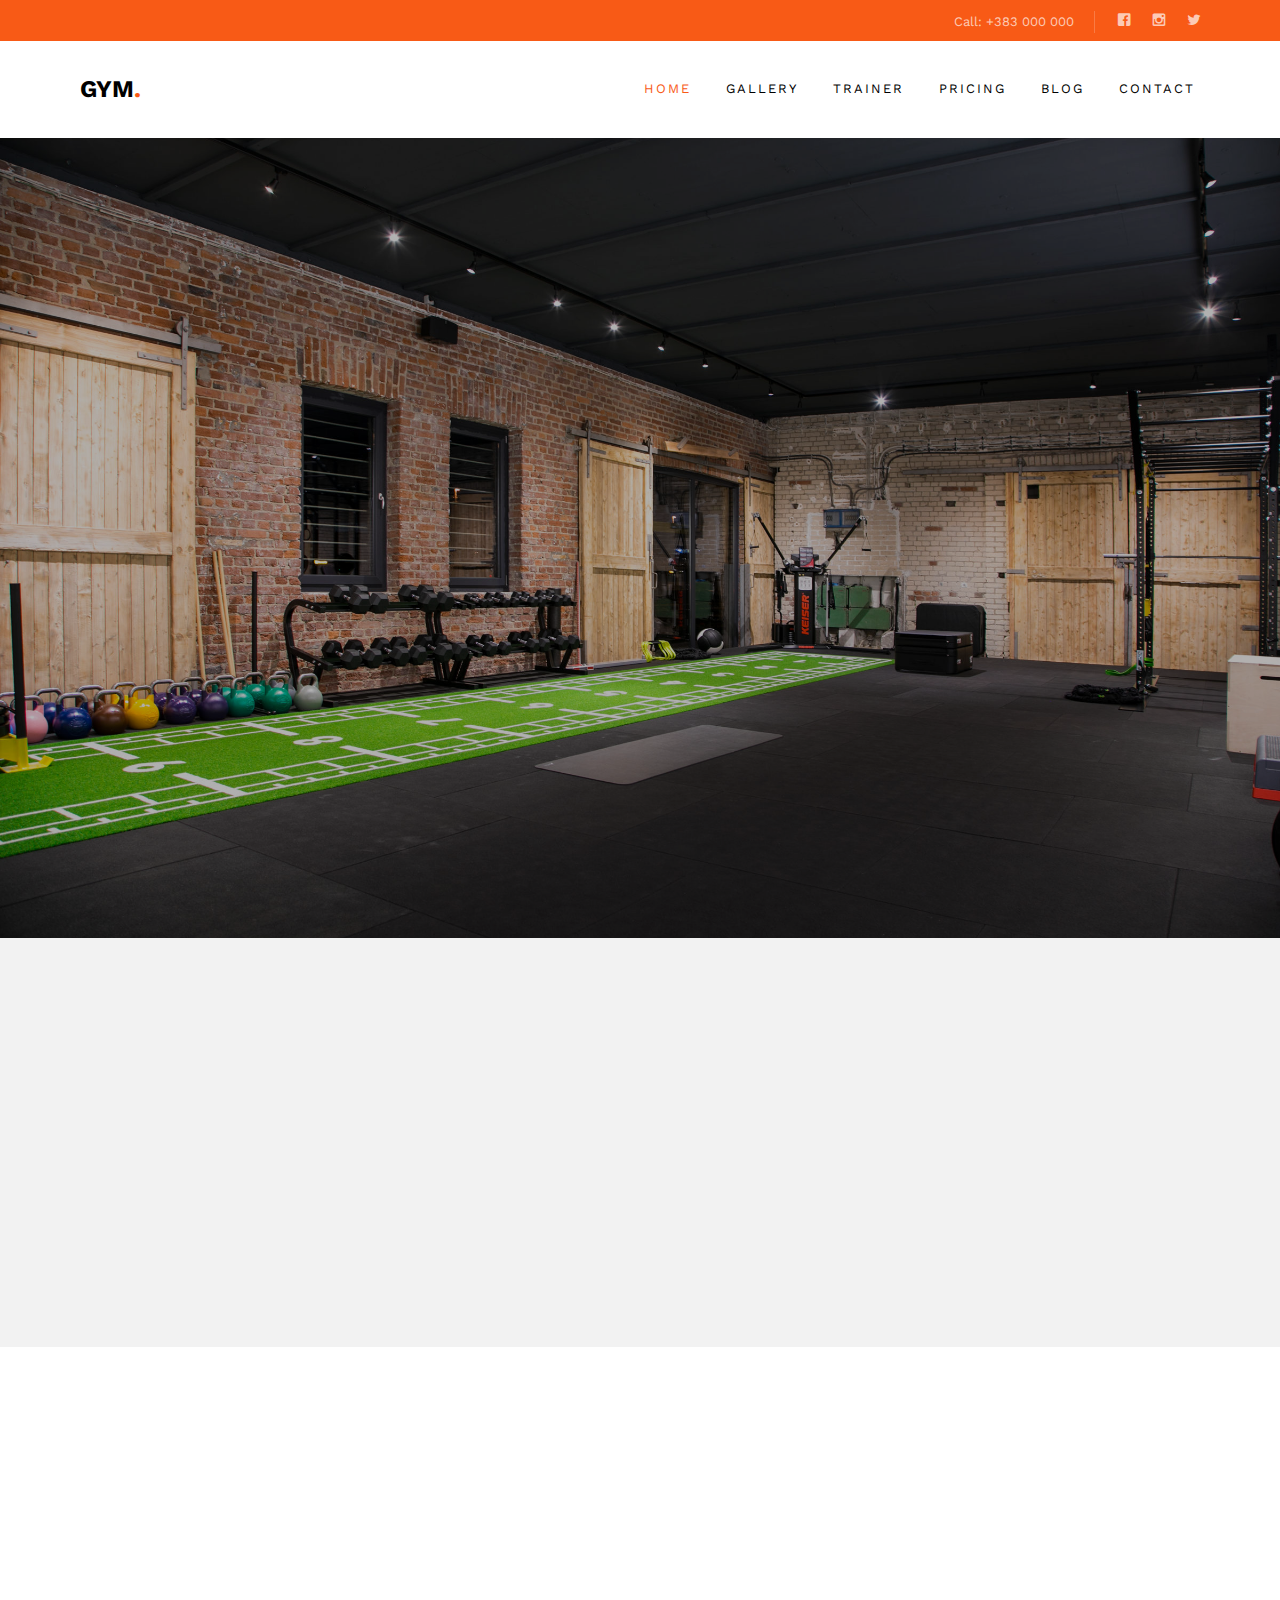
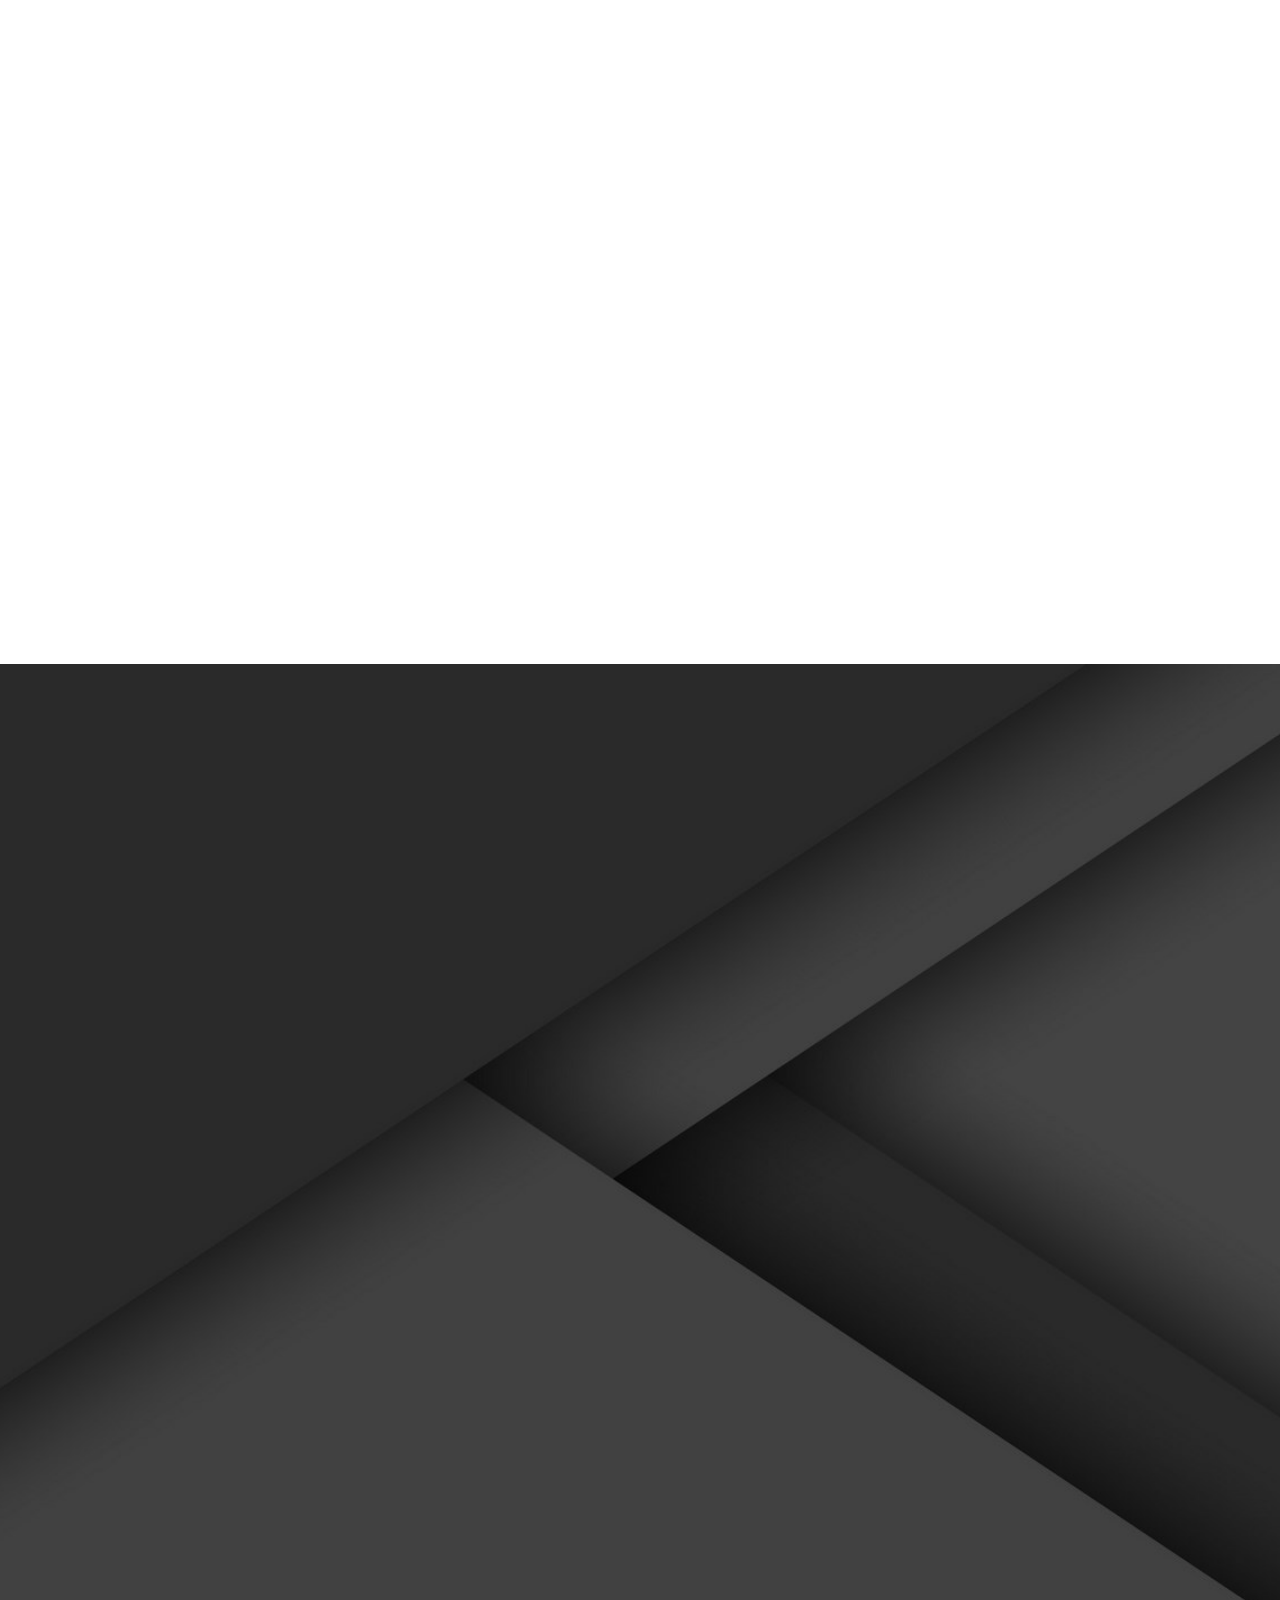
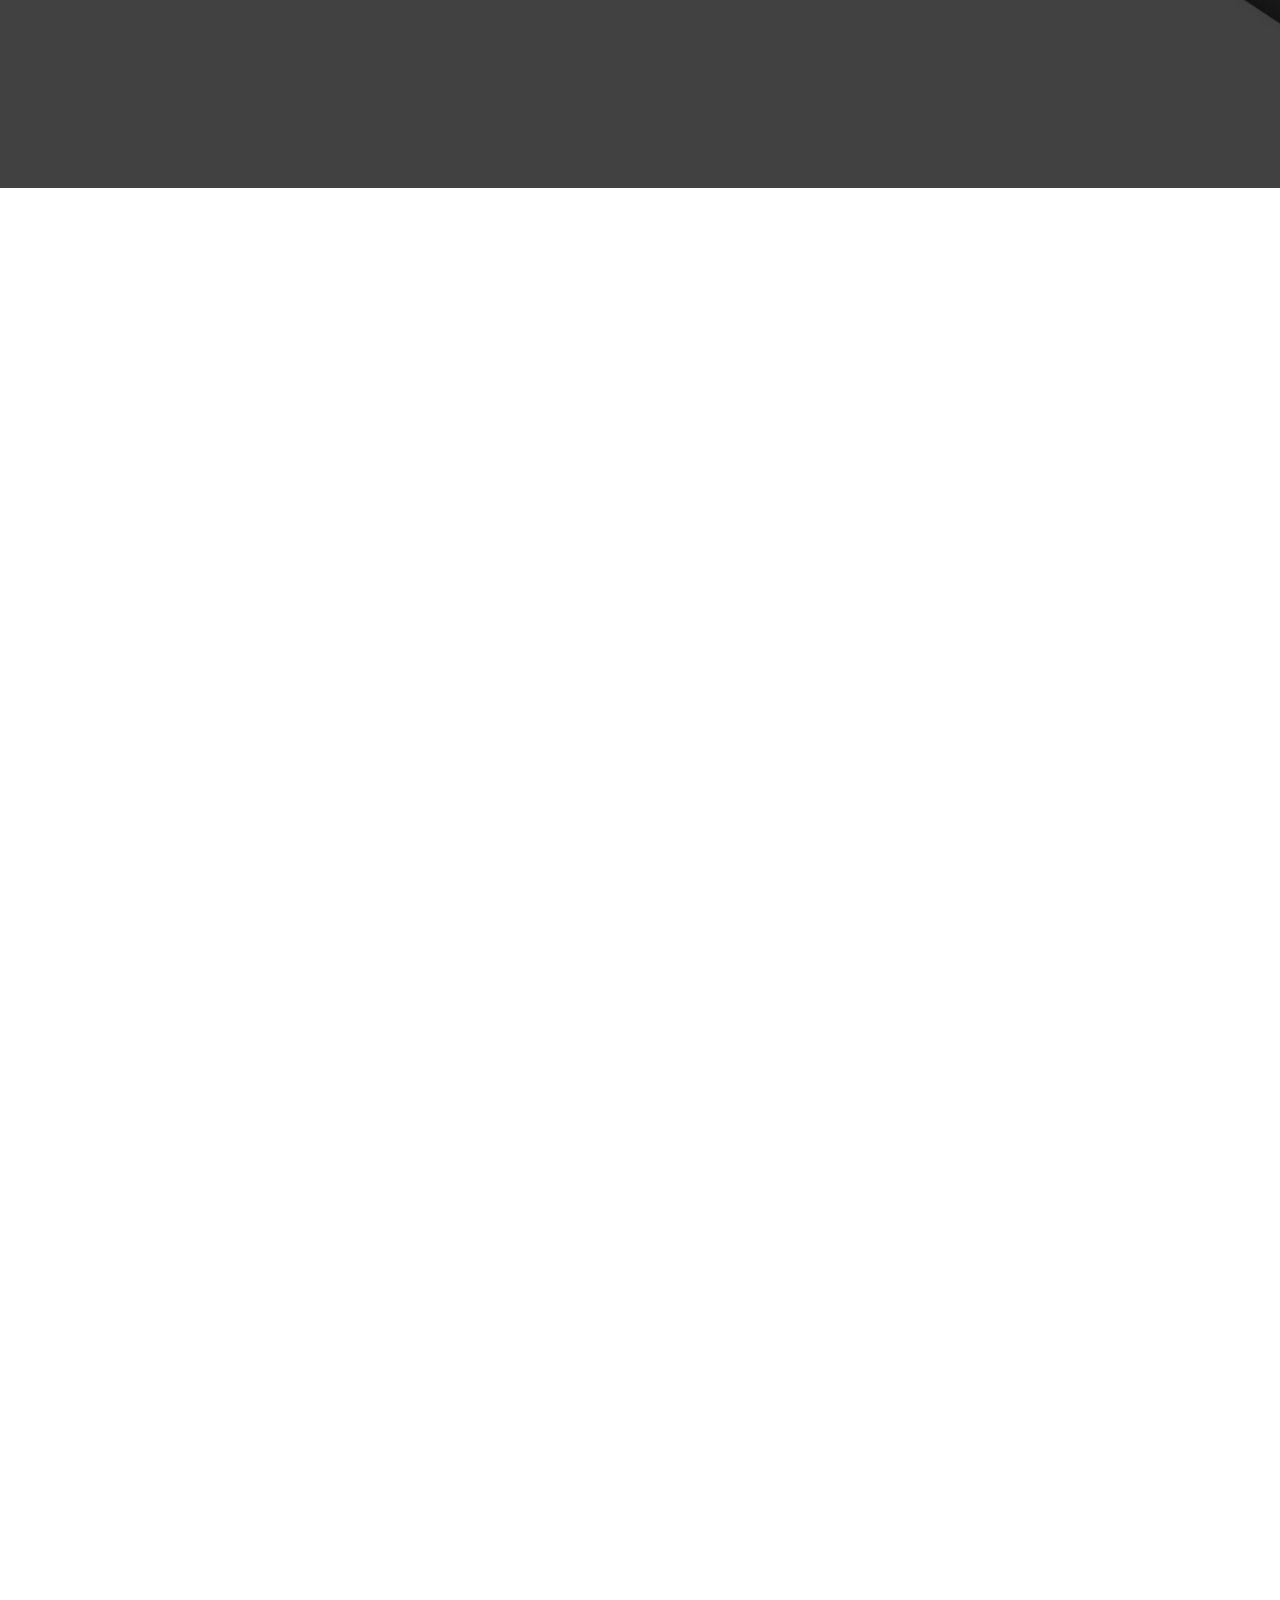
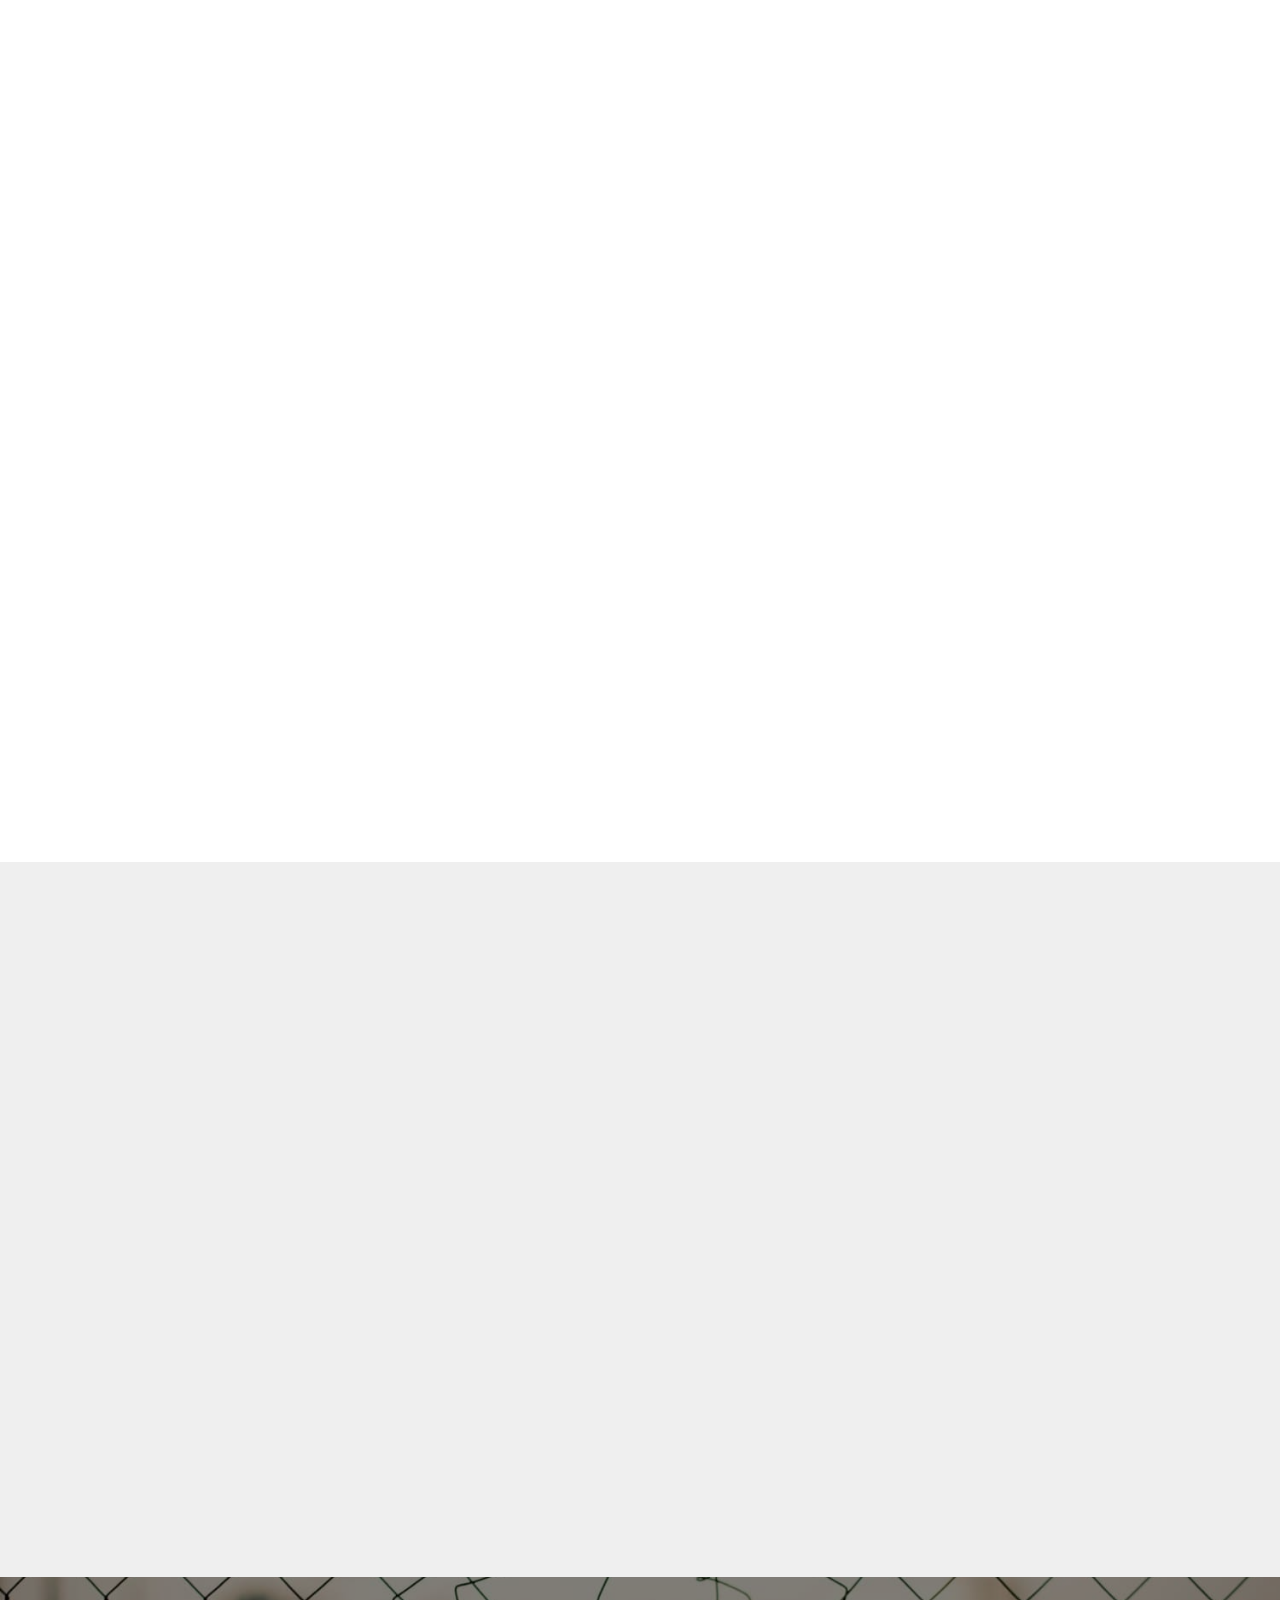
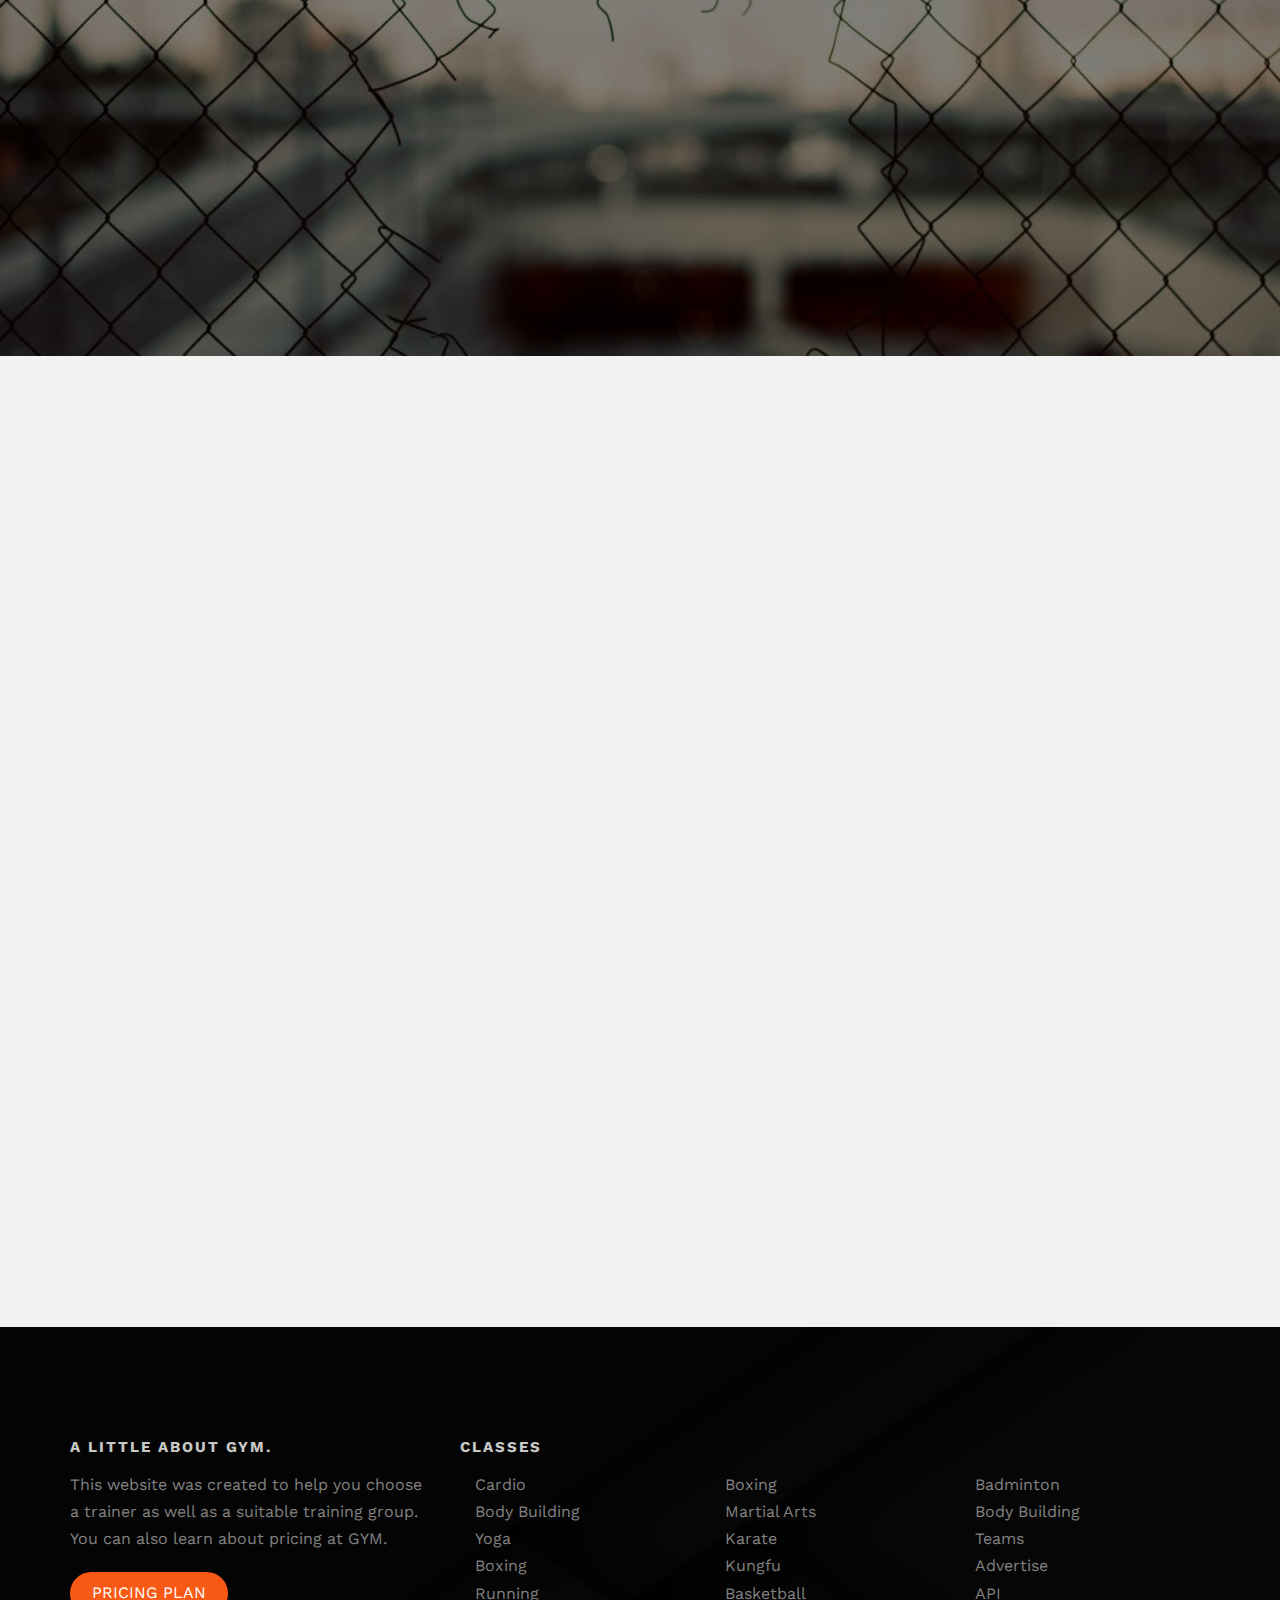
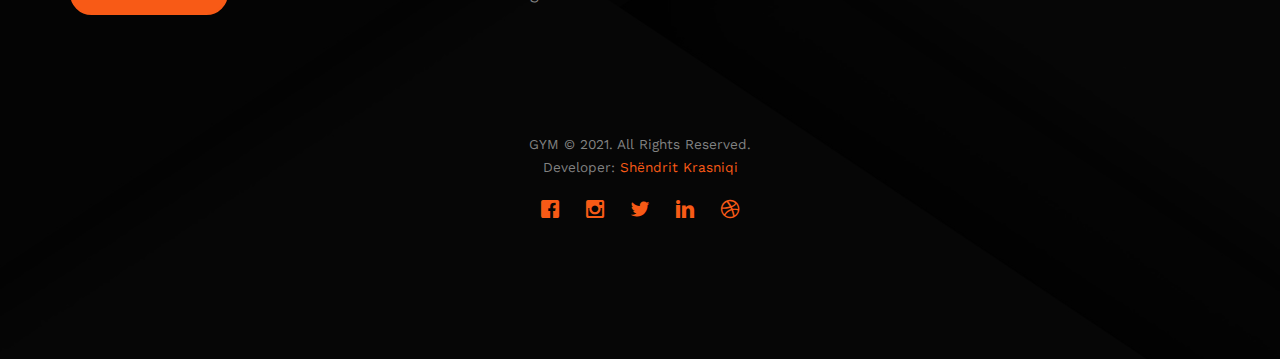
<file: index.html>
<!DOCTYPE HTML>
<html>
	<head>
	<meta charset="utf-8">
	<meta http-equiv="X-UA-Compatible" content="IE=edge">
	<title>Gym &mdash; Home</title>
	<meta name="viewport" content="width=device-width, initial-scale=1">
	<meta name="description" content="Free HTML5 Website Template by freehtml5.co" />
	<meta name="keywords" content="free website templates, free html5, free template, free bootstrap, free website template, html5, css3, mobile first, responsive" />
	<meta name="author" content="freehtml5.co" />

  	<!-- Facebook and Twitter integration -->
	<meta property="og:title" content=""/>
	<meta property="og:image" content=""/>
	<meta property="og:url" content=""/>
	<meta property="og:site_name" content=""/>
	<meta property="og:description" content=""/>
	<meta name="twitter:title" content="" />
	<meta name="twitter:image" content="" />
	<meta name="twitter:url" content="" />
	<meta name="twitter:card" content="" />

	<link href="https://fonts.googleapis.com/css?family=Work+Sans:300,400,500,700,800" rel="stylesheet">
	
	<!-- Animate.css -->
	<link rel="stylesheet" href="css/animate.css">
	<!-- Icomoon Icon Fonts-->
	<link rel="stylesheet" href="css/icomoon.css">
	<!-- Bootstrap  -->
	<link rel="stylesheet" href="css/bootstrap.css">

	<!-- Magnific Popup -->
	<link rel="stylesheet" href="css/magnific-popup.css">

	<!-- Owl Carousel  -->
	<link rel="stylesheet" href="css/owl.carousel.min.css">
	<link rel="stylesheet" href="css/owl.theme.default.min.css">

	<!-- Theme style  -->
	<link rel="stylesheet" href="css/style.css">

	<!-- Modernizr JS -->
	<script src="js/modernizr-2.6.2.min.js"></script>
	<!-- FOR IE9 below -->
	<!--[if lt IE 9]>
	<script src="js/respond.min.js"></script>
	<![endif]-->

	</head>
	<body>
		
	<div class="fh5co-loader"></div>
	
	<div id="page">
	<nav class="fh5co-nav" role="navigation">
		<div class="top">
			<div class="container">
				<div class="row">
					<div class="col-xs-12 text-right">
						<p class="num">Call: +383 000 000</p>
						<ul class="fh5co-social">
							<li><a href="#"><i class="icon-facebook"></i></a></li>
							<li><a href="#"><i class="icon-instagram"></i></a></li>
							<li><a href="#"><i class="icon-twitter"></i></a></li>
						</ul>
					</div>
				</div>
			</div>
		</div>
		<div class="top-menu">
			<div class="container">
				<div class="row">
					<div class="col-xs-2">
						<div id="fh5co-logo"><a href="index.html">Gym<span>.</span></a></div>
					</div>
					<div class="col-xs-10 text-right menu-1">
						<ul>
							<li class="active"><a href="index.html">Home</a></li>
							<li><a href="gallery.html">Gallery</a></li>
							<li><a href="trainer.html">Trainer</a></li>
							<li><a href="pricing.html">Pricing</a></li>
							<li><a href="blog.html">Blog</a></li>
							<li><a href="contact.html">Contact</a></li>
						</ul>
					</div>
				</div>
				
			</div>
		</div>
	</nav>

	<header id="fh5co-header" class="fh5co-cover" role="banner" style="background-image:url(images/img_bg_2.jpg);" data-stellar-background-ratio="0.5">
		<div class="overlay"></div>
		<div class="container">
			<div class="row">
				<div class="col-md-8 col-md-offset-2 text-center">
					<div class="display-t">
						<div class="display-tc animate-box" data-animate-effect="fadeIn">
						<h1>Get motivated,</h1>
						<h2>and come to us to realize the dream.</h2>
						<p><a href="https://www.youtube.com/watch?v=wnHW6o8WMas" class="btn btn-primary popup-video" target="_blank">Get Motivated.</a></p></div>
					</div>
				</div>
			</div>
		</div>
	</header>

	<div id="fh5co-services" class="fh5co-bg-section">
		<div class="container">
			<div class="row">
				<div class="col-md-4 text-center animate-box">
					<div class="services">
						<span><img class="img-responsive" src="images/dumbbell.svg" alt=""></span>
						<h3>Weight Lifting</h3>
						<p>Practice with professional trainers in these areas and become part of the successful weightlifting people.</p>
						<p><a href="file:///C:/Users/Lenovo/Desktop/GYM/blog.html" class="btn btn-primary btn-outline btn-sm">More <i class="icon-arrow-right"></i></a></p>
					</div>
				</div>
				<div class="col-md-4 text-center animate-box">
					<div class="services">
						<span><img class="img-responsive" src="images/exercise.svg" alt=""></span>
						<h3>Running</h3>
						<p>Practice with professional trainers in these areas and become part of the successful in running.</p>
						<p><a href="file:///C:/Users/Lenovo/Desktop/GYM/blog.html" class="btn btn-primary btn-outline btn-sm">More <i class="icon-arrow-right"></i></a></p>
					</div>
				</div>
				<div class="col-md-4 text-center animate-box">
					<div class="services">
						<span><img class="img-responsive" src="images/yoga-carpet.svg" alt=""></span>
						<h3>Yoga</h3>
						<p>Practice with professional trainers in these areas and become part of the successful in yoga.</p>
						<p><a href="file:///C:/Users/Lenovo/Desktop/GYM/blog.html" class="btn btn-primary btn-outline btn-sm">More <i class="icon-arrow-right"></i></a></p>
					</div>
				</div>
			</div>
		</div>
	</div>

	<div id="fh5co-trainer">
		<div class="container">
			<div class="row animate-box">
				<div class="col-md-8 col-md-offset-2 text-center fh5co-heading">
					<h2>Fitness Expert</h2>
					<p>These are our professional trainers in the respective field choose the coach and be part of your success.</p>
				</div>
			</div>
			<div class="row">
				<div class="col-md-4 col-sm-4 animate-box">
					<div class="trainer">
						<a href="trainer.html"><img class="img-responsive" src="images/trainer-1.jpg" alt="trainer"></a>
						<div class="title">
							<h3><a href="trainer.html">Arnold Schwarzenegger</a></h3>
							<span>bodybuilding trainer</span>
						</div>
						<div class="desc text-center">
							<ul class="fh5co-social-icons">
								<li><a href="#"><i class="icon-facebook"></i></a></li>
								<li><a href="#"><i class="icon-instagram"></i></a></li>
								<li><a href="#"><i class="icon-twitter"></i></a></li>
							</ul>
						</div>
					</div>
				</div>
				<div class="col-md-4 col-sm-4 animate-box">
					<div class="trainer">
						<a href="trainer.html"><img class="img-responsive" src="images/trainer-2.jpg" alt="trainer"></a>
						<div class="title">
							<h3><a href="trainer.html">Lauren Simpson</a></h3>
							<span>CARDIO trainer</span>
						</div>
						<div class="desc text-center">
							<ul class="fh5co-social-icons">
								<li><a href="#"><i class="icon-facebook"></i></a></li>
								<li><a href="#"><i class="icon-instagram"></i></a></li>
								<li><a href="#"><i class="icon-twitter"></i></a></li>
							</ul>
						</div>
					</div>
				</div>
				<div class="col-md-4 col-sm-4 animate-box">
					<div class="trainer">
						<a href="trainer.html"><img class="img-responsive" src="images/trainer-3.jpg" alt="trainer"></a>
						<div class="title">
							<h3><a href="trainer.html">Dwayne Johnson</a></h3>
							<span>bodybuilding trainer</span>
						</div>
						<div class="desc text-center">
							<ul class="fh5co-social-icons">
								<li><a href="#"><i class="icon-facebook"></i></a></li>
								<li><a href="#"><i class="icon-instagram"></i></a></li>
								<li><a href="#"><i class="icon-twitter"></i></a></li>
							</ul>
						</div>
					</div>
				</div>
			</div>
		</div>
	</div>
	
	<div id="fh5co-schedule" class="fh5co-bg" style="background-image: url(images/img_bg_1.jpg);">
		<div class="container">
			<div class="row">
				<div class="col-md-8 col-md-offset-2 text-center fh5co-heading animate-box">
					<h2>Class Schedule</h2>
				</div>
			</div>

			<div class="row animate-box">
				
				<div class="fh5co-tabs">
					<ul class="fh5co-tab-nav">
						<li class="active"><a href="#" data-tab="1"><span class="visible-xs">S</span><span class="hidden-xs">Monday</span></a></li>
						<li><a href="#" data-tab="2"><span class="visible-xs">M</span><span class="hidden-xs">Tuesday</span></a></li>
						<li><a href="#" data-tab="3"><span class="visible-xs">T</span><span class="hidden-xs">Wednesday</span></a></li>
						<li><a href="#" data-tab="4"><span class="visible-xs">W</span><span class="hidden-xs">Thursday</span></a></li>

						<li><a href="#" data-tab="5"><span class="visible-xs">Th</span><span class="hidden-xs">Friday</span></a></li>
						<li><a href="#" data-tab="6"><span class="visible-xs">F</span><span class="hidden-xs">Saturday</span></a></li>
						<li><a href="#" data-tab="7"><span class="visible-xs">S</span><span class="hidden-xs">Sunday</span></a></li>
					</ul>

					<!-- Tabs -->
					<div class="fh5co-tab-content-wrap">
						<div class="fh5co-tab-content tab-content active" data-tab-content="1">
							<ul class="class-schedule">
								<li class="text-center">
									<span><img src="images/exercise.svg" class="img-responsive" alt=""></span>
									<span class="time">7:00 AM - 8AM</span>
									<h4>Cardio</h4>
									<small>Dwayne</small>
								</li>
								<li class="text-center">
									<span><img src="images/dumbbell.svg" class="img-responsive" alt=""></span>
									<span class="time">9:00 AM - 11AM</span>
									<h4>Body Building</h4>
									<small>Arnold</small>
								</li>
								<li class="text-center">
									<span><img src="images/yoga-carpet.svg" class="img-responsive" alt=""></span>
									<span class="time">6:00 AM - 7AM</span>
									<h4>Yoga</h4>
									<small>Lauren</small>
								</li>
								<li class="text-center">
									<span><img src="images/two-boxing-gloves.svg" class="img-responsive" alt=""></span>
									<span class="time">7:00 AM - 8AM</span>
									<h4>Boxing</h4>
									<small>Dwayne</small>
								</li>
								<li class="text-center">
									<span><img src="images/ballet.svg" class="img-responsive" alt=""></span>
									<span class="time">7:00 AM - 8AM</span>
									<h4>Ballet Dance</h4>
									<small>Lauren</small>
								</li>
								<li class="text-center">
									<span><img src="images/dumbbell.svg" class="img-responsive" alt=""></span>
									<span class="time">9:00 AM - 11AM</span>
									<h4>Body Building</h4>
									<small>Dwayne</small>
								</li>
								<li class="text-center">
									<span><img src="images/yoga-carpet.svg" class="img-responsive" alt=""></span>
									<span class="time">6:00 AM - 7AM</span>
									<h4>Yoga</h4>
									<small>Lauren</small>
								</li>
								<li class="text-center">
									<span><img src="images/exercise.svg" class="img-responsive" alt=""></span>
									<span class="time">7:00 AM - 8AM</span>
									<h4>Cardio</h4>
									<small>Arnold</small>
								</li>
							</ul>
						</div>

						<div class="fh5co-tab-content tab-content active" data-tab-content="2">
							<ul class="class-schedule">
								<li class="text-center">
									<span><img src="images/exercise.svg" class="img-responsive" alt=""></span>
									<span class="time">7:00 AM - 8AM</span>
									<h4>Cardio</h4>
									<small>Dwayne</small>
								</li>
								<li class="text-center">
									<span><img src="images/dumbbell.svg" class="img-responsive" alt=""></span>
									<span class="time">9:00 AM - 11AM</span>
									<h4>Body Building</h4>
									<small>Arnold</small>
								</li>
								<li class="text-center">
									<span><img src="images/yoga-carpet.svg" class="img-responsive" alt=""></span>
									<span class="time">6:00 AM - 7AM</span>
									<h4>Yoga</h4>
									<small>Lauren</small>
								</li>
								<li class="text-center">
									<span><img src="images/two-boxing-gloves.svg" class="img-responsive" alt=""></span>
									<span class="time">7:00 AM - 8AM</span>
									<h4>Boxing</h4>
									<small>Dwayne</small>
								</li>
								<li class="text-center">
									<span><img src="images/ballet.svg" class="img-responsive" alt=""></span>
									<span class="time">7:00 AM - 8AM</span>
									<h4>Ballet Dance</h4>
									<small>Lauren</small>
								</li>
								<li class="text-center">
									<span><img src="images/dumbbell.svg" class="img-responsive" alt=""></span>
									<span class="time">9:00 AM - 11AM</span>
									<h4>Body Building</h4>
									<small>Dwayne</small>
								</li>
								<li class="text-center">
									<span><img src="images/yoga-carpet.svg" class="img-responsive" alt=""></span>
									<span class="time">6:00 AM - 7AM</span>
									<h4>Yoga</h4>
									<small>Lauren</small>
								</li>
								<li class="text-center">
									<span><img src="images/exercise.svg" class="img-responsive" alt=""></span>
									<span class="time">7:00 AM - 8AM</span>
									<h4>Cardio</h4>
									<small>Arnold</small>
								</li>
							</ul>
						</div>

						<div class="fh5co-tab-content tab-content active" data-tab-content="3">
							<ul class="class-schedule">
								<li class="text-center">
									<span><img src="images/exercise.svg" class="img-responsive" alt=""></span>
									<span class="time">7:00 AM - 8AM</span>
									<h4>Cardio</h4>
									<small>Dwayne</small>
								</li>
								<li class="text-center">
									<span><img src="images/dumbbell.svg" class="img-responsive" alt=""></span>
									<span class="time">9:00 AM - 11AM</span>
									<h4>Body Building</h4>
									<small>Arnold</small>
								</li>
								<li class="text-center">
									<span><img src="images/yoga-carpet.svg" class="img-responsive" alt=""></span>
									<span class="time">6:00 AM - 7AM</span>
									<h4>Yoga</h4>
									<small>Lauren</small>
								</li>
								<li class="text-center">
									<span><img src="images/two-boxing-gloves.svg" class="img-responsive" alt=""></span>
									<span class="time">7:00 AM - 8AM</span>
									<h4>Boxing</h4>
									<small>Dwayne</small>
								</li>
								<li class="text-center">
									<span><img src="images/ballet.svg" class="img-responsive" alt=""></span>
									<span class="time">7:00 AM - 8AM</span>
									<h4>Ballet Dance</h4>
									<small>Lauren</small>
								</li>
								<li class="text-center">
									<span><img src="images/dumbbell.svg" class="img-responsive" alt=""></span>
									<span class="time">9:00 AM - 11AM</span>
									<h4>Body Building</h4>
									<small>Dwayne</small>
								</li>
								<li class="text-center">
									<span><img src="images/yoga-carpet.svg" class="img-responsive" alt=""></span>
									<span class="time">6:00 AM - 7AM</span>
									<h4>Yoga</h4>
									<small>Lauren</small>
								</li>
								<li class="text-center">
									<span><img src="images/exercise.svg" class="img-responsive" alt=""></span>
									<span class="time">7:00 AM - 8AM</span>
									<h4>Cardio</h4>
									<small>Arnold</small>
								</li>
							</ul>
						</div>

						<div class="fh5co-tab-content tab-content active" data-tab-content="4">
							<ul class="class-schedule">
							<li class="text-center">
									<span><img src="images/exercise.svg" class="img-responsive" alt=""></span>
									<span class="time">7:00 AM - 8AM</span>
									<h4>Cardio</h4>
									<small>Dwayne</small>
								</li>
								<li class="text-center">
									<span><img src="images/dumbbell.svg" class="img-responsive" alt=""></span>
									<span class="time">9:00 AM - 11AM</span>
									<h4>Body Building</h4>
									<small>Arnold</small>
								</li>
								<li class="text-center">
									<span><img src="images/yoga-carpet.svg" class="img-responsive" alt=""></span>
									<span class="time">6:00 AM - 7AM</span>
									<h4>Yoga</h4>
									<small>Lauren</small>
								</li>
								<li class="text-center">
									<span><img src="images/two-boxing-gloves.svg" class="img-responsive" alt=""></span>
									<span class="time">7:00 AM - 8AM</span>
									<h4>Boxing</h4>
									<small>Dwayne</small>
								</li>
								<li class="text-center">
									<span><img src="images/ballet.svg" class="img-responsive" alt=""></span>
									<span class="time">7:00 AM - 8AM</span>
									<h4>Ballet Dance</h4>
									<small>Lauren</small>
								</li>
								<li class="text-center">
									<span><img src="images/dumbbell.svg" class="img-responsive" alt=""></span>
									<span class="time">9:00 AM - 11AM</span>
									<h4>Body Building</h4>
									<small>Dwayne</small>
								</li>
								<li class="text-center">
									<span><img src="images/yoga-carpet.svg" class="img-responsive" alt=""></span>
									<span class="time">6:00 AM - 7AM</span>
									<h4>Yoga</h4>
									<small>Lauren</small>
								</li>
								<li class="text-center">
									<span><img src="images/exercise.svg" class="img-responsive" alt=""></span>
									<span class="time">7:00 AM - 8AM</span>
									<h4>Cardio</h4>
									<small>Arnold</small>
								</li>
							</ul>
						</div>

						<div class="fh5co-tab-content tab-content active" data-tab-content="5">
							<ul class="class-schedule">
								<li class="text-center">
									<span><img src="images/exercise.svg" class="img-responsive" alt=""></span>
									<span class="time">7:00 AM - 8AM</span>
									<h4>Cardio</h4>
									<small>Dwayne</small>
								</li>
								<li class="text-center">
									<span><img src="images/dumbbell.svg" class="img-responsive" alt=""></span>
									<span class="time">9:00 AM - 11AM</span>
									<h4>Body Building</h4>
									<small>Arnold</small>
								</li>
								<li class="text-center">
									<span><img src="images/yoga-carpet.svg" class="img-responsive" alt=""></span>
									<span class="time">6:00 AM - 7AM</span>
									<h4>Yoga</h4>
									<small>Lauren</small>
								</li>
								<li class="text-center">
									<span><img src="images/two-boxing-gloves.svg" class="img-responsive" alt=""></span>
									<span class="time">7:00 AM - 8AM</span>
									<h4>Boxing</h4>
									<small>Dwayne</small>
								</li>
								<li class="text-center">
									<span><img src="images/ballet.svg" class="img-responsive" alt=""></span>
									<span class="time">7:00 AM - 8AM</span>
									<h4>Ballet Dance</h4>
									<small>Lauren</small>
								</li>
								<li class="text-center">
									<span><img src="images/dumbbell.svg" class="img-responsive" alt=""></span>
									<span class="time">9:00 AM - 11AM</span>
									<h4>Body Building</h4>
									<small>Dwayne</small>
								</li>
								<li class="text-center">
									<span><img src="images/yoga-carpet.svg" class="img-responsive" alt=""></span>
									<span class="time">6:00 AM - 7AM</span>
									<h4>Yoga</h4>
									<small>Lauren</small>
								</li>
								<li class="text-center">
									<span><img src="images/exercise.svg" class="img-responsive" alt=""></span>
									<span class="time">7:00 AM - 8AM</span>
									<h4>Cardio</h4>
									<small>Arnold</small>
								</li>
							</ul>
						</div>

						<div class="fh5co-tab-content tab-content active" data-tab-content="6">
							<ul class="class-schedule">
								<li class="text-center">
									<span><img src="images/exercise.svg" class="img-responsive" alt=""></span>
									<span class="time">7:00 AM - 8AM</span>
									<h4>Cardio</h4>
									<small>Dwayne</small>
								</li>
								<li class="text-center">
									<span><img src="images/dumbbell.svg" class="img-responsive" alt=""></span>
									<span class="time">9:00 AM - 11AM</span>
									<h4>Body Building</h4>
									<small>Arnold</small>
								</li>
								<li class="text-center">
									<span><img src="images/yoga-carpet.svg" class="img-responsive" alt=""></span>
									<span class="time">6:00 AM - 7AM</span>
									<h4>Yoga</h4>
									<small>Lauren</small>
								</li>
								<li class="text-center">
									<span><img src="images/two-boxing-gloves.svg" class="img-responsive" alt=""></span>
									<span class="time">7:00 AM - 8AM</span>
									<h4>Boxing</h4>
									<small>Dwayne</small>
								</li>
								<li class="text-center">
									<span><img src="images/ballet.svg" class="img-responsive" alt=""></span>
									<span class="time">7:00 AM - 8AM</span>
									<h4>Ballet Dance</h4>
									<small>Lauren</small>
								</li>
								<li class="text-center">
									<span><img src="images/dumbbell.svg" class="img-responsive" alt=""></span>
									<span class="time">9:00 AM - 11AM</span>
									<h4>Body Building</h4>
									<small>Dwayne</small>
								</li>
								<li class="text-center">
									<span><img src="images/yoga-carpet.svg" class="img-responsive" alt=""></span>
									<span class="time">6:00 AM - 7AM</span>
									<h4>Yoga</h4>
									<small>Lauren</small>
								</li>
								<li class="text-center">
									<span><img src="images/exercise.svg" class="img-responsive" alt=""></span>
									<span class="time">7:00 AM - 8AM</span>
									<h4>Cardio</h4>
									<small>Arnold</small>
								</li>
							</ul>
						</div>

						<div class="fh5co-tab-content tab-content active" data-tab-content="7">
							<ul class="class-schedule">
								<li class="text-center">
									<span><img src="images/exercise.svg" class="img-responsive" alt=""></span>
									<span class="time">7:00 AM - 8AM</span>
									<h4>Cardio</h4>
									<small>Dwayne</small>
								</li>
								<li class="text-center">
									<span><img src="images/dumbbell.svg" class="img-responsive" alt=""></span>
									<span class="time">9:00 AM - 11AM</span>
									<h4>Body Building</h4>
									<small>Arnold</small>
								</li>
								<li class="text-center">
									<span><img src="images/yoga-carpet.svg" class="img-responsive" alt=""></span>
									<span class="time">6:00 AM - 7AM</span>
									<h4>Yoga</h4>
									<small>Lauren</small>
								</li>
								<li class="text-center">
									<span><img src="images/two-boxing-gloves.svg" class="img-responsive" alt=""></span>
									<span class="time">7:00 AM - 8AM</span>
									<h4>Boxing</h4>
									<small>Dwayne</small>
								</li>
								<li class="text-center">
									<span><img src="images/ballet.svg" class="img-responsive" alt=""></span>
									<span class="time">7:00 AM - 8AM</span>
									<h4>Ballet Dance</h4>
									<small>Lauren</small>
								</li>
								<li class="text-center">
									<span><img src="images/dumbbell.svg" class="img-responsive" alt=""></span>
									<span class="time">9:00 AM - 11AM</span>
									<h4>Body Building</h4>
									<small>Dwayne</small>
								</li>
								<li class="text-center">
									<span><img src="images/yoga-carpet.svg" class="img-responsive" alt=""></span>
									<span class="time">6:00 AM - 7AM</span>
									<h4>Yoga</h4>
									<small>Lauren</small>
								</li>
								<li class="text-center">
									<span><img src="images/exercise.svg" class="img-responsive" alt=""></span>
									<span class="time">7:00 AM - 8AM</span>
									<h4>Cardio</h4>
									<small>Arnold</small>
								</li>
							</ul>
						</div>

					</div>

				</div>
			</div>
		</div>
	</div>
	<div id="fh5co-pricing">
		<div class="container">
			<div class="row animate-box">
				<div class="col-md-8 col-md-offset-2 text-center fh5co-heading">
					<h2>Pricing Plan</h2>
					<p>Here you can see the prices of packages that include organic diet and exercises with our professional trainers.</p>
				</div>
			</div>
			<div class="row">
				<div class="pricing">
					<div class="col-md-3 animate-box">
						<div class="price-box">
							<h2 class="pricing-plan">Starter</h2>
							<div class="price"><sup class="currency">$</sup>9<small>/month</small></div>
							<ul class="classes">
								<li>15 Cardio Classes</li>
								<li class="color">10 Swimming Lesson</li>
								<li>10 Yoga Classes</li>
								<li class="color">20 Aerobics</li>
								<li>10 Zumba Classes</li>
								<li class="color">5 Massage</li>
								<li>10 Body Building</li>
							</ul>
							<a href="#" class="btn btn-select-plan btn-sm">Select Plan</a>
						</div>
					</div>

					<div class="col-md-3 animate-box">
						<div class="price-box">
							<h2 class="pricing-plan">Basic</h2>
							<div class="price"><sup class="currency">$</sup>27<small>/month</small></div>
							<ul class="classes">
								<li>15 Cardio Classes</li>
								<li class="color">10 Swimming Lesson</li>
								<li>10 Yoga Classes</li>
								<li class="color">20 Aerobics</li>
								<li>10 Zumba Classes</li>
								<li class="color">5 Massage</li>
								<li>10 Body Building</li>
							</ul>
							<a href="#" class="btn btn-select-plan btn-sm">Select Plan</a>
						</div>
					</div>

					<div class="col-md-3 animate-box">
						<div class="price-box popular">
							<h2 class="pricing-plan pricing-plan-offer">Pro <span>Best Offer</span></h2>
							<div class="price"><sup class="currency">$</sup>74<small>/month</small></div>
							<ul class="classes">
								<li>15 Cardio Classes</li>
								<li class="color">10 Swimming Lesson</li>
								<li>10 Yoga Classes</li>
								<li class="color">20 Aerobics</li>
								<li>10 Zumba Classes</li>
								<li class="color">5 Massage</li>
								<li>10 Body Building</li>
							</ul>
							<a href="#" class="btn btn-select-plan btn-sm">Select Plan</a>
						</div>
					</div>

					<div class="col-md-3 animate-box">
						<div class="price-box">
							<h2 class="pricing-plan">Unlimited</h2>
							<div class="price"><sup class="currency">$</sup>140<small>/month</small></div>
							<ul class="classes">
								<li>15 Cardio Classes</li>
								<li class="color">10 Swimming Lesson</li>
								<li>10 Yoga Classes</li>
								<li class="color">20 Aerobics</li>
								<li>10 Zumba Classes</li>
								<li class="color">5 Massage</li>
								<li>10 Body Building</li>
							</ul>
							<a href="#" class="btn btn-select-plan btn-sm">Select Plan</a>
						</div>
					</div>
				</div>
			</div>
		</div>
	</div>

<div id="fh5co-gallery">
		<div class="container">
			<div class="row">
				<div class="col-md-8 col-md-offset-2 text-center fh5co-heading animate-box">
					<h2>Gym gallery</h2>
					<p>here you can see some photos in our gym.</p>
				</div>
			</div>
		</div>
		<div class="container-fluid">
			<div class="row row-bottom-padded-md">
				<div class="col-md-12">
					<ul id="fh5co-portfolio-list">

						<li class="one-third animate-box" data-animate-effect="fadeIn" style="background-image: url(images/gallery-1.jpg); ">
							<a href="gallery.html">
								<div class="case-studies-summary">
									<span>Gym</span>
									<h2>Chest day</h2>
								</div>
							</a>
						</li>
						<li class="one-third animate-box" data-animate-effect="fadeIn" style="background-image: url(images/gallery-2.jpg); ">
							<a href="gallery.html">
								<div class="case-studies-summary">
									<span>Gym</span>
									<h2>Stretching</h2>
								</div>
							</a>
						</li>

						<li class="one-third animate-box" data-animate-effect="fadeIn" style="background-image: url(images/gallery-3.jpg); ">
							<a href="gallery.html">
								<div class="case-studies-summary">
									<span>Gym</span>
									<h2>Back day</h2>
								</div>
							</a>
						</li>

						<li class="one-third animate-box" data-animate-effect="fadeIn" style="background-image: url(images/gallery-4.jpg); "> 
							<a href="gallery.html">
								<div class="case-studies-summary">
									<span>Gym</span>
									<h2>Abs</h2>
								</div>
							</a>
						</li>

						<li class="one-third animate-box" data-animate-effect="fadeIn" style="background-image: url(images/gallery-5.jpg); ">
							<a href="gallery.html">
								<div class="case-studies-summary">
									<span>Gym</span>
									<h2>Fun</h2>
								</div>
							</a>
						</li>

						<li class="two-third animate-box" data-animate-effect="fadeIn" style="background-image: url(images/gallery-6.jpg); ">
							<a href="gallery.html">
								<div class="case-studies-summary">
									<span>Gym</span>
									<h2>Motivation</h2>
								</div>
							</a>
						</li>

						<li class="one-third animate-box" data-animate-effect="fadeIn" style="background-image: url(images/gallery-7.jpg); ">
							<a href="gallery.html">
								<div class="case-studies-summary">
									<span>Gym</span>
									<h2>Hard work</h2>
								</div>
							</a>
						</li>
					</ul>		
				</div>
			</div>
		</div>
	</div>
	
	<div id="fh5co-testimonial" class="fh5co-bg-section">
		<div class="container">
			<div class="row animate-box">
				<div class="col-md-8 col-md-offset-2 text-center fh5co-heading">
					<h2>Happy Clients</h2>
				</div>
			</div>
			<div class="row">
				<div class="col-md-10 col-md-offset-1">
					<div class="row animate-box">
						<div class="owl-carousel owl-carousel-fullwidth">
							<div class="item">
								<div class="testimony-slide active text-center">
									<figure>
										<img src="images/client1.jpeg" alt="user">
									</figure>
							<span>Lazar <a href="https://www.instagram.com/lazar_angelov_official/" target="_blank" class="Instagram">Instagram</a></span>
									<blockquote>
										<p>&ldquo;During my life I have exercised in fitness but in GYM I got another experience with the equipment for exercises from the best which made it easier for me to achieve my dream.&rdquo;</p>
									</blockquote>
								</div>
							</div>
							<div class="item">
								<div class="testimony-slide active text-center">
									<figure>
										<img src="images/client2.jpg" alt="user">
									</figure>
							<span>Andreas <a href="https://www.instagram.com/andreas_linder/" target="_blank "class="Instagram">Instagram</a></span>
									<blockquote>
										<p>&ldquo;During my life I have exercised in fitness but in GYM I got another experience with the equipment for exercises from the best which made it easier for me to achieve my dream.&rdquo;</p>
									</blockquote>
								</div>
							</div>
							<div class="item">
								<div class="testimony-slide active text-center">
									<figure>
										<img src="images/client3.jpg" alt="user">
									</figure>
							<span>Larry <a href="https://www.instagram.com/larrywheels/" target="_blank" class="Instagram">Instagram</a></span>
									<blockquote>
										<p>&ldquo;During my life I have exercised in fitness but in GYM I got another experience with the equipment for exercises from the best which made it easier for me to achieve my dream.&rdquo;</p>
									</blockquote>
								</div>
							</div>
						</div>
					</div>
				</div>
			</div>
		</div>
	</div>


	<div id="fh5co-started" class="fh5co-bg" style="background-image: url(images/img_bg_3.jpg);">
		<div class="overlay"></div>
		<div class="container">
			<div class="row animate-box">
				<div class="col-md-8 col-md-offset-2 text-center">
					<h2>get the pro package <br> <span>  and <br> Get <span class="percent">35%</span> Discount</span></h2>
				</div>
			</div>
		</div>
	</div>

	<div id="fh5co-blog" class="fh5co-bg-section">
		<div class="container">
			<div class="row">
				<div class="col-md-8 col-md-offset-2 text-center fh5co-heading animate-box">
					<h2>Recent Blog</h2>
					<p>if you wanted to learn about our experience you can read below. ↓</p>
				</div>
			</div>
			<div class="row row-bottom-padded-md">
				<div class="col-lg-4 col-md-4">
					<div class="fh5co-blog animate-box">
						<a href="blog.html"><img class="img-responsive" src="images/5-blog.jpg" alt=""></a>
						<div class="blog-text">
							<h3><a href="blog.html">This blog has to do with the success of our customers.</a></h3>
							<span class="posted_on">Sep. 15th</span>
							<span class="comment"><a href="">21<i class="icon-speech-bubble"></i></a></span>
							<p>in this part it is about our consumer who had success in ...</p>
							<a href="blog.html" class="btn btn-primary">Read More</a>
						</div> 
					</div>
				</div>
				<div class="col-lg-4 col-md-4">
					<div class="fh5co-blog animate-box">
						<a href="blog.html"><img class="img-responsive" src="images/2-blog.jpg" alt=""></a>
						<div class="blog-text">
							<h3><a href="blog.html">This blog has to do with the success of our customers.</a></h3>
							<span class="posted_on">Sep. 15th</span>
							<span class="comment"><a href="">21<i class="icon-speech-bubble"></i></a></span>
							<p>in this part it is about our consumer who had success in ...</p>
							<a href="blog.html" class="btn btn-primary">Read More</a>
						</div> 
					</div>
				</div>
				<div class="col-lg-4 col-md-4">
					<div class="fh5co-blog animate-box">
						<a href="blog.html"><img class="img-responsive" src="images/3-blog.jpg" alt=""></a>
						<div class="blog-text">
							<h3><a href="blog.html">This blog has to do with the success of our customers.</a></h3>
							<span class="posted_on">Sep. 15th</span>
							<span class="comment"><a href="">21<i class="icon-speech-bubble"></i></a></span>
							<p>in this part it is about our consumer who had success in ...</p>
							<a href="blog.html" class="btn btn-primary">Read More</a>
						</div> 
					</div>
				</div>
			</div>
		</div>
	</div>

	<footer id="fh5co-footer" class="fh5co-bg" style="background-image: url(images/img_bg_1.jpg);" role="contentinfo">
		<div class="overlay"></div>
		<div class="container">
			<div class="row row-pb-md">
				<div class="col-md-4 fh5co-widget">
					<h3>A Little About Gym.</h3>
			   <p>This website was created to help you choose a trainer as well as a suitable training group. You can also learn about pricing at GYM.</p>
					<p><a class="btn btn-primary" href="pricing.html">PRICING PLAN</a></p>
				</div>
				<div class="col-md-8">
					<h3>Classes</h3>
					<div class="col-md-4 col-sm-4 col-xs-6">
						<ul class="fh5co-footer-links"> 						<!-- 	CODI PER MI KTHY  NE LINK KLASAT    -->
							<li>Cardio</li>									    <!-- <li><a href="#">Cardio</a></li>        -->
							<li>Body Building</li>  						    <!-- <li><a href="#">Body Building</a></li> -->
							<li>Yoga</li> 										<!-- <li><a href="#">Yoga</a></li>          -->
							<li>Boxing</li> 									<!-- li><a href="#">Boxing</a></li          -->
							<li>Running</li> 									<!-- <li><a href="#">Running</a></li>       -->
						</ul>
					</div>

					<div class="col-md-4 col-sm-4 col-xs-6">
						<ul class="fh5co-footer-links">
							<li>Boxing</li>										<!-- <li><a href="#">Boxing</a></li>        -->
							<li>Martial Arts</li>								<!-- <li><a href="#">Martial Arts</a></li>  -->
							<li>Karate</li> 									<!-- <li><a href="#">Karate</a></li>        -->
							<li>Kungfu</li> 									<!-- <li><a href="#">Kungfu</a></li>        -->
							<li>Basketball</li>									<!-- <li><a href="#">Basketball</a></li>    -->
						</ul>
					</div>

					<div class="col-md-4 col-sm-4 col-xs-6">
						<ul class="fh5co-footer-links">	
							<li>Badminton</li> 									<!-- <li><a href="#">Badminton</a></li>     -->
							<li>Body Building</li>		 						<!-- <li><a href="#">Body Building</a></li> -->
							<li>Teams</li> 										<!-- <li><a href="#">Teams</a></li> 	    -->
							<li>Advertise</li> 									<!-- <li><a href="#">Advertise</a></li>     -->
							<li>API</li> 										<!-- <li><a href="#">API</a></li>           -->
						</ul>
					</div>
				</div>
			</div>

			<div class="row copyright">
				<div class="col-md-12 text-center">
					<p>
						<small class="block">GYM &copy; 2021. All Rights Reserved.</small> 
						<small class="block">Developer: <a href="https://www.facebook.com/shendritk1" target="_blank">Shëndrit Krasniqi</a></small>
					</p>
					<p>
						<ul class="fh5co-social-icons">
							<li><a href="#"><i class="icon-facebook"></i></a></li>
							<li><a href="#"><i class="icon-instagram"></i></a></li>
							<li><a href="#"><i class="icon-twitter"></i></a></li>
							<li><a href="#"><i class="icon-linkedin"></i></a></li>
							<li><a href="#"><i class="icon-dribbble"></i></a></li>
						</ul>
					</p>
				</div>
			</div>

		</div>
	</footer>
	</div>

	<div class="gototop js-top">
		<a href="#" class="js-gotop"><i class="icon-arrow-up"></i></a>
	</div>
	
	<!-- jQuery -->
	<script src="js/jquery.min.js"></script>
	<!-- jQuery Easing -->
	<script src="js/jquery.easing.1.3.js"></script>
	<!-- Bootstrap -->
	<script src="js/bootstrap.min.js"></script>
	<!-- Waypoints -->
	<script src="js/jquery.waypoints.min.js"></script>
	<!-- Stellar Parallax -->
	<script src="js/jquery.stellar.min.js"></script>
	<!-- Carousel -->
	<script src="js/owl.carousel.min.js"></script>
	<!-- countTo -->
	<script src="js/jquery.countTo.js"></script>
	<!-- Magnific Popup -->
	<script src="js/jquery.magnific-popup.min.js"></script>
	<script src="js/magnific-popup-options.js"></script>
	<!-- Main -->
	<script src="js/main.js"></script>

	

	</body>
</html>
</file>
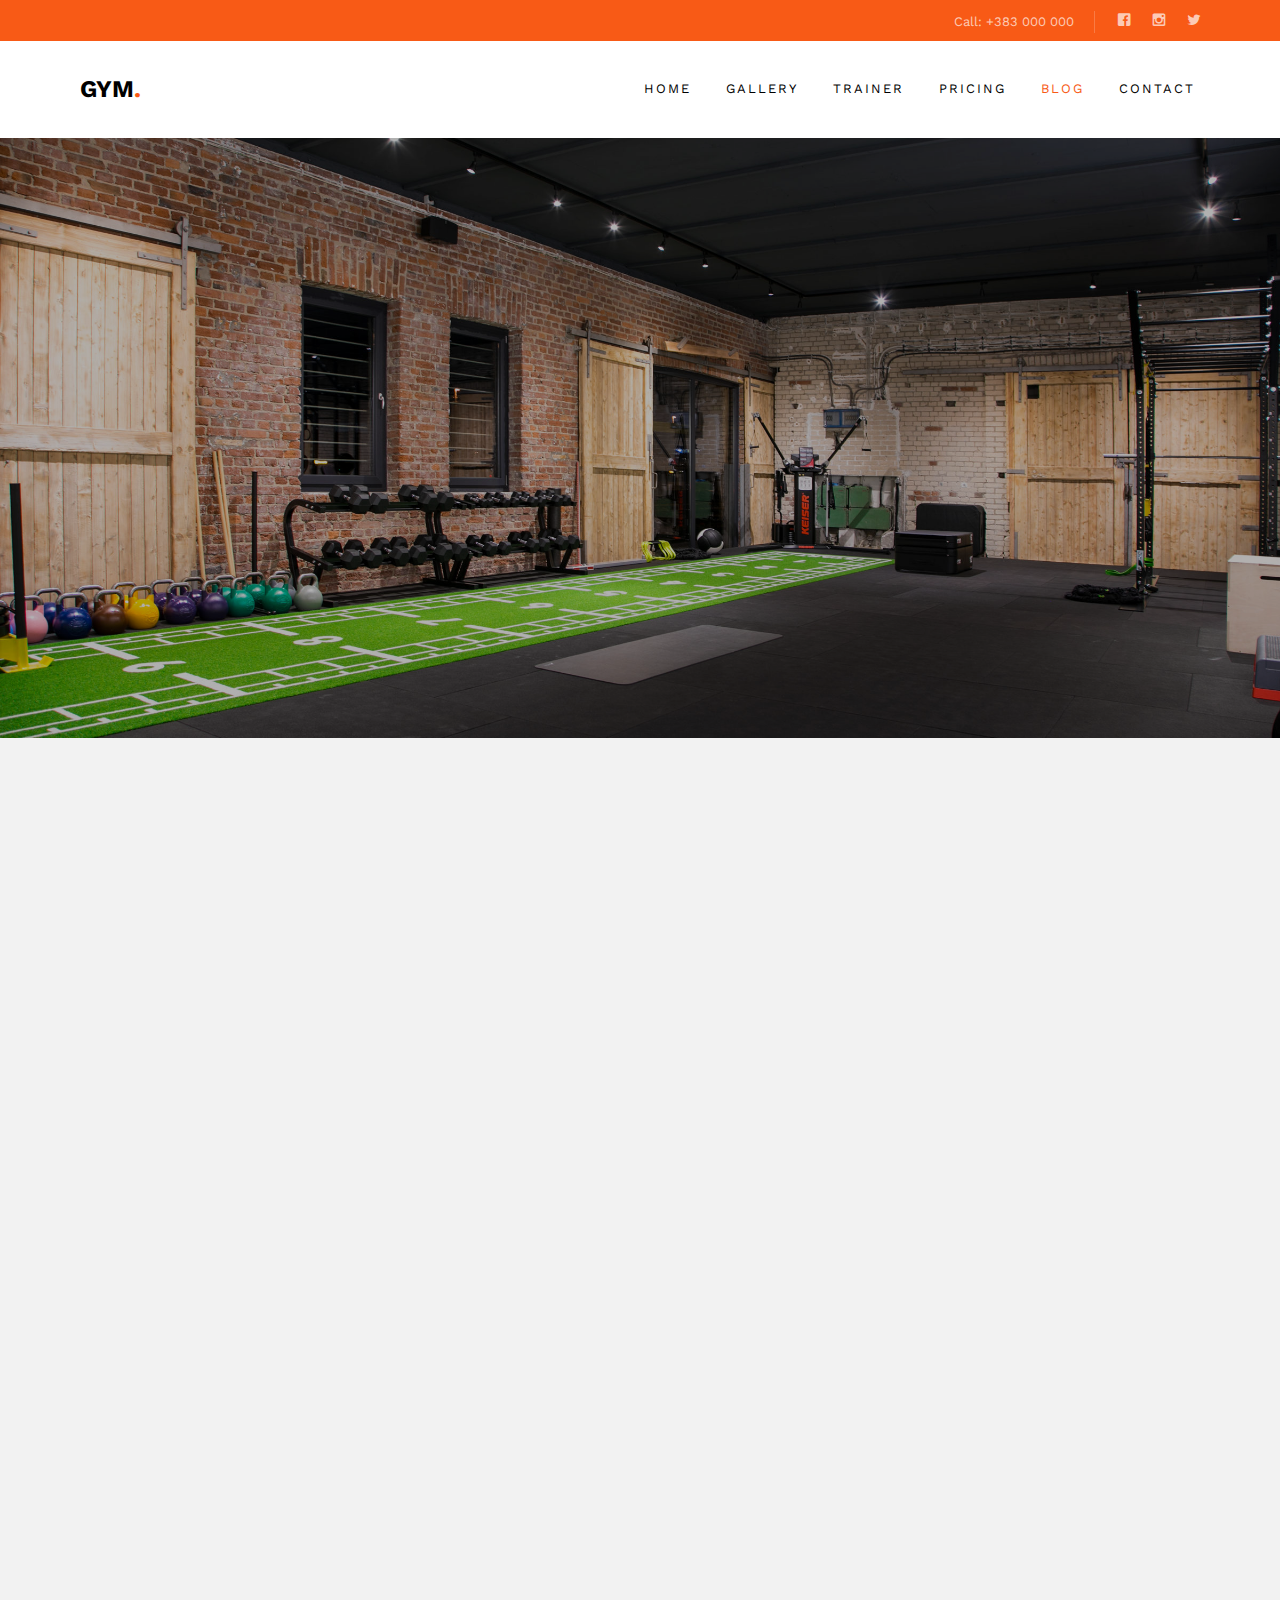
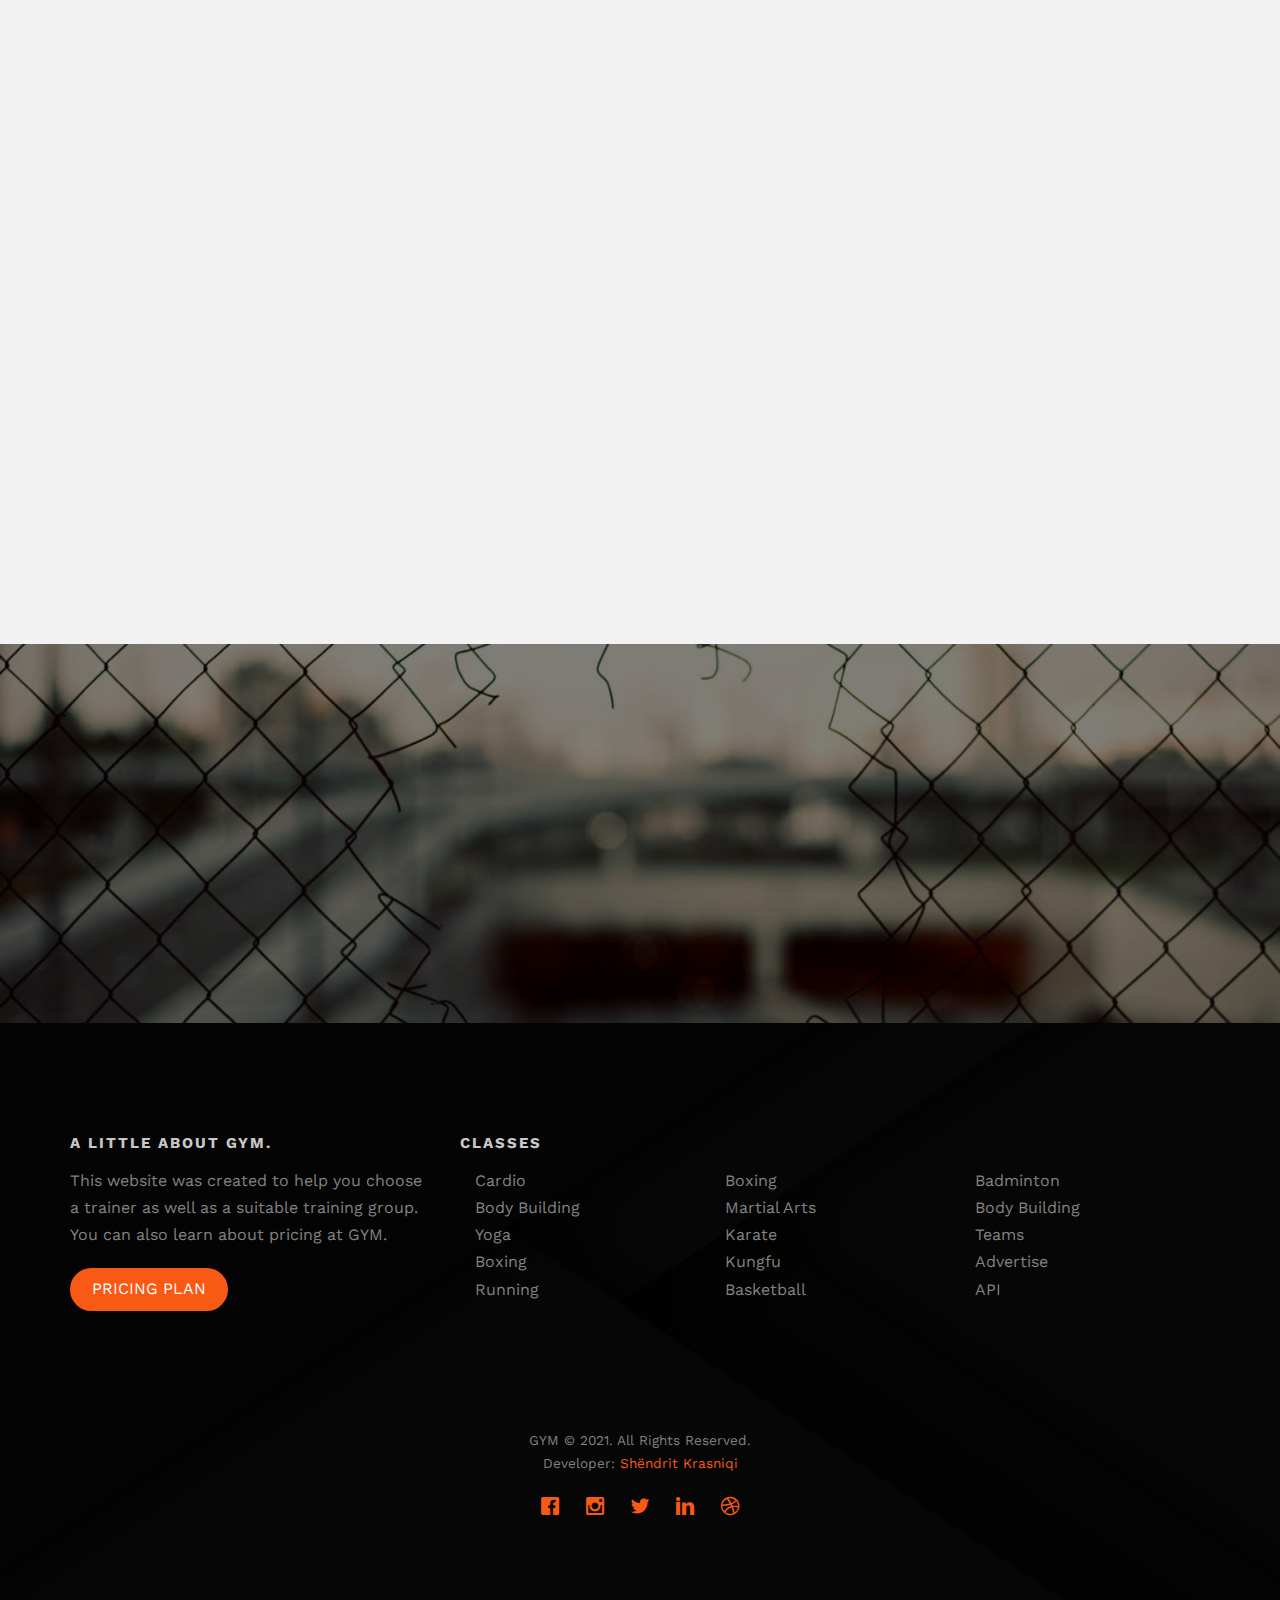
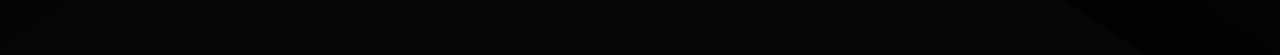
<file: blog.html>
<!DOCTYPE HTML>
<html>
	<head>
	<meta charset="utf-8">
	<meta http-equiv="X-UA-Compatible" content="IE=edge">
	<title>Gym &mdash; Blog</title>
	<meta name="viewport" content="width=device-width, initial-scale=1">
	<meta name="description" content="Free HTML5 Website Template by freehtml5.co" />
	<meta name="keywords" content="free website templates, free html5, free template, free bootstrap, free website template, html5, css3, mobile first, responsive" />
	<meta name="author" content="freehtml5.co" />

  	<!-- Facebook and Twitter integration -->
	<meta property="og:title" content=""/>
	<meta property="og:image" content=""/>
	<meta property="og:url" content=""/>
	<meta property="og:site_name" content=""/>
	<meta property="og:description" content=""/>
	<meta name="twitter:title" content="" />
	<meta name="twitter:image" content="" />
	<meta name="twitter:url" content="" />
	<meta name="twitter:card" content="" />

	<link href="https://fonts.googleapis.com/css?family=Work+Sans:300,400,500,700,800" rel="stylesheet">
	
	<!-- Animate.css -->
	<link rel="stylesheet" href="css/animate.css">
	<!-- Icomoon Icon Fonts-->
	<link rel="stylesheet" href="css/icomoon.css">
	<!-- Bootstrap  -->
	<link rel="stylesheet" href="css/bootstrap.css">

	<!-- Magnific Popup -->
	<link rel="stylesheet" href="css/magnific-popup.css">

	<!-- Owl Carousel  -->
	<link rel="stylesheet" href="css/owl.carousel.min.css">
	<link rel="stylesheet" href="css/owl.theme.default.min.css">

	<!-- Theme style  -->
	<link rel="stylesheet" href="css/style.css">

	<!-- Modernizr JS -->
	<script src="js/modernizr-2.6.2.min.js"></script>
	<!-- FOR IE9 below -->
	<!--[if lt IE 9]>
	<script src="js/respond.min.js"></script>
	<![endif]-->

	</head>
	<body>
		
	<div class="fh5co-loader"></div>
	
	<div id="page">
	<nav class="fh5co-nav" role="navigation">
		<div class="top">
			<div class="container">
				<div class="row">
					<div class="col-xs-12 text-right">
						<p class="num">Call: +383 000 000</p>
						<ul class="fh5co-social">
							<li><a href="#"><i class="icon-facebook"></i></a></li>
							<li><a href="#"><i class="icon-instagram"></i></a></li>
							<li><a href="#"><i class="icon-twitter"></i></a></li>
						</ul>
					</div>
				</div>
			</div>
		</div>
		<div class="top-menu">
			<div class="container">
				<div class="row">
					<div class="col-xs-2">
						<div id="fh5co-logo"><a href="index.html">Gym<span>.</span></a></div>
					</div>
					<div class="col-xs-10 text-right menu-1">
						<ul>
							<li><a href="index.html">Home</a></li>
							<li><a href="gallery.html">Gallery</a></li>
							<li><a href="trainer.html">Trainer</a></li>
							<li><a href="pricing.html">Pricing</a></li>
							<li class="active"><a href="blog.html">Blog</a></li>
							<li><a href="contact.html">Contact</a></li>
						</ul>
					</div>
				</div>
				
			</div>
		</div>
	</nav>

	<header id="fh5co-header" class="fh5co-cover fh5co-cover-sm" role="banner" style="background-image:url(images/img_bg_2.jpg);" data-stellar-background-ratio="0.5">
		<div class="overlay"></div>
		<div class="container">
			<div class="row">
				<div class="col-md-8 col-md-offset-2 text-center">
					<div class="display-t">
						<div class="display-tc animate-box" data-animate-effect="fadeIn">
							<h1>Blog</h1>
							<h2></h2>
						</div>
					</div>
				</div>
			</div>
		</div>
	</header>

	
	<div id="fh5co-blog" class="fh5co-bg-section">
		<div class="container">
			<div class="row animate-box">
				<div class="col-md-8 col-md-offset-2 text-center fh5co-heading">
					<h2>Read Our Blog</h2>
					<p>if you wanted to learn about our experience you can read below. ↓</p>
				</div>
			</div>
			<div class="row row-bottom-padded-md">
				<div class="col-lg-4 col-md-4">
					<div class="fh5co-blog animate-box">
						<a href="#"><img class="img-responsive" src="images/1-blog.jpg" alt=""></a>
						<div class="blog-text">
							<h3><a href=""#>This blog has to do with the success of our customers.</a></h3>
							<span class="posted_on">Sep. 15th</span>
							<span class="comment"><a href="">21<i class="icon-speech-bubble"></i></a></span>
							<p>in this part it is about our consumer who had success in ...</p>
							<a href="#" class="btn btn-primary">Read More</a>
						</div> 
					</div>
				</div>
				<div class="col-lg-4 col-md-4">
					<div class="fh5co-blog animate-box">
						<a href="#"><img class="img-responsive" src="images/2-blog.jpg" alt=""></a>
						<div class="blog-text">
							<h3><a href=""#>This blog has to do with the success of our customers.</a></h3>
							<span class="posted_on">Sep. 15th</span>
							<span class="comment"><a href="">21<i class="icon-speech-bubble"></i></a></span>
							<p>in this part it is about our consumer who had success in ...</p>
							<a href="#" class="btn btn-primary">Read More</a>
						</div> 
					</div>
				</div>
				<div class="col-lg-4 col-md-4">
					<div class="fh5co-blog animate-box">
						<a href="#"><img class="img-responsive" src="images/3-blog.jpg" alt=""></a>
						<div class="blog-text">
							<h3><a href=""#>This blog has to do with the success of our customers.</a></h3>
							<span class="posted_on">Sep. 15th</span>
							<span class="comment"><a href="">21<i class="icon-speech-bubble"></i></a></span>
							<p>in this part it is about our consumer who had success in ...</p>
							<a href="#" class="btn btn-primary">Read More</a>
						</div> 
					</div>
				</div>
			</div>
			<div class="row row-bottom-padded-md">
				<div class="col-lg-4 col-md-4">
					<div class="fh5co-blog animate-box">
						<a href="#"><img class="img-responsive" src="images/4-blog.jpg" alt=""></a>
						<div class="blog-text">
							<h3><a href=""#>This blog has to do with the success of our customers.</a></h3>
							<span class="posted_on">Sep. 15th</span>
							<span class="comment"><a href="">21<i class="icon-speech-bubble"></i></a></span>
							<p>in this part it is about our consumer who had success in ...</p>
							<a href="#" class="btn btn-primary">Read More</a>
						</div> 
					</div>
				</div>
				<div class="col-lg-4 col-md-4">
					<div class="fh5co-blog animate-box">
						<a href="#"><img class="img-responsive" src="images/5-blog.jpg" alt=""></a>
						<div class="blog-text">
							<h3><a href=""#>This blog has to do with the success of our customers.</a></h3>
							<span class="posted_on">Sep. 15th</span>
							<span class="comment"><a href="">21<i class="icon-speech-bubble"></i></a></span>
							<p>in this part it is about our consumer who had success in ...</p>
							<a href="#" class="btn btn-primary">Read More</a>
						</div> 
					</div>
				</div>
				<div class="col-lg-4 col-md-4">
					<div class="fh5co-blog animate-box">
						<a href="#"><img class="img-responsive" src="images/6-blog.jpg" alt=""></a>
						<div class="blog-text">
							<h3><a href=""#>This blog has to do with the success of our customers.</a></h3>
							<span class="posted_on">Sep. 15th</span>
							<span class="comment"><a href="">21<i class="icon-speech-bubble"></i></a></span>
							<p>in this part it is about our consumer who had success in ...</p>
							<a href="#" class="btn btn-primary">Read More</a>
						</div> 
					</div>
				</div>
			</div>
		</div>
	</div>
	

	<div id="fh5co-started" class="fh5co-bg" style="background-image: url(images/img_bg_3.jpg);">
		<div class="overlay"></div>
		<div class="container">
			<div class="row animate-box">
				<div class="col-md-8 col-md-offset-2 text-center">
					<h2>get the pro package <br> <span> and <br> Get <span class="percent">35%</span> Discount</span></h2>
				</div>
			</div>
		</div>
	</div>


	<footer id="fh5co-footer" class="fh5co-bg" style="background-image: url(images/img_bg_1.jpg);" role="contentinfo">
		<div class="overlay"></div>
		<div class="container">
			<div class="row row-pb-md">
				<div class="col-md-4 fh5co-widget">
					<h3>A Little About Gym.</h3>
			   <p>This website was created to help you choose a trainer as well as a suitable training group. You can also learn about pricing at GYM.</p>
					<p><a class="btn btn-primary" href="pricing.html">PRICING PLAN</a></p>
				</div>
				<div class="col-md-8">
					<h3>Classes</h3>
					<div class="col-md-4 col-sm-4 col-xs-6">
						<ul class="fh5co-footer-links"> 						<!-- 	CODI PER MI KTHY NE LINK KLASAT    -->
							<li>Cardio</li>									    <!-- <li><a href="#">Cardio</a></li>        -->
							<li>Body Building</li>  						    <!-- <li><a href="#">Body Building</a></li> -->
							<li>Yoga</li> 										<!-- <li><a href="#">Yoga</a></li>          -->
							<li>Boxing</li> 									<!-- li><a href="#">Boxing</a></li          -->
							<li>Running</li> 									<!-- <li><a href="#">Running</a></li>       -->
						</ul>
					</div>

					<div class="col-md-4 col-sm-4 col-xs-6">
						<ul class="fh5co-footer-links">
							<li>Boxing</li>										<!-- <li><a href="#">Boxing</a></li>        -->
							<li>Martial Arts</li>								<!-- <li><a href="#">Martial Arts</a></li>  -->
							<li>Karate</li> 									<!-- <li><a href="#">Karate</a></li>        -->
							<li>Kungfu</li> 									<!-- <li><a href="#">Kungfu</a></li>        -->
							<li>Basketball</li>									<!-- <li><a href="#">Basketball</a></li>    -->
						</ul>
					</div>

					<div class="col-md-4 col-sm-4 col-xs-6">
						<ul class="fh5co-footer-links">	
							<li>Badminton</li> 									<!-- <li><a href="#">Badminton</a></li>     -->
							<li>Body Building</li>		 						<!-- <li><a href="#">Body Building</a></li> -->
							<li>Teams</li> 										<!-- <li><a href="#">Teams</a></li> 	    -->
							<li>Advertise</li> 									<!-- <li><a href="#">Advertise</a></li>     -->
							<li>API</li> 										<!-- <li><a href="#">API</a></li>           -->
						</ul>
					</div>
				</div>
			</div>

			<div class="row copyright">
				<div class="col-md-12 text-center">
					<p>
						<small class="block">GYM &copy; 2021. All Rights Reserved.</small> 
						<small class="block">Developer: <a href="https://www.facebook.com/shendritk1" target="_blank">Shëndrit Krasniqi</a></small>
					</p>
					<p>
						<ul class="fh5co-social-icons">
							<li><a href="#"><i class="icon-facebook"></i></a></li>
							<li><a href="#"><i class="icon-instagram"></i></a></li>
							<li><a href="#"><i class="icon-twitter"></i></a></li>
							<li><a href="#"><i class="icon-linkedin"></i></a></li>
							<li><a href="#"><i class="icon-dribbble"></i></a></li>
						</ul>
					</p>
				</div>
			</div>

		</div>
	</footer>
	</div>

	<div class="gototop js-top">
		<a href="#" class="js-gotop"><i class="icon-arrow-up"></i></a>
	</div>
	
	<!-- jQuery -->
	<script src="js/jquery.min.js"></script>
	<!-- jQuery Easing -->
	<script src="js/jquery.easing.1.3.js"></script>
	<!-- Bootstrap -->
	<script src="js/bootstrap.min.js"></script>
	<!-- Waypoints -->
	<script src="js/jquery.waypoints.min.js"></script>
	<!-- Stellar Parallax -->
	<script src="js/jquery.stellar.min.js"></script>
	<!-- Carousel -->
	<script src="js/owl.carousel.min.js"></script>
	<!-- countTo -->
	<script src="js/jquery.countTo.js"></script>
	<!-- Magnific Popup -->
	<script src="js/jquery.magnific-popup.min.js"></script>
	<script src="js/magnific-popup-options.js"></script>
	<!-- Main -->
	<script src="js/main.js"></script>

	</body>
</html>
</file>
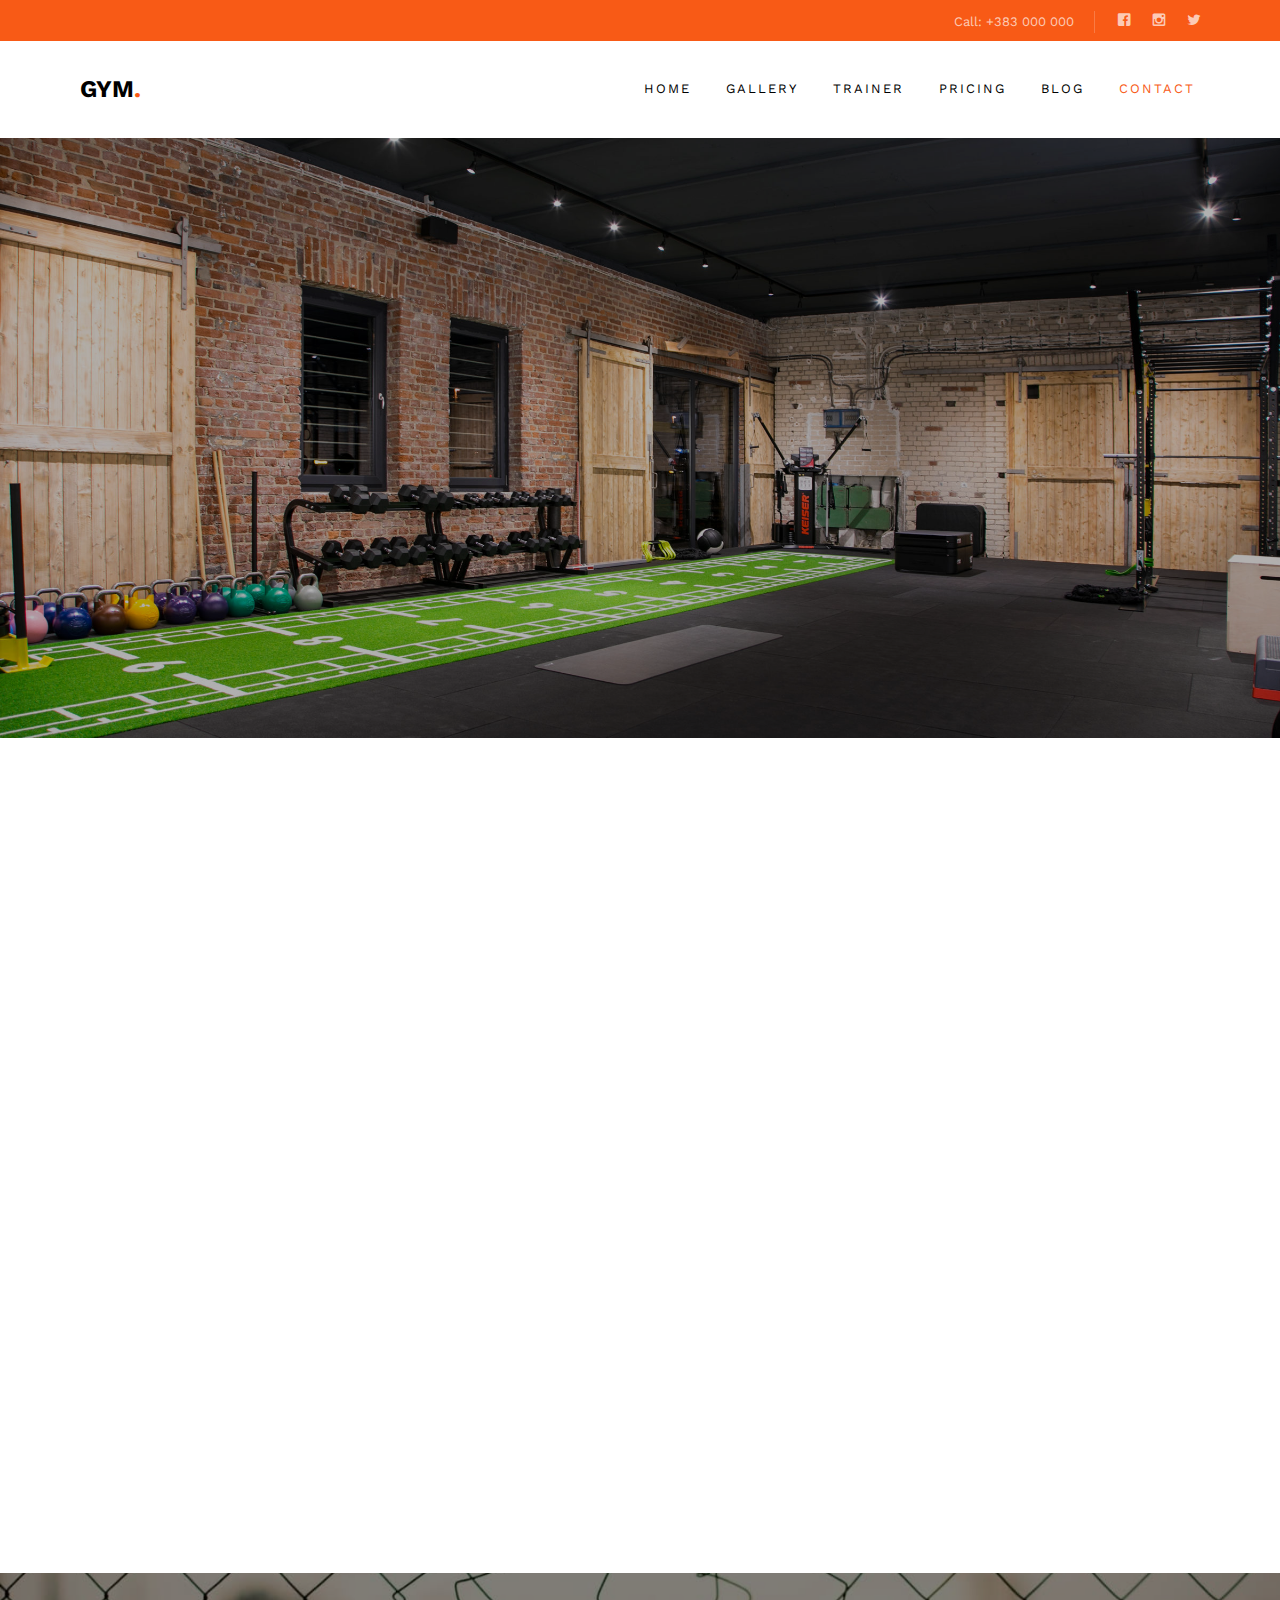
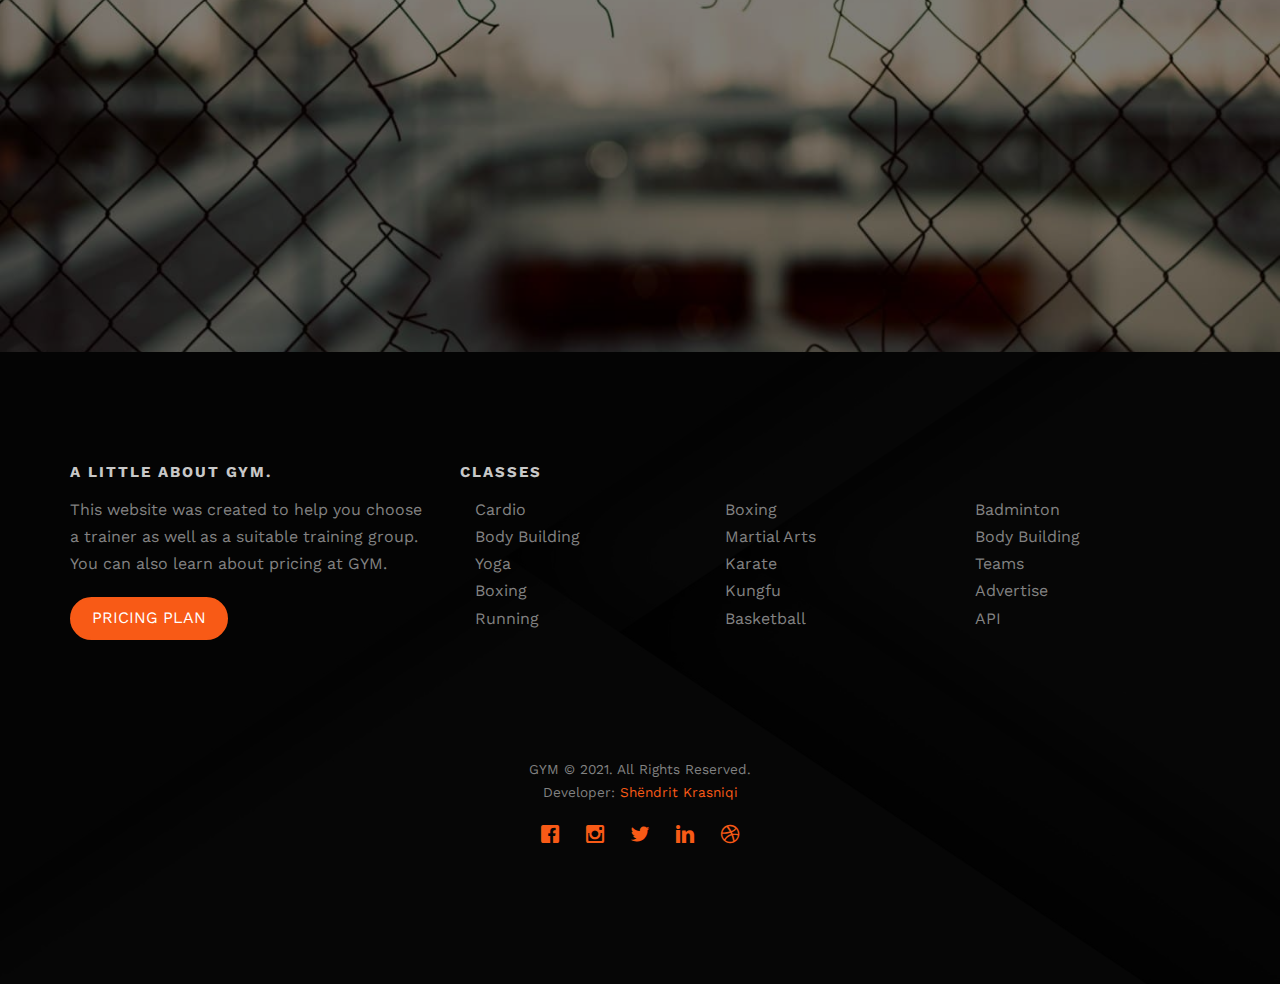
<file: contact.html>
<!DOCTYPE HTML>
<html>
	<head>
	<meta charset="utf-8">
	<meta http-equiv="X-UA-Compatible" content="IE=edge">
	<title>Gym &mdash; Contact</title>
	<meta name="viewport" content="width=device-width, initial-scale=1">
	<meta name="description" content="Free HTML5 Website Template by freehtml5.co" />
	<meta name="keywords" content="free website templates, free html5, free template, free bootstrap, free website template, html5, css3, mobile first, responsive" />
	<meta name="author" content="freehtml5.co" />

  	<!-- Facebook and Twitter integration -->
	<meta property="og:title" content=""/>
	<meta property="og:image" content=""/>
	<meta property="og:url" content=""/>
	<meta property="og:site_name" content=""/>
	<meta property="og:description" content=""/>
	<meta name="twitter:title" content="" />
	<meta name="twitter:image" content="" />
	<meta name="twitter:url" content="" />
	<meta name="twitter:card" content="" />

	<link href="https://fonts.googleapis.com/css?family=Work+Sans:300,400,500,700,800" rel="stylesheet">
	
	<!-- Animate.css -->
	<link rel="stylesheet" href="css/animate.css">
	<!-- Icomoon Icon Fonts-->
	<link rel="stylesheet" href="css/icomoon.css">
	<!-- Bootstrap  -->
	<link rel="stylesheet" href="css/bootstrap.css">

	<!-- Magnific Popup -->
	<link rel="stylesheet" href="css/magnific-popup.css">

	<!-- Owl Carousel  -->
	<link rel="stylesheet" href="css/owl.carousel.min.css">
	<link rel="stylesheet" href="css/owl.theme.default.min.css">

	<!-- Theme style  -->
	<link rel="stylesheet" href="css/style.css">

	<!-- Modernizr JS -->
	<script src="js/modernizr-2.6.2.min.js"></script>
	<!-- FOR IE9 below -->
	<!--[if lt IE 9]>
	<script src="js/respond.min.js"></script>
	<![endif]-->

	</head>
	<body>
		
	<div class="fh5co-loader"></div>
	
	<div id="page">
	<nav class="fh5co-nav" role="navigation">
		<div class="top">
			<div class="container">
				<div class="row">
					<div class="col-xs-12 text-right">
						<p class="num">Call: +383 000 000</p>
						<ul class="fh5co-social">
							<li><a href="#"><i class="icon-facebook"></i></a></li>
							<li><a href="#"><i class="icon-instagram"></i></a></li>
							<li><a href="#"><i class="icon-twitter"></i></a></li>
						</ul>
					</div>
				</div>
			</div>
		</div>
		<div class="top-menu">
			<div class="container">
				<div class="row">
					<div class="col-xs-2">
						<div id="fh5co-logo"><a href="index.html">Gym<span>.</span></a></div>
					</div>
					<div class="col-xs-10 text-right menu-1">
						<ul>
							<li><a href="index.html">Home</a></li>
							<li><a href="gallery.html">Gallery</a></li>
							<li><a href="trainer.html">Trainer</a></li>
							<li><a href="pricing.html">Pricing</a></li>
							<li><a href="blog.html">Blog</a></li>
							<li class="active"><a href="contact.html">Contact</a></li>
						</ul>
					</div>
				</div>
				
			</div>
		</div>
	</nav>

	<header id="fh5co-header" class="fh5co-cover fh5co-cover-sm" role="banner" style="background-image:url(images/img_bg_2.jpg);" data-stellar-background-ratio="0.5">
		<div class="overlay"></div>
		<div class="container">
			<div class="row">
				<div class="col-md-8 col-md-offset-2 text-center">
					<div class="display-t">
						<div class="display-tc animate-box" data-animate-effect="fadeIn">
							<h1>Contact Us</h1>
							<h2></h2>
						</div>
					</div>
				</div>
			</div>
		</div>
	</header>
	<div id="map" class="fh5co-map"></div>
		<!-- END map -->
	
	<div id="fh5co-contact">
		<div class="container">
			<div class="row">
				<div class="col-md-5 col-md-push-1 animate-box">
					
					<div class="fh5co-contact-info">
						<h3>Contact Information</h3>
						<ul>
							<li class="address">Prishtin</li>
							<li class="phone"><a href="tel://1234567920">+383 000 000</a></li>
							<li class="email"><a href="mailto:Gym@gmail.com">Gym@gmail.com</a></li>
							<li class="url"><a href="file:///C:/Users/Lenovo/Desktop/GYM/index.html">gym.com</a></li>
						</ul>
					</div>

				</div>
				<div class="col-md-6 animate-box">
					<h3>Get In Touch</h3>
					<form action="#">
						<div class="row form-group">
							<div class="col-md-6">
								<!-- <label for="fname">First Name</label> -->
								<input type="text" id="fname" class="form-control" placeholder="Your firstname">
							</div>
							<div class="col-md-6">
								<!-- <label for="lname">Last Name</label> -->
								<input type="text" id="lname" class="form-control" placeholder="Your lastname">
							</div>
						</div>

						<div class="row form-group">
							<div class="col-md-12">
								<!-- <label for="email">Email</label> -->
								<input type="text" id="email" class="form-control" placeholder="Your email address">
							</div>
						</div>

						<div class="row form-group">
							<div class="col-md-12">
								<!-- <label for="subject">Subject</label> -->
								<input type="text" id="subject" class="form-control" placeholder="Your subject of this message">
							</div>
						</div>

						<div class="row form-group">
							<div class="col-md-12">
								<!-- <label for="message">Message</label> -->
								<textarea name="message" id="message" cols="30" rows="10" class="form-control" placeholder="Say something about us"></textarea>
							</div>
						</div>
						<div class="form-group">
							<input type="submit" value="Send Message" class="btn btn-primary">
						</div>

					</form>		
				</div>
			</div>
			
		</div>
	</div>

	<div id="fh5co-started" class="fh5co-bg" style="background-image: url(images/img_bg_3.jpg);">
		<div class="overlay"></div>
		<div class="container">
			<div class="row animate-box">
				<div class="col-md-8 col-md-offset-2 text-center">
					<h2>get the pro package <br> <span> and <br> Get <span class="percent">35%</span> Discount</span></h2>
				</div>
			</div>
		</div>
	</div>


	<footer id="fh5co-footer" class="fh5co-bg" style="background-image: url(images/img_bg_1.jpg);" role="contentinfo">
		<div class="overlay"></div>
		<div class="container">
			<div class="row row-pb-md">
				<div class="col-md-4 fh5co-widget">
					<h3>A Little About Gym.</h3>
			   <p>This website was created to help you choose a trainer as well as a suitable training group. You can also learn about pricing at GYM.</p>
					<p><a class="btn btn-primary" href="pricing.html">PRICING PLAN</a></p>
				</div>
				<div class="col-md-8">
					<h3>Classes</h3>
					<div class="col-md-4 col-sm-4 col-xs-6">
						<ul class="fh5co-footer-links"> 						<!-- 	CODI PER MI KTHY NE LINK KLASAT    -->
							<li>Cardio</li>									    <!-- <li><a href="#">Cardio</a></li>        -->
							<li>Body Building</li>  						    <!-- <li><a href="#">Body Building</a></li> -->
							<li>Yoga</li> 										<!-- <li><a href="#">Yoga</a></li>          -->
							<li>Boxing</li> 									<!-- li><a href="#">Boxing</a></li          -->
							<li>Running</li> 									<!-- <li><a href="#">Running</a></li>       -->
						</ul>
					</div>

					<div class="col-md-4 col-sm-4 col-xs-6">
						<ul class="fh5co-footer-links">
							<li>Boxing</li>										<!-- <li><a href="#">Boxing</a></li>        -->
							<li>Martial Arts</li>								<!-- <li><a href="#">Martial Arts</a></li>  -->
							<li>Karate</li> 									<!-- <li><a href="#">Karate</a></li>        -->
							<li>Kungfu</li> 									<!-- <li><a href="#">Kungfu</a></li>        -->
							<li>Basketball</li>									<!-- <li><a href="#">Basketball</a></li>    -->
						</ul>
					</div>

					<div class="col-md-4 col-sm-4 col-xs-6">
						<ul class="fh5co-footer-links">	
							<li>Badminton</li> 									<!-- <li><a href="#">Badminton</a></li>     -->
							<li>Body Building</li>		 						<!-- <li><a href="#">Body Building</a></li> -->
							<li>Teams</li> 										<!-- <li><a href="#">Teams</a></li> 	    -->
							<li>Advertise</li> 									<!-- <li><a href="#">Advertise</a></li>     -->
							<li>API</li> 										<!-- <li><a href="#">API</a></li>           -->
						</ul>
					</div>
				</div>
			</div>

			<div class="row copyright">
				<div class="col-md-12 text-center">
					<p>
						<small class="block">GYM &copy; 2021. All Rights Reserved.</small> 
						<small class="block">Developer: <a href="https://www.facebook.com/shendritk1" target="_blank">Shëndrit Krasniqi</a></small>
					</p>
					<p>
						<ul class="fh5co-social-icons">
							<li><a href="#"><i class="icon-facebook"></i></a></li>
							<li><a href="#"><i class="icon-instagram"></i></a></li>
							<li><a href="#"><i class="icon-twitter"></i></a></li>
							<li><a href="#"><i class="icon-linkedin"></i></a></li>
							<li><a href="#"><i class="icon-dribbble"></i></a></li>
						</ul>
					</p>
				</div>
			</div>

		</div>
	</footer>
	</div>

	<div class="gototop js-top">
		<a href="#" class="js-gotop"><i class="icon-arrow-up"></i></a>
	</div>
	
	<!-- jQuery -->
	<script src="js/jquery.min.js"></script>
	<!-- jQuery Easing -->
	<script src="js/jquery.easing.1.3.js"></script>
	<!-- Bootstrap -->
	<script src="js/bootstrap.min.js"></script>
	<!-- Waypoints -->
	<script src="js/jquery.waypoints.min.js"></script>
	<!-- Stellar Parallax -->
	<script src="js/jquery.stellar.min.js"></script>
	<!-- Carousel -->
	<script src="js/owl.carousel.min.js"></script>
	<!-- countTo -->
	<script src="js/jquery.countTo.js"></script>
	<!-- Magnific Popup -->
	<script src="js/jquery.magnific-popup.min.js"></script>
	<script src="js/magnific-popup-options.js"></script>
	<!-- Main -->
	<script src="js/main.js"></script>

	</body>
</html>
</file>
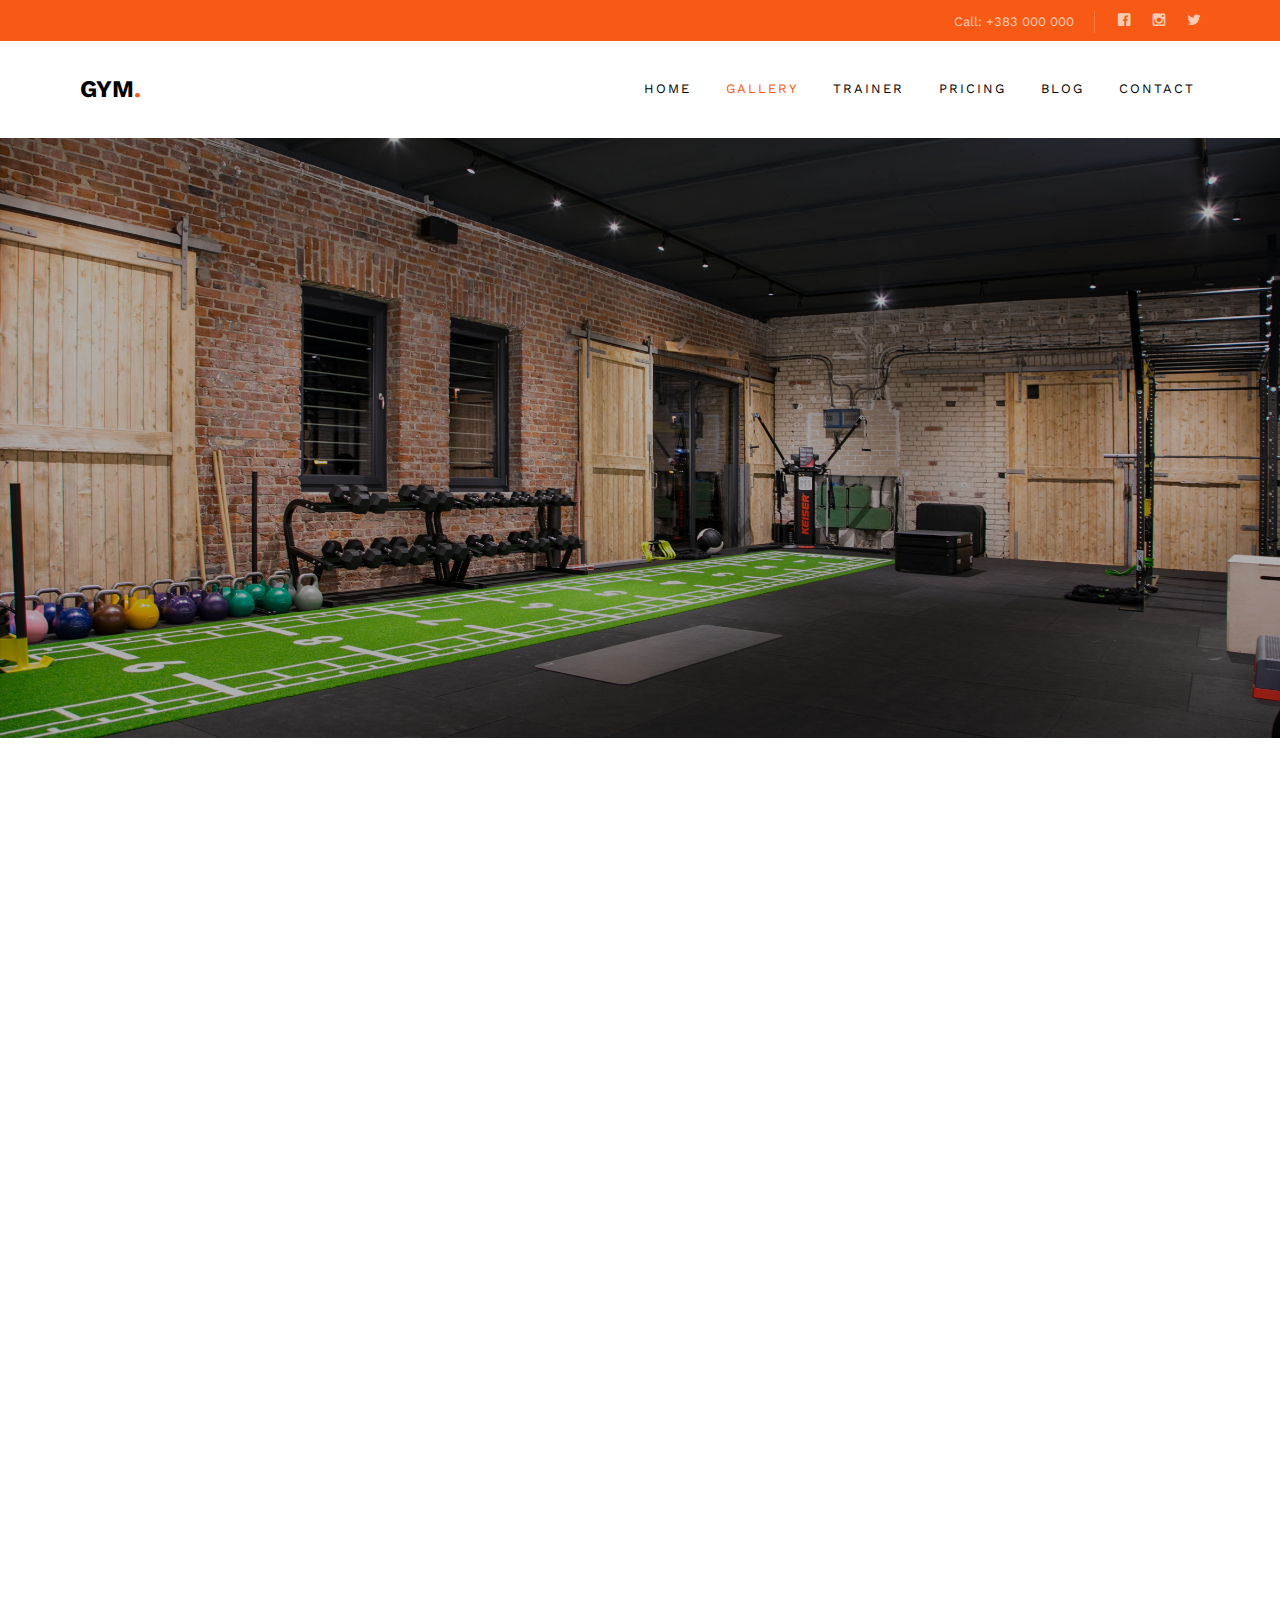
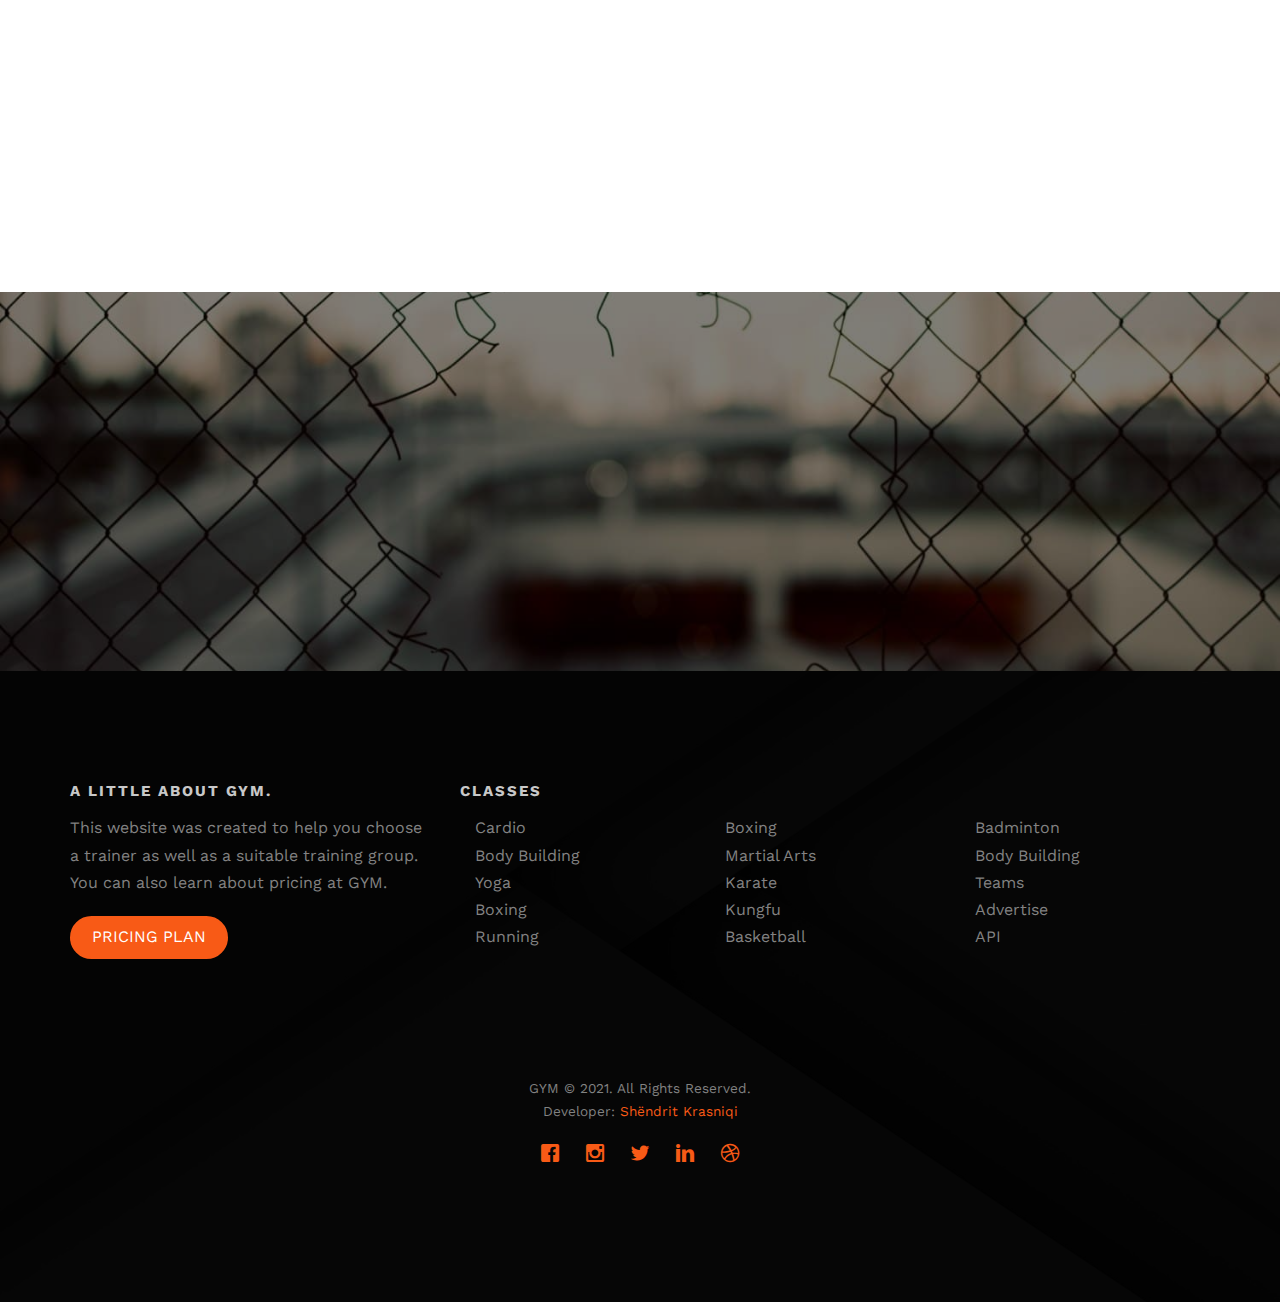
<file: gallery.html>
<!DOCTYPE HTML>
<html>
	<head>
	<meta charset="utf-8">
	<meta http-equiv="X-UA-Compatible" content="IE=edge">
	<title>Gym &mdash; Gallery</title>
	<meta name="viewport" content="width=device-width, initial-scale=1">
	<meta name="description" content="Free HTML5 Website Template by freehtml5.co" />
	<meta name="keywords" content="free website templates, free html5, free template, free bootstrap, free website template, html5, css3, mobile first, responsive" />
	<meta name="author" content="freehtml5.co" />


  	<!-- Facebook and Twitter integration -->
	<meta property="og:title" content=""/>
	<meta property="og:image" content=""/>
	<meta property="og:url" content=""/>
	<meta property="og:site_name" content=""/>
	<meta property="og:description" content=""/>
	<meta name="twitter:title" content="" />
	<meta name="twitter:image" content="" />
	<meta name="twitter:url" content="" />
	<meta name="twitter:card" content="" />

	<link href="https://fonts.googleapis.com/css?family=Work+Sans:300,400,500,700,800" rel="stylesheet">
	
	<!-- Animate.css -->
	<link rel="stylesheet" href="css/animate.css">
	<!-- Icomoon Icon Fonts-->
	<link rel="stylesheet" href="css/icomoon.css">
	<!-- Bootstrap  -->
	<link rel="stylesheet" href="css/bootstrap.css">

	<!-- Magnific Popup -->
	<link rel="stylesheet" href="css/magnific-popup.css">

	<!-- Owl Carousel  -->
	<link rel="stylesheet" href="css/owl.carousel.min.css">
	<link rel="stylesheet" href="css/owl.theme.default.min.css">

	<!-- Theme style  -->
	<link rel="stylesheet" href="css/style.css">

	<!-- Modernizr JS -->
	<script src="js/modernizr-2.6.2.min.js"></script>
	<!-- FOR IE9 below -->
	<!--[if lt IE 9]>
	<script src="js/respond.min.js"></script>
	<![endif]-->

	</head>
	<body>
		
	<div class="fh5co-loader"></div>
	
	<div id="page">
	<nav class="fh5co-nav" role="navigation">
		<div class="top">
			<div class="container">
				<div class="row">
					<div class="col-xs-12 text-right">
						<p class="num">Call: +383 000 000</p>
						<ul class="fh5co-social">
							<li><a href="#"><i class="icon-facebook"></i></a></li>
							<li><a href="#"><i class="icon-instagram"></i></a></li>
							<li><a href="#"><i class="icon-twitter"></i></a></li>
						</ul>
					</div>
				</div>
			</div>
		</div>
		<div class="top-menu">
			<div class="container">
				<div class="row">
					<div class="col-xs-2">
						<div id="fh5co-logo"><a href="index.html">Gym<span>.</span></a></div>
					</div>
					<div class="col-xs-10 text-right menu-1">
						<ul>
							<li><a href="index.html">Home</a></li>
							<li class="active"><a href="gallery.html">Gallery</a></li>
							<li><a href="trainer.html">Trainer</a></li>
							<li><a href="pricing.html">Pricing</a></li>
							<li><a href="blog.html">Blog</a></li>
							<li><a href="contact.html">Contact</a></li>
						</ul>
					</div>
				</div>
				
			</div>
		</div>
	</nav>

	<header id="fh5co-header" class="fh5co-cover fh5co-cover-sm" role="banner" style="background-image:url(images/img_bg_2.jpg);" data-stellar-background-ratio="0.5">
		<div class="overlay"></div>
		<div class="container">
			<div class="row">
				<div class="col-md-8 col-md-offset-2 text-center">
					<div class="display-t">
						<div class="display-tc animate-box" data-animate-effect="fadeIn">
							<h1>Gallery</h1>
							<h2></h2>
						</div>
					</div>
				</div>
			</div>
		</div>
	</header>

	
	<div id="fh5co-gallery">
		<div class="container">
			<div class="row">
				<div class="col-md-8 col-md-offset-2 text-center fh5co-heading animate-box">
					<h2>Gym gallery</h2>
					<p>here you can see some photos in our gym.</p>
				</div>
			</div>
		</div>
		<div class="container-fluid">
			<div class="row row-bottom-padded-md">
				<div class="col-md-12">
					<ul id="fh5co-portfolio-list">

						<li class="one-third animate-box" data-animate-effect="fadeIn" style="background-image: url(images/gallery-1.jpg); ">
							<a href="#">
								<div class="case-studies-summary">
									<span>Gym</span>
									<h2>Chest day</h2>
								</div>
							</a>
						</li>
						<li class="one-third animate-box" data-animate-effect="fadeIn" style="background-image: url(images/gallery-2.jpg); ">
							<a href="#">
								<div class="case-studies-summary">
									<span>Gym</span>
									<h2>Stretching</h2>
								</div>
							</a>
						</li>

						<li class="one-third animate-box" data-animate-effect="fadeIn" style="background-image: url(images/gallery-3.jpg); ">
							<a href="#">
								<div class="case-studies-summary">
									<span>Gym</span>
									<h2>Back day</h2>
								</div>
							</a>
						</li>

						<li class="one-third animate-box" data-animate-effect="fadeIn" style="background-image: url(images/gallery-4.jpg); "> 
							<a href="#">
								<div class="case-studies-summary">
									<span>Gym</span>
									<h2>Abs</h2>
								</div>
							</a>
						</li>

						<li class="one-third animate-box" data-animate-effect="fadeIn" style="background-image: url(images/gallery-5.jpg); ">
							<a href="#">
								<div class="case-studies-summary">
									<span>Gym</span>
									<h2>Fun</h2>
								</div>
							</a>
						</li>

						<li class="two-third animate-box" data-animate-effect="fadeIn" style="background-image: url(images/gallery-6.jpg); ">
							<a href="#">
								<div class="case-studies-summary">
									<span>Gym</span>
									<h2>Motivation</h2>
								</div>
							</a>
						</li>

						<li class="one-third animate-box" data-animate-effect="fadeIn" style="background-image: url(images/gallery-7.jpg); ">
							<a href="#">
								<div class="case-studies-summary">
									<span>Gym</span>
									<h2>Hard work</h2>
								</div>
							</a>
						</li>
					</ul>		
				</div>
			</div>
		</div>
	</div>
	

	<div id="fh5co-started" class="fh5co-bg" style="background-image: url(images/img_bg_3.jpg);">
		<div class="overlay"></div>
		<div class="container">
			<div class="row animate-box">
				<div class="col-md-8 col-md-offset-2 text-center">
					<h2>get the pro package <br> <span> and <br> Get <span class="percent">35%</span> Discount</span></h2>
				</div>
			</div>
		</div>
	</div>


	<footer id="fh5co-footer" class="fh5co-bg" style="background-image: url(images/img_bg_1.jpg);" role="contentinfo">
		<div class="overlay"></div>
		<div class="container">
			<div class="row row-pb-md">
				<div class="col-md-4 fh5co-widget">
					<h3>A Little About Gym.</h3>
			   <p>This website was created to help you choose a trainer as well as a suitable training group. You can also learn about pricing at GYM.</p>
					<p><a class="btn btn-primary" href="pricing.html">PRICING PLAN</a></p>
				</div>
				<div class="col-md-8">
					<h3>Classes</h3>
					<div class="col-md-4 col-sm-4 col-xs-6">
						<ul class="fh5co-footer-links"> 						<!-- 	CODI PER MI KTHY NE LINK KLASAT    -->
							<li>Cardio</li>									    <!-- <li><a href="#">Cardio</a></li>        -->
							<li>Body Building</li>  						    <!-- <li><a href="#">Body Building</a></li> -->
							<li>Yoga</li> 										<!-- <li><a href="#">Yoga</a></li>          -->
							<li>Boxing</li> 									<!-- li><a href="#">Boxing</a></li          -->
							<li>Running</li> 									<!-- <li><a href="#">Running</a></li>       -->
						</ul>
					</div>

					<div class="col-md-4 col-sm-4 col-xs-6">
						<ul class="fh5co-footer-links">
							<li>Boxing</li>										<!-- <li><a href="#">Boxing</a></li>        -->
							<li>Martial Arts</li>								<!-- <li><a href="#">Martial Arts</a></li>  -->
							<li>Karate</li> 									<!-- <li><a href="#">Karate</a></li>        -->
							<li>Kungfu</li> 									<!-- <li><a href="#">Kungfu</a></li>        -->
							<li>Basketball</li>									<!-- <li><a href="#">Basketball</a></li>    -->
						</ul>
					</div>

					<div class="col-md-4 col-sm-4 col-xs-6">
						<ul class="fh5co-footer-links">	
							<li>Badminton</li> 									<!-- <li><a href="#">Badminton</a></li>     -->
							<li>Body Building</li>		 						<!-- <li><a href="#">Body Building</a></li> -->
							<li>Teams</li> 										<!-- <li><a href="#">Teams</a></li> 	    -->
							<li>Advertise</li> 									<!-- <li><a href="#">Advertise</a></li>     -->
							<li>API</li> 										<!-- <li><a href="#">API</a></li>           -->
						</ul>
					</div>
				</div>
			</div>

			<div class="row copyright">
				<div class="col-md-12 text-center">
					<p>
						<small class="block">GYM &copy; 2021. All Rights Reserved.</small> 
						<small class="block">Developer: <a href="https://www.facebook.com/shendritk1" target="_blank">Shëndrit Krasniqi</a></small>
					</p>
					<p>
						<ul class="fh5co-social-icons">
							<li><a href="#"><i class="icon-facebook"></i></a></li>
							<li><a href="#"><i class="icon-instagram"></i></a></li>
							<li><a href="#"><i class="icon-twitter"></i></a></li>
							<li><a href="#"><i class="icon-linkedin"></i></a></li>
							<li><a href="#"><i class="icon-dribbble"></i></a></li>
						</ul>
					</p>
				</div>
			</div>

		</div>
	</footer>
	</div>

	<div class="gototop js-top">
		<a href="#" class="js-gotop"><i class="icon-arrow-up"></i></a>
	</div>
	
	<!-- jQuery -->
	<script src="js/jquery.min.js"></script>
	<!-- jQuery Easing -->
	<script src="js/jquery.easing.1.3.js"></script>
	<!-- Bootstrap -->
	<script src="js/bootstrap.min.js"></script>
	<!-- Waypoints -->
	<script src="js/jquery.waypoints.min.js"></script>
	<!-- Stellar Parallax -->
	<script src="js/jquery.stellar.min.js"></script>
	<!-- Carousel -->
	<script src="js/owl.carousel.min.js"></script>
	<!-- countTo -->
	<script src="js/jquery.countTo.js"></script>
	<!-- Magnific Popup -->
	<script src="js/jquery.magnific-popup.min.js"></script>
	<script src="js/magnific-popup-options.js"></script>
	<!-- Main -->
	<script src="js/main.js"></script>

	</body>
</html>
</file>
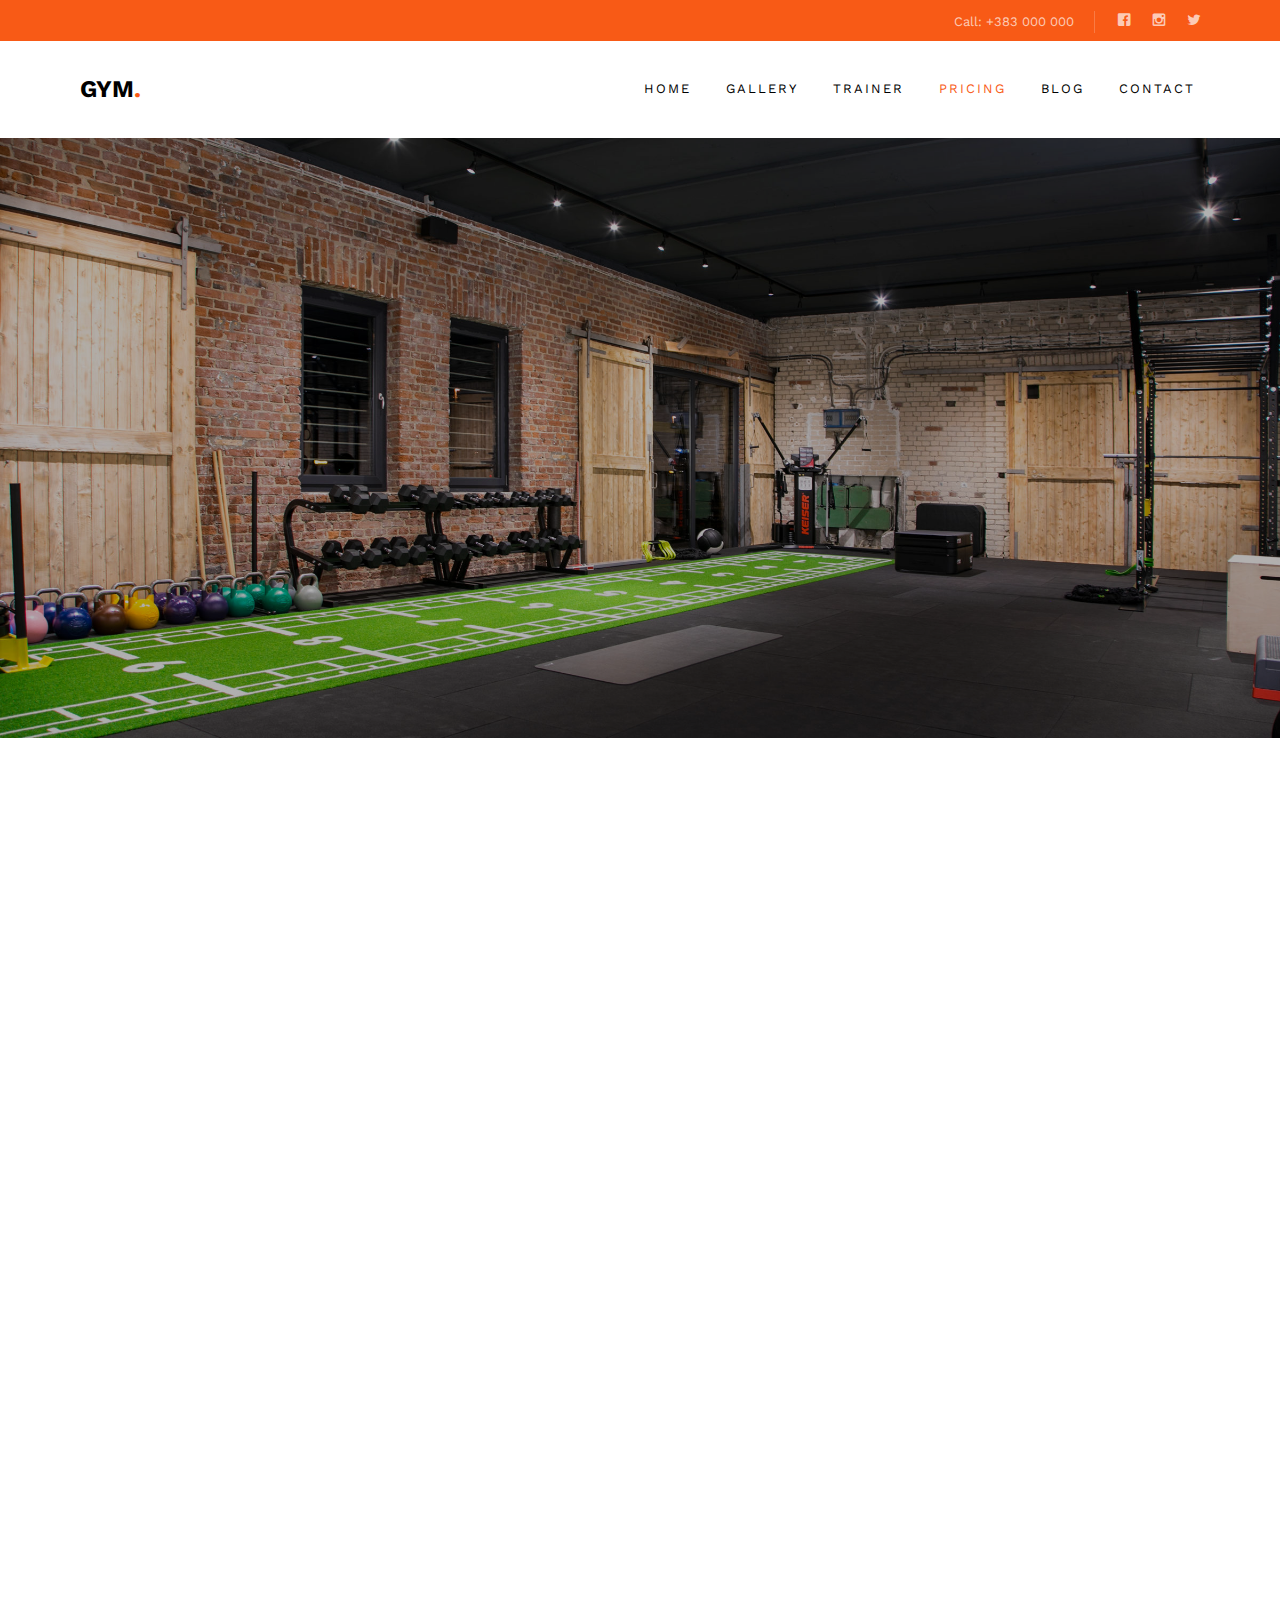
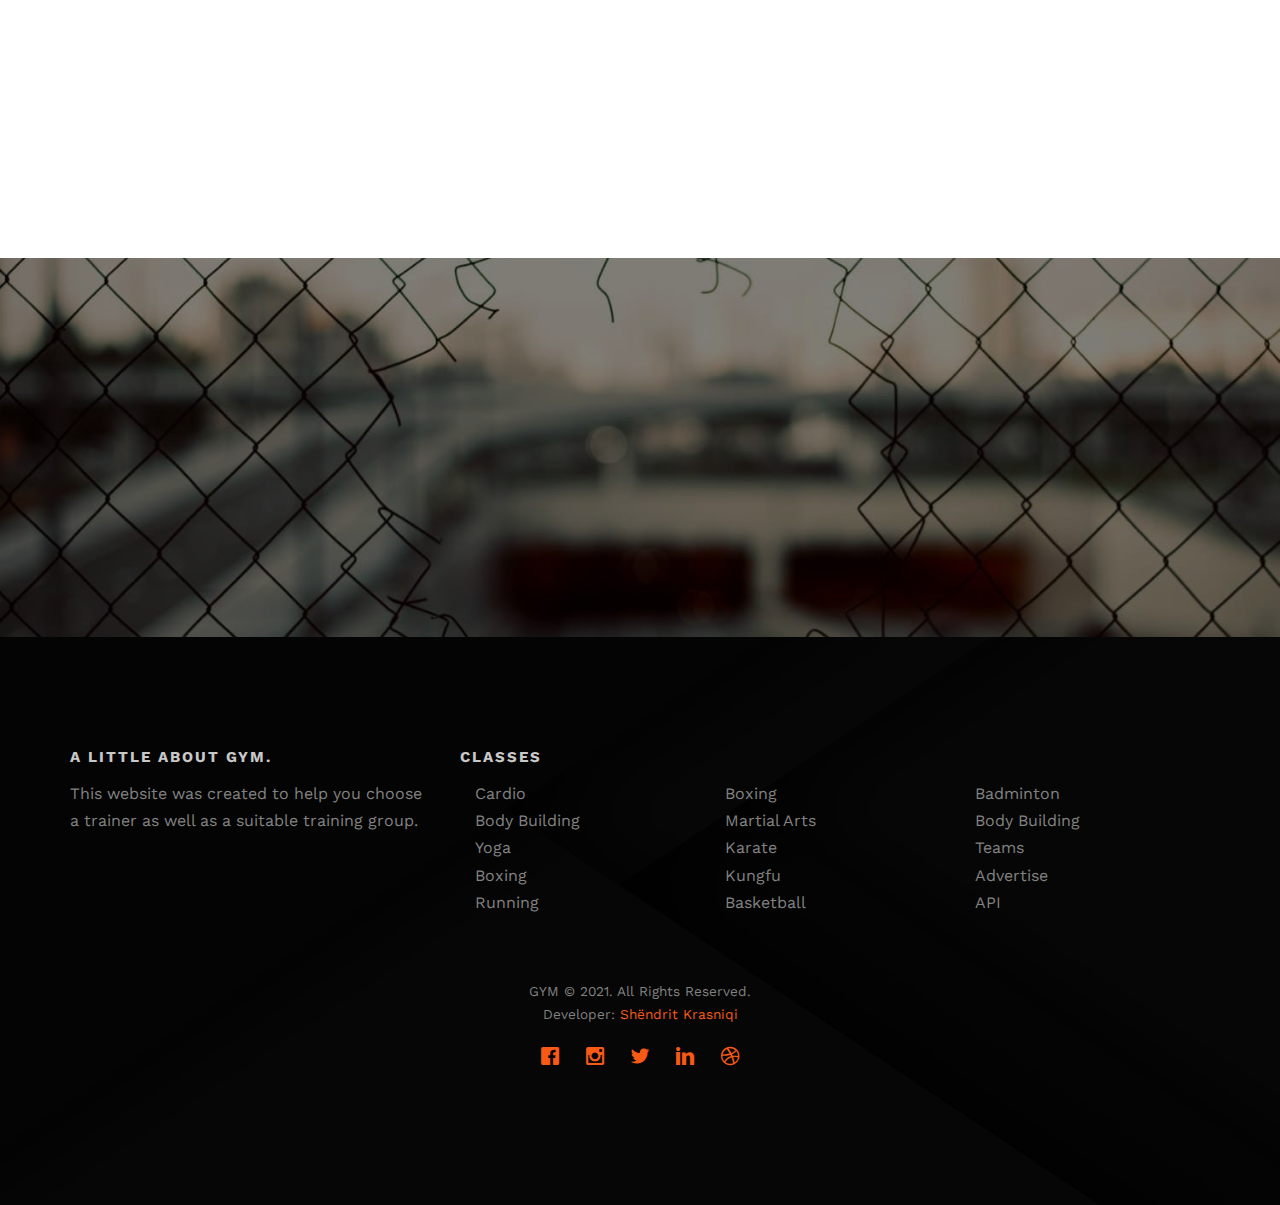
<file: pricing.html>
<!DOCTYPE HTML>
<html>
	<head>
	<meta charset="utf-8">
	<meta http-equiv="X-UA-Compatible" content="IE=edge">
	<title>Gym &mdash; Pricing</title>
	<meta name="viewport" content="width=device-width, initial-scale=1">
	<meta name="description" content="Free HTML5 Website Template by freehtml5.co" />
	<meta name="keywords" content="free website templates, free html5, free template, free bootstrap, free website template, html5, css3, mobile first, responsive" />
	<meta name="author" content="freehtml5.co" />

  	<!-- Facebook and Twitter integration -->
	<meta property="og:title" content=""/>
	<meta property="og:image" content=""/>
	<meta property="og:url" content=""/>
	<meta property="og:site_name" content=""/>
	<meta property="og:description" content=""/>
	<meta name="twitter:title" content="" />
	<meta name="twitter:image" content="" />
	<meta name="twitter:url" content="" />
	<meta name="twitter:card" content="" />

	<link href="https://fonts.googleapis.com/css?family=Work+Sans:300,400,500,700,800" rel="stylesheet">
	
	<!-- Animate.css -->
	<link rel="stylesheet" href="css/animate.css">
	<!-- Icomoon Icon Fonts-->
	<link rel="stylesheet" href="css/icomoon.css">
	<!-- Bootstrap  -->
	<link rel="stylesheet" href="css/bootstrap.css">

	<!-- Magnific Popup -->
	<link rel="stylesheet" href="css/magnific-popup.css">

	<!-- Owl Carousel  -->
	<link rel="stylesheet" href="css/owl.carousel.min.css">
	<link rel="stylesheet" href="css/owl.theme.default.min.css">

	<!-- Theme style  -->
	<link rel="stylesheet" href="css/style.css">

	<!-- Modernizr JS -->
	<script src="js/modernizr-2.6.2.min.js"></script>
	<!-- FOR IE9 below -->
	<!--[if lt IE 9]>
	<script src="js/respond.min.js"></script>
	<![endif]-->

	</head>
	<body>
		
	<div class="fh5co-loader"></div>
	
	<div id="page">
	<nav class="fh5co-nav" role="navigation">
		<div class="top">
			<div class="container">
				<div class="row">
					<div class="col-xs-12 text-right">
						<p class="num">Call: +383 000 000</p>
						<ul class="fh5co-social">
							<li><a href="#"><i class="icon-facebook"></i></a></li>
							<li><a href="#"><i class="icon-instagram"></i></a></li>
							<li><a href="#"><i class="icon-twitter"></i></a></li>						
						</ul>
					</div>
				</div>
			</div>
		</div>
		<div class="top-menu">
			<div class="container">
				<div class="row">
					<div class="col-xs-2">
						<div id="fh5co-logo"><a href="index.html">Gym<span>.</span></a></div>
					</div>
					<div class="col-xs-10 text-right menu-1">
						<ul>
							<li><a href="index.html">Home</a></li>
							<li><a href="gallery.html">Gallery</a></li>
							<li><a href="trainer.html">Trainer</a></li>
							<li class="active"><a href="pricing.html">Pricing</a></li>
								<li><a href="blog.html">Blog</a></li>
							<li><a href="contact.html">Contact</a></li>
						</ul>
					</div>
				</div>
				
			</div>
		</div>
	</nav>

	<header id="fh5co-header" class="fh5co-cover fh5co-cover-sm" role="banner" style="background-image:url(images/img_bg_2.jpg);" data-stellar-background-ratio="0.5">
		<div class="overlay"></div>
		<div class="container">
			<div class="row">
				<div class="col-md-8 col-md-offset-2 text-center">
					<div class="display-t">
						<div class="display-tc animate-box" data-animate-effect="fadeIn">
							<h1>Pricing</h1>
							<h2></h2>
						</div>
					</div>
				</div>
			</div>
		</div>
	</header>

	
	<div id="fh5co-pricing">
		<div class="container">
			<div class="row animate-box">
				<div class="col-md-8 col-md-offset-2 text-center fh5co-heading">
					<h2>Pricing Plan</h2>
					<p>Here you can see the prices of packages that include organic diet and exercises with our professional trainers.</p>
				</div>
			</div>
			<div class="row">
				<div class="pricing">
					<div class="col-md-3 animate-box">
						<div class="price-box">
							<h2 class="pricing-plan">Starter</h2>
							<div class="price"><sup class="currency">$</sup>9<small>/month</small></div>
							<ul class="classes">
								<li>15 Cardio Classes</li>
								<li class="color">10 Swimming Lesson</li>
								<li>10 Yoga Classes</li>
								<li class="color">20 Aerobics</li>
								<li>10 Zumba Classes</li>
								<li class="color">5 Massage</li>
								<li>10 Body Building</li>
							</ul>
							<a href="#" class="btn btn-select-plan btn-sm">Select Plan</a>
						</div>
					</div>

					<div class="col-md-3 animate-box">
						<div class="price-box">
							<h2 class="pricing-plan">Basic</h2>
							<div class="price"><sup class="currency">$</sup>27<small>/month</small></div>
							<ul class="classes">
								<li>15 Cardio Classes</li>
								<li class="color">10 Swimming Lesson</li>
								<li>10 Yoga Classes</li>
								<li class="color">20 Aerobics</li>
								<li>10 Zumba Classes</li>
								<li class="color">5 Massage</li>
								<li>10 Body Building</li>
							</ul>
							<a href="#" class="btn btn-select-plan btn-sm">Select Plan</a>
						</div>
					</div>

					<div class="col-md-3 animate-box">
						<div class="price-box popular">
							<h2 class="pricing-plan pricing-plan-offer">Pro <span>Best Offer</span></h2>
							<div class="price"><sup class="currency">$</sup>74<small>/month</small></div>
							<ul class="classes">
								<li>15 Cardio Classes</li>
								<li class="color">10 Swimming Lesson</li>
								<li>10 Yoga Classes</li>
								<li class="color">20 Aerobics</li>
								<li>10 Zumba Classes</li>
								<li class="color">5 Massage</li>
								<li>10 Body Building</li>
							</ul>
							<a href="#" class="btn btn-select-plan btn-sm">Select Plan</a>
						</div>
					</div>

					<div class="col-md-3 animate-box">
						<div class="price-box">
							<h2 class="pricing-plan">Unlimited</h2>
							<div class="price"><sup class="currency">$</sup>140<small>/month</small></div>
							<ul class="classes">
								<li>15 Cardio Classes</li>
								<li class="color">10 Swimming Lesson</li>
								<li>10 Yoga Classes</li>
								<li class="color">20 Aerobics</li>
								<li>10 Zumba Classes</li>
								<li class="color">5 Massage</li>
								<li>10 Body Building</li>
							</ul>
							<a href="#" class="btn btn-select-plan btn-sm">Select Plan</a>
						</div>
					</div>
				</div>
			</div>
		</div>
	</div>
	

	<div id="fh5co-started" class="fh5co-bg" style="background-image: url(images/img_bg_3.jpg);">
		<div class="overlay"></div>
		<div class="container">
			<div class="row animate-box">
				<div class="col-md-8 col-md-offset-2 text-center">
					<h2>get the pro package <br> <span> and <br> Get <span class="percent">35%</span> Discount</span></h2>
				</div>
			</div>
		</div>
	</div>


	<footer id="fh5co-footer" class="fh5co-bg" style="background-image: url(images/img_bg_1.jpg);" role="contentinfo">
		<div class="overlay"></div>
		<div class="container">
			<div class="row row-pb-md">
				<div class="col-md-4 fh5co-widget">
					<h3>A Little About Gym.</h3>
			   <p>This website was created to help you choose a trainer as well as a suitable training group.</p>
				</div>
				<div class="col-md-8">
					<h3>Classes</h3>
					<div class="col-md-4 col-sm-4 col-xs-6">
						<ul class="fh5co-footer-links"> 						<!-- 	CODI PER MI KTHY NE LINK KLASAT    -->
							<li>Cardio</li>									    <!-- <li><a href="#">Cardio</a></li>        -->
							<li>Body Building</li>  						    <!-- <li><a href="#">Body Building</a></li> -->
							<li>Yoga</li> 										<!-- <li><a href="#">Yoga</a></li>          -->
							<li>Boxing</li> 									<!-- li><a href="#">Boxing</a></li          -->
							<li>Running</li> 									<!-- <li><a href="#">Running</a></li>       -->
						</ul>
					</div>

					<div class="col-md-4 col-sm-4 col-xs-6">
						<ul class="fh5co-footer-links">
							<li>Boxing</li>										<!-- <li><a href="#">Boxing</a></li>        -->
							<li>Martial Arts</li>								<!-- <li><a href="#">Martial Arts</a></li>  -->
							<li>Karate</li> 									<!-- <li><a href="#">Karate</a></li>        -->
							<li>Kungfu</li> 									<!-- <li><a href="#">Kungfu</a></li>        -->
							<li>Basketball</li>									<!-- <li><a href="#">Basketball</a></li>    -->
						</ul>
					</div>

					<div class="col-md-4 col-sm-4 col-xs-6">
						<ul class="fh5co-footer-links">	
							<li>Badminton</li> 									<!-- <li><a href="#">Badminton</a></li>     -->
							<li>Body Building</li>		 						<!-- <li><a href="#">Body Building</a></li> -->
							<li>Teams</li> 										<!-- <li><a href="#">Teams</a></li> 	    -->
							<li>Advertise</li> 									<!-- <li><a href="#">Advertise</a></li>     -->
							<li>API</li> 										<!-- <li><a href="#">API</a></li>           -->
						</ul>
					</div>
				</div>
			</div>

			<div class="row copyright">
				<div class="col-md-12 text-center">
					<p>
						<small class="block">GYM &copy; 2021. All Rights Reserved.</small> 
						<small class="block">Developer: <a href="https://www.facebook.com/shendritk1" target="_blank">Shëndrit Krasniqi</a></small>
					</p>
					<p>
						<ul class="fh5co-social-icons">
							<li><a href="#"><i class="icon-facebook"></i></a></li>
							<li><a href="#"><i class="icon-instagram"></i></a></li>
							<li><a href="#"><i class="icon-twitter"></i></a></li>
							<li><a href="#"><i class="icon-linkedin"></i></a></li>
							<li><a href="#"><i class="icon-dribbble"></i></a></li>
						</ul>
					</p>
				</div>
			</div>

		</div>
	</footer>
	</div>

	<div class="gototop js-top">
		<a href="#" class="js-gotop"><i class="icon-arrow-up"></i></a>
	</div>
	
	<!-- jQuery -->
	<script src="js/jquery.min.js"></script>
	<!-- jQuery Easing -->
	<script src="js/jquery.easing.1.3.js"></script>
	<!-- Bootstrap -->
	<script src="js/bootstrap.min.js"></script>
	<!-- Waypoints -->
	<script src="js/jquery.waypoints.min.js"></script>
	<!-- Stellar Parallax -->
	<script src="js/jquery.stellar.min.js"></script>
	<!-- Carousel -->
	<script src="js/owl.carousel.min.js"></script>
	<!-- countTo -->
	<script src="js/jquery.countTo.js"></script>
	<!-- Magnific Popup -->
	<script src="js/jquery.magnific-popup.min.js"></script>
	<script src="js/magnific-popup-options.js"></script>
	<!-- Main -->
	<script src="js/main.js"></script>

	</body>
</html>
</file>
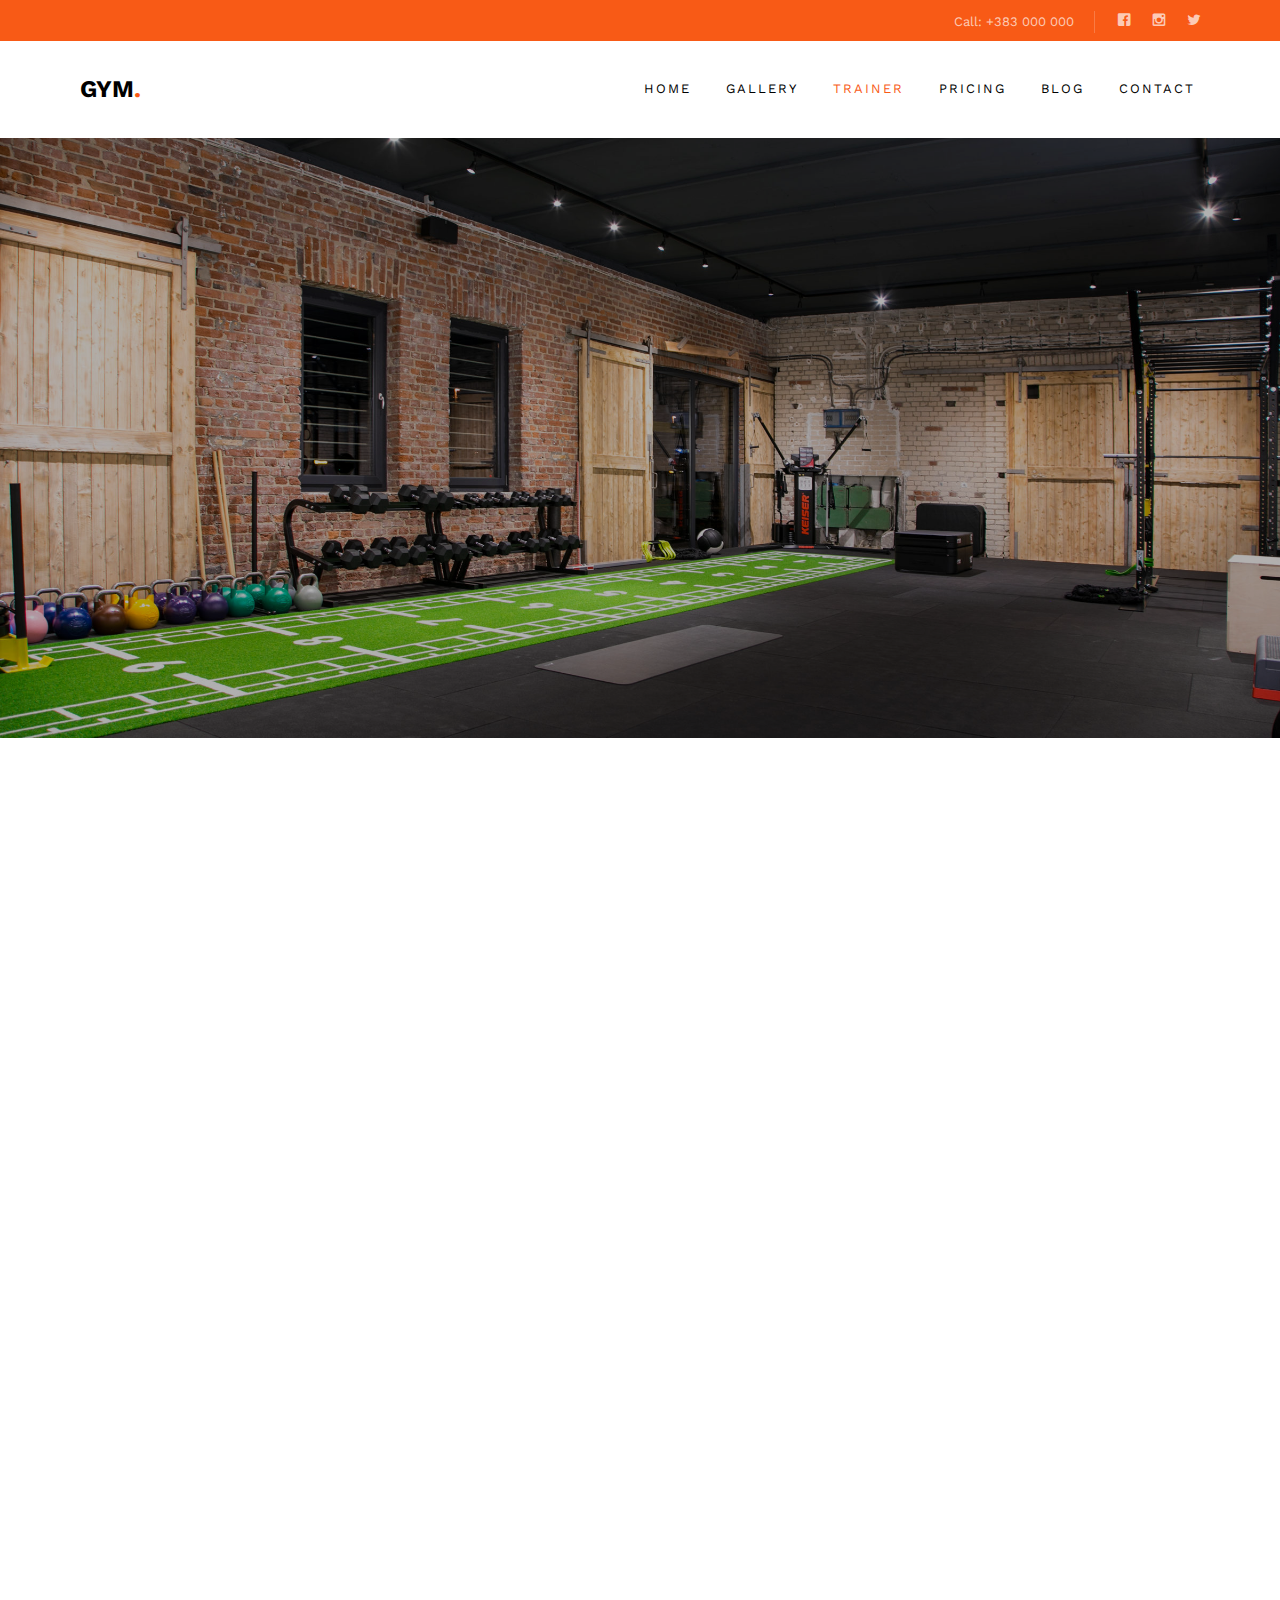
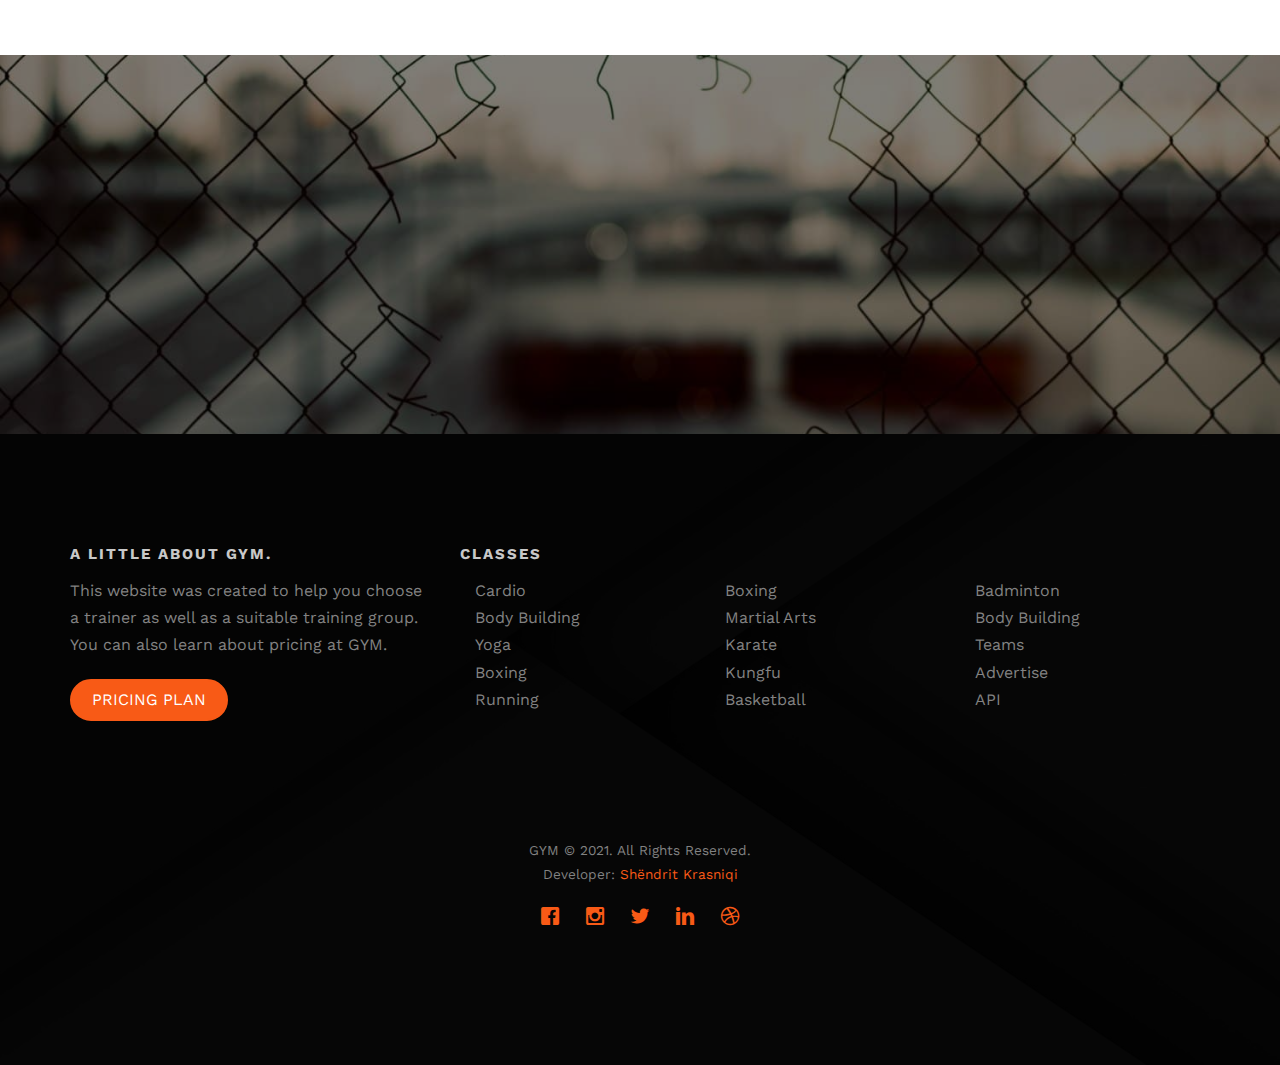
<file: trainer.html>
<!DOCTYPE HTML>
<html>
	<head>
	<meta charset="utf-8">
	<meta http-equiv="X-UA-Compatible" content="IE=edge">
	<title>Gym &mdash; Trainer</title>
	<meta name="viewport" content="width=device-width, initial-scale=1">
	<meta name="description" content="Free HTML5 Website Template by freehtml5.co" />
	<meta name="keywords" content="free website templates, free html5, free template, free bootstrap, free website template, html5, css3, mobile first, responsive" />
	<meta name="author" content="freehtml5.co" />

  	<!-- Facebook and Twitter integration -->
	<meta property="og:title" content=""/>
	<meta property="og:image" content=""/>
	<meta property="og:url" content=""/>
	<meta property="og:site_name" content=""/>
	<meta property="og:description" content=""/>
	<meta name="twitter:title" content="" />
	<meta name="twitter:image" content="" />
	<meta name="twitter:url" content="" />
	<meta name="twitter:card" content="" />

	<link href="https://fonts.googleapis.com/css?family=Work+Sans:300,400,500,700,800" rel="stylesheet">
	
	<!-- Animate.css -->
	<link rel="stylesheet" href="css/animate.css">
	<!-- Icomoon Icon Fonts-->
	<link rel="stylesheet" href="css/icomoon.css">
	<!-- Bootstrap  -->
	<link rel="stylesheet" href="css/bootstrap.css">

	<!-- Magnific Popup -->
	<link rel="stylesheet" href="css/magnific-popup.css">

	<!-- Owl Carousel  -->
	<link rel="stylesheet" href="css/owl.carousel.min.css">
	<link rel="stylesheet" href="css/owl.theme.default.min.css">

	<!-- Theme style  -->
	<link rel="stylesheet" href="css/style.css">

	<!-- Modernizr JS -->
	<script src="js/modernizr-2.6.2.min.js"></script>
	<!-- FOR IE9 below -->
	<!--[if lt IE 9]>
	<script src="js/respond.min.js"></script>
	<![endif]-->

	</head>
	<body>
		
	<div class="fh5co-loader"></div>
	
	<div id="page">
	<nav class="fh5co-nav" role="navigation">
		<div class="top">
			<div class="container">
				<div class="row">
					<div class="col-xs-12 text-right">
						<p class="num">Call: +383 000 000</p>
						<ul class="fh5co-social">
							<li><a href="#"><i class="icon-facebook"></i></a></li>
							<li><a href="#"><i class="icon-instagram"></i></a></li>
							<li><a href="#"><i class="icon-twitter"></i></a></li>
						</ul>
					</div>
				</div>
			</div>
		</div>
		<div class="top-menu">
			<div class="container">
				<div class="row">
					<div class="col-xs-2">
						<div id="fh5co-logo"><a href="index.html">Gym<span>.</span></a></div>
					</div>
					<div class="col-xs-10 text-right menu-1">
						<ul>
							<li><a href="index.html">Home</a></li>
							<li><a href="gallery.html">Gallery</a></li>
							<li class="active"><a href="trainer.html">Trainer</a></li>
							<li><a href="pricing.html">Pricing</a></li>
							<li><a href="blog.html">Blog</a></li>
							<li><a href="contact.html">Contact</a></li>
						</ul>
					</div>
				</div>
				
			</div>
		</div>
	</nav>

	<header id="fh5co-header" class="fh5co-cover fh5co-cover-sm" role="banner" style="background-image:url(images/img_bg_2.jpg);" data-stellar-background-ratio="0.5">
		<div class="overlay"></div>
		<div class="container">
			<div class="row">
				<div class="col-md-8 col-md-offset-2 text-center">
					<div class="display-t">
						<div class="display-tc animate-box" data-animate-effect="fadeIn">
							<h1>Fitness Trainer</h1>
							<h2></h2>
						</div>
					</div>
				</div>
			</div>
		</div>
	</header>

	
	<div id="fh5co-trainer">
		<div class="container">
			<div class="row animate-box">
				<div class="col-md-8 col-md-offset-2 text-center fh5co-heading">
					<h2>Fitness Expert</h2>
					<p>These are our professional trainers in the respective field choose the coach and be part of your success.</p>
				</div>
			</div>
			<div class="row">
				<div class="col-md-4 col-sm-4 animate-box">
					<div class="trainer">
						<a href="#"><img class="img-responsive" src="images/trainer-1.jpg" alt="trainer"></a>
						<div class="title">
							<h3><a href="#">Arnold Schwarzenegger</a></h3>
							<span>bodybuilding trainer</span>
						</div>
						<div class="desc text-center">
							<ul class="fh5co-social-icons">
								<li><a href="#"><i class="icon-facebook"></i></a></li>
								<li><a href="#"><i class="icon-instagram"></i></a></li>
								<li><a href="#"><i class="icon-twitter"></i></a></li>
							</ul>
						</div>
					</div>
				</div>
				<div class="col-md-4 col-sm-4 animate-box">
					<div class="trainer">
						<a href="#"><img class="img-responsive" src="images/trainer-2.jpg" alt="trainer"></a>
						<div class="title">
							<h3><a href="#">Lauren Simpson</a></h3>
							<span>CARDIO trainer</span>
						</div>
						<div class="desc text-center">
							<ul class="fh5co-social-icons">
								<li><a href="#"><i class="icon-facebook"></i></a></li>
								<li><a href="#"><i class="icon-instagram"></i></a></li>
								<li><a href="#"><i class="icon-twitter"></i></a></li>
							</ul>
						</div>
					</div>
				</div>
				<div class="col-md-4 col-sm-4 animate-box">
					<div class="trainer">
						<a href="#"><img class="img-responsive" src="images/trainer-3.jpg" alt="trainer"></a>
						<div class="title">
							<h3><a href="#">Dwayne Johnson</a></h3>
							<span>bodybuilding trainer</span>
						</div>
						<div class="desc text-center">
							<ul class="fh5co-social-icons">
								<li><a href="#"><i class="icon-facebook"></i></a></li>
								<li><a href="#"><i class="icon-instagram"></i></a></li>
								<li><a href="#"><i class="icon-twitter"></i></a></li>
							</ul>
						</div>
					</div>
				</div>
			</div>
		</div>
	</div>
	

	<div id="fh5co-started" class="fh5co-bg" style="background-image: url(images/img_bg_3.jpg);">
		<div class="overlay"></div>
		<div class="container">
			<div class="row animate-box">
				<div class="col-md-8 col-md-offset-2 text-center">
					<h2>get the pro package <br> <span> and <br> Get <span class="percent">35%</span> Discount</span></h2>
				</div>
			</div>
		</div>
	</div>


	<footer id="fh5co-footer" class="fh5co-bg" style="background-image: url(images/img_bg_1.jpg);" role="contentinfo">
		<div class="overlay"></div>
		<div class="container">
			<div class="row row-pb-md">
				<div class="col-md-4 fh5co-widget">
					<h3>A Little About Gym.</h3>
			   <p>This website was created to help you choose a trainer as well as a suitable training group. You can also learn about pricing at GYM.</p>
					<p><a class="btn btn-primary" href="pricing.html">PRICING PLAN</a></p>
				</div>
				<div class="col-md-8">
					<h3>Classes</h3>
					<div class="col-md-4 col-sm-4 col-xs-6">
						<ul class="fh5co-footer-links"> 						<!-- 	CODI PER MI KTHY NE LINK KLASAT    -->
							<li>Cardio</li>									    <!-- <li><a href="#">Cardio</a></li>        -->
							<li>Body Building</li>  						    <!-- <li><a href="#">Body Building</a></li> -->
							<li>Yoga</li> 										<!-- <li><a href="#">Yoga</a></li>          -->
							<li>Boxing</li> 									<!-- li><a href="#">Boxing</a></li          -->
							<li>Running</li> 									<!-- <li><a href="#">Running</a></li>       -->
						</ul>
					</div>

					<div class="col-md-4 col-sm-4 col-xs-6">
						<ul class="fh5co-footer-links">
							<li>Boxing</li>										<!-- <li><a href="#">Boxing</a></li>        -->
							<li>Martial Arts</li>								<!-- <li><a href="#">Martial Arts</a></li>  -->
							<li>Karate</li> 									<!-- <li><a href="#">Karate</a></li>        -->
							<li>Kungfu</li> 									<!-- <li><a href="#">Kungfu</a></li>        -->
							<li>Basketball</li>									<!-- <li><a href="#">Basketball</a></li>    -->
						</ul>
					</div>

					<div class="col-md-4 col-sm-4 col-xs-6">
						<ul class="fh5co-footer-links">	
							<li>Badminton</li> 									<!-- <li><a href="#">Badminton</a></li>     -->
							<li>Body Building</li>		 						<!-- <li><a href="#">Body Building</a></li> -->
							<li>Teams</li> 										<!-- <li><a href="#">Teams</a></li> 	    -->
							<li>Advertise</li> 									<!-- <li><a href="#">Advertise</a></li>     -->
							<li>API</li> 										<!-- <li><a href="#">API</a></li>           -->
						</ul>
					</div>
				</div>
			</div>

			<div class="row copyright">
				<div class="col-md-12 text-center">
					<p>
						<small class="block">GYM &copy; 2021. All Rights Reserved.</small> 
						<small class="block">Developer: <a href="https://www.facebook.com/shendritk1" target="_blank">Shëndrit Krasniqi</a></small>
					</p>
					<p>
						<ul class= "fh5co-social-icons">
							<li><a href="#"><i class="icon-facebook"></i></a></li>
							<li><a href="#"><i class="icon-instagram"></i></a></li>
							<li><a href="#"><i class="icon-twitter"></i></a></li>
							<li><a href="#"><i class="icon-linkedin"></i></a></li>
							<li><a href="#"><i class="icon-dribbble"></i></a></li>
						</ul>
					</p>
				</div>
			</div>

		</div>
	</footer>
	</div>

	<div class="gototop js-top">
		<a href="#" class="js-gotop"><i class="icon-arrow-up"></i></a>
	</div>
	
	<!-- jQuery -->
	<script src="js/jquery.min.js"></script>
	<!-- jQuery Easing -->
	<script src="js/jquery.easing.1.3.js"></script>
	<!-- Bootstrap -->
	<script src="js/bootstrap.min.js"></script>
	<!-- Waypoints -->
	<script src="js/jquery.waypoints.min.js"></script>
	<!-- Stellar Parallax -->
	<script src="js/jquery.stellar.min.js"></script>
	<!-- Carousel -->
	<script src="js/owl.carousel.min.js"></script>
	<!-- countTo -->
	<script src="js/jquery.countTo.js"></script>
	<!-- Magnific Popup -->
	<script src="js/jquery.magnific-popup.min.js"></script>
	<script src="js/magnific-popup-options.js"></script>
	<!-- Main -->
	<script src="js/main.js"></script>

	</body>
</html>
</file>
<file: css/icomoon.css>
@font-face {
  font-family: 'icomoon';
  src:  url('../fonts/icomoon/icomoon.eot?6iuir');
  src:  url('../fonts/icomoon/icomoon.eot?6iuir#iefix') format('embedded-opentype'),
    url('../fonts/icomoon/icomoon.ttf?6iuir') format('truetype'),
    url('../fonts/icomoon/icomoon.woff?6iuir') format('woff'),
    url('../fonts/icomoon/icomoon.svg?6iuir#icomoon') format('svg');
  font-weight: normal;
  font-style: normal;
}

[class^="icon-"], [class*=" icon-"] {
  /* use !important to prevent issues with browser extensions that change fonts */
  font-family: 'icomoon' !important;
  speak: none;
  font-style: normal;
  font-weight: normal;
  font-variant: normal;
  text-transform: none;
  line-height: 1;

  /* Better Font Rendering =========== */
  -webkit-font-smoothing: antialiased;
  -moz-osx-font-smoothing: grayscale;
}

.icon-eye:before {
  content: "\e000";
}
.icon-paper-clip:before {
  content: "\e001";
}
.icon-mail:before {
  content: "\e002";
}
.icon-toggle:before {
  content: "\e003";
}
.icon-layout:before {
  content: "\e004";
}
.icon-link:before {
  content: "\e005";
}
.icon-bell:before {
  content: "\e006";
}
.icon-lock:before {
  content: "\e007";
}
.icon-unlock:before {
  content: "\e008";
}
.icon-ribbon:before {
  content: "\e009";
}
.icon-image:before {
  content: "\e010";
}
.icon-signal:before {
  content: "\e011";
}
.icon-target:before {
  content: "\e012";
}
.icon-clipboard:before {
  content: "\e013";
}
.icon-clock:before {
  content: "\e014";
}
.icon-watch:before {
  content: "\e015";
}
.icon-air-play:before {
  content: "\e016";
}
.icon-camera:before {
  content: "\e017";
}
.icon-video:before {
  content: "\e018";
}
.icon-disc:before {
  content: "\e019";
}
.icon-printer:before {
  content: "\e020";
}
.icon-monitor:before {
  content: "\e021";
}
.icon-server:before {
  content: "\e022";
}
.icon-cog:before {
  content: "\e023";
}
.icon-heart:before {
  content: "\e024";
}
.icon-paragraph:before {
  content: "\e025";
}
.icon-align-justify:before {
  content: "\e026";
}
.icon-align-left:before {
  content: "\e027";
}
.icon-align-center:before {
  content: "\e028";
}
.icon-align-right:before {
  content: "\e029";
}
.icon-book:before {
  content: "\e030";
}
.icon-layers:before {
  content: "\e031";
}
.icon-stack:before {
  content: "\e032";
}
.icon-stack-2:before {
  content: "\e033";
}
.icon-paper:before {
  content: "\e034";
}
.icon-paper-stack:before {
  content: "\e035";
}
.icon-search:before {
  content: "\e036";
}
.icon-zoom-in:before {
  content: "\e037";
}
.icon-zoom-out:before {
  content: "\e038";
}
.icon-reply:before {
  content: "\e039";
}
.icon-circle-plus:before {
  content: "\e040";
}
.icon-circle-minus:before {
  content: "\e041";
}
.icon-circle-check:before {
  content: "\e042";
}
.icon-circle-cross:before {
  content: "\e043";
}
.icon-square-plus:before {
  content: "\e044";
}
.icon-square-minus:before {
  content: "\e045";
}
.icon-square-check:before {
  content: "\e046";
}
.icon-square-cross:before {
  content: "\e047";
}
.icon-microphone:before {
  content: "\e048";
}
.icon-record:before {
  content: "\e049";
}
.icon-skip-back:before {
  content: "\e050";
}
.icon-rewind:before {
  content: "\e051";
}
.icon-play:before {
  content: "\e052";
}
.icon-pause:before {
  content: "\e053";
}
.icon-stop:before {
  content: "\e054";
}
.icon-fast-forward:before {
  content: "\e055";
}
.icon-skip-forward:before {
  content: "\e056";
}
.icon-shuffle:before {
  content: "\e057";
}
.icon-repeat:before {
  content: "\e058";
}
.icon-folder:before {
  content: "\e059";
}
.icon-umbrella:before {
  content: "\e060";
}
.icon-moon:before {
  content: "\e061";
}
.icon-thermometer:before {
  content: "\e062";
}
.icon-drop:before {
  content: "\e063";
}
.icon-sun:before {
  content: "\e064";
}
.icon-cloud:before {
  content: "\e065";
}
.icon-cloud-upload:before {
  content: "\e066";
}
.icon-cloud-download:before {
  content: "\e067";
}
.icon-upload:before {
  content: "\e068";
}
.icon-download:before {
  content: "\e069";
}
.icon-location:before {
  content: "\e070";
}
.icon-location-2:before {
  content: "\e071";
}
.icon-map:before {
  content: "\e072";
}
.icon-battery:before {
  content: "\e073";
}
.icon-head:before {
  content: "\e074";
}
.icon-briefcase:before {
  content: "\e075";
}
.icon-speech-bubble:before {
  content: "\e076";
}
.icon-anchor:before {
  content: "\e077";
}
.icon-globe:before {
  content: "\e078";
}
.icon-box:before {
  content: "\e079";
}
.icon-reload:before {
  content: "\e080";
}
.icon-share:before {
  content: "\e081";
}
.icon-marquee:before {
  content: "\e082";
}
.icon-marquee-plus:before {
  content: "\e083";
}
.icon-marquee-minus:before {
  content: "\e084";
}
.icon-tag:before {
  content: "\e085";
}
.icon-power:before {
  content: "\e086";
}
.icon-command:before {
  content: "\e087";
}
.icon-alt:before {
  content: "\e088";
}
.icon-esc:before {
  content: "\e089";
}
.icon-bar-graph:before {
  content: "\e090";
}
.icon-bar-graph-2:before {
  content: "\e091";
}
.icon-pie-graph:before {
  content: "\e092";
}
.icon-star:before {
  content: "\e093";
}
.icon-arrow-left:before {
  content: "\e094";
}
.icon-arrow-right:before {
  content: "\e095";
}
.icon-arrow-up:before {
  content: "\e096";
}
.icon-arrow-down:before {
  content: "\e097";
}
.icon-volume:before {
  content: "\e098";
}
.icon-mute:before {
  content: "\e099";
}
.icon-content-right:before {
  content: "\e100";
}
.icon-content-left:before {
  content: "\e101";
}
.icon-grid:before {
  content: "\e102";
}
.icon-grid-2:before {
  content: "\e103";
}
.icon-columns:before {
  content: "\e104";
}
.icon-loader:before {
  content: "\e105";
}
.icon-bag:before {
  content: "\e106";
}
.icon-ban:before {
  content: "\e107";
}
.icon-flag:before {
  content: "\e108";
}
.icon-trash:before {
  content: "\e109";
}
.icon-expand:before {
  content: "\e110";
}
.icon-contract:before {
  content: "\e111";
}
.icon-maximize:before {
  content: "\e112";
}
.icon-minimize:before {
  content: "\e113";
}
.icon-plus:before {
  content: "\e114";
}
.icon-minus:before {
  content: "\e115";
}
.icon-check:before {
  content: "\e116";
}
.icon-cross:before {
  content: "\e117";
}
.icon-move:before {
  content: "\e118";
}
.icon-delete:before {
  content: "\e119";
}
.icon-menu:before {
  content: "\e120";
}
.icon-archive:before {
  content: "\e121";
}
.icon-inbox:before {
  content: "\e122";
}
.icon-outbox:before {
  content: "\e123";
}
.icon-file:before {
  content: "\e124";
}
.icon-file-add:before {
  content: "\e125";
}
.icon-file-subtract:before {
  content: "\e126";
}
.icon-help:before {
  content: "\e127";
}
.icon-open:before {
  content: "\e128";
}
.icon-ellipsis:before {
  content: "\e129";
}
.icon-add-to-list:before {
  content: "\e900";
}
.icon-classic-computer:before {
  content: "\e901";
}
.icon-controller-fast-backward:before {
  content: "\e902";
}
.icon-creative-commons-attribution:before {
  content: "\e903";
}
.icon-creative-commons-noderivs:before {
  content: "\e904";
}
.icon-creative-commons-noncommercial-eu:before {
  content: "\e905";
}
.icon-creative-commons-noncommercial-us:before {
  content: "\e906";
}
.icon-creative-commons-public-domain:before {
  content: "\e907";
}
.icon-creative-commons-remix:before {
  content: "\e908";
}
.icon-creative-commons-share:before {
  content: "\e909";
}
.icon-creative-commons-sharealike:before {
  content: "\e90a";
}
.icon-creative-commons:before {
  content: "\e90b";
}
.icon-document-landscape:before {
  content: "\e90c";
}
.icon-remove-user:before {
  content: "\e90d";
}
.icon-warning:before {
  content: "\e90e";
}
.icon-arrow-bold-down:before {
  content: "\e90f";
}
.icon-arrow-bold-left:before {
  content: "\e910";
}
.icon-arrow-bold-right:before {
  content: "\e911";
}
.icon-arrow-bold-up:before {
  content: "\e912";
}
.icon-arrow-down2:before {
  content: "\e913";
}
.icon-arrow-left2:before {
  content: "\e914";
}
.icon-arrow-long-down:before {
  content: "\e915";
}
.icon-arrow-long-left:before {
  content: "\e916";
}
.icon-arrow-long-right:before {
  content: "\e917";
}
.icon-arrow-long-up:before {
  content: "\e918";
}
.icon-arrow-right2:before {
  content: "\e919";
}
.icon-arrow-up2:before {
  content: "\e91a";
}
.icon-arrow-with-circle-down:before {
  content: "\e91b";
}
.icon-arrow-with-circle-left:before {
  content: "\e91c";
}
.icon-arrow-with-circle-right:before {
  content: "\e91d";
}
.icon-arrow-with-circle-up:before {
  content: "\e91e";
}
.icon-bookmark:before {
  content: "\e91f";
}
.icon-bookmarks:before {
  content: "\e920";
}
.icon-chevron-down:before {
  content: "\e921";
}
.icon-chevron-left:before {
  content: "\e922";
}
.icon-chevron-right:before {
  content: "\e923";
}
.icon-chevron-small-down:before {
  content: "\e924";
}
.icon-chevron-small-left:before {
  content: "\e925";
}
.icon-chevron-small-right:before {
  content: "\e926";
}
.icon-chevron-small-up:before {
  content: "\e927";
}
.icon-chevron-thin-down:before {
  content: "\e928";
}
.icon-chevron-thin-left:before {
  content: "\e929";
}
.icon-chevron-thin-right:before {
  content: "\e92a";
}
.icon-chevron-thin-up:before {
  content: "\e92b";
}
.icon-chevron-up:before {
  content: "\e92c";
}
.icon-chevron-with-circle-down:before {
  content: "\e92d";
}
.icon-chevron-with-circle-left:before {
  content: "\e92e";
}
.icon-chevron-with-circle-right:before {
  content: "\e92f";
}
.icon-chevron-with-circle-up:before {
  content: "\e930";
}
.icon-cloud2:before {
  content: "\e931";
}
.icon-controller-fast-forward:before {
  content: "\e932";
}
.icon-controller-jump-to-start:before {
  content: "\e933";
}
.icon-controller-next:before {
  content: "\e934";
}
.icon-controller-paus:before {
  content: "\e935";
}
.icon-controller-play:before {
  content: "\e936";
}
.icon-controller-record:before {
  content: "\e937";
}
.icon-controller-stop:before {
  content: "\e938";
}
.icon-controller-volume:before {
  content: "\e939";
}
.icon-dot-single:before {
  content: "\e93a";
}
.icon-dots-three-horizontal:before {
  content: "\e93b";
}
.icon-dots-three-vertical:before {
  content: "\e93c";
}
.icon-dots-two-horizontal:before {
  content: "\e93d";
}
.icon-dots-two-vertical:before {
  content: "\e93e";
}
.icon-download2:before {
  content: "\e93f";
}
.icon-emoji-flirt:before {
  content: "\e940";
}
.icon-flow-branch:before {
  content: "\e941";
}
.icon-flow-cascade:before {
  content: "\e942";
}
.icon-flow-line:before {
  content: "\e943";
}
.icon-flow-parallel:before {
  content: "\e944";
}
.icon-flow-tree:before {
  content: "\e945";
}
.icon-install:before {
  content: "\e946";
}
.icon-layers2:before {
  content: "\e947";
}
.icon-open-book:before {
  content: "\e948";
}
.icon-resize-100:before {
  content: "\e949";
}
.icon-resize-full-screen:before {
  content: "\e94a";
}
.icon-save:before {
  content: "\e94b";
}
.icon-select-arrows:before {
  content: "\e94c";
}
.icon-sound-mute:before {
  content: "\e94d";
}
.icon-sound:before {
  content: "\e94e";
}
.icon-trash2:before {
  content: "\e94f";
}
.icon-triangle-down:before {
  content: "\e950";
}
.icon-triangle-left:before {
  content: "\e951";
}
.icon-triangle-right:before {
  content: "\e952";
}
.icon-triangle-up:before {
  content: "\e953";
}
.icon-uninstall:before {
  content: "\e954";
}
.icon-upload-to-cloud:before {
  content: "\e955";
}
.icon-upload2:before {
  content: "\e956";
}
.icon-add-user:before {
  content: "\e957";
}
.icon-address:before {
  content: "\e958";
}
.icon-adjust:before {
  content: "\e959";
}
.icon-air:before {
  content: "\e95a";
}
.icon-aircraft-landing:before {
  content: "\e95b";
}
.icon-aircraft-take-off:before {
  content: "\e95c";
}
.icon-aircraft:before {
  content: "\e95d";
}
.icon-align-bottom:before {
  content: "\e95e";
}
.icon-align-horizontal-middle:before {
  content: "\e95f";
}
.icon-align-left2:before {
  content: "\e960";
}
.icon-align-right2:before {
  content: "\e961";
}
.icon-align-top:before {
  content: "\e962";
}
.icon-align-vertical-middle:before {
  content: "\e963";
}
.icon-archive2:before {
  content: "\e964";
}
.icon-area-graph:before {
  content: "\e965";
}
.icon-attachment:before {
  content: "\e966";
}
.icon-awareness-ribbon:before {
  content: "\e967";
}
.icon-back-in-time:before {
  content: "\e968";
}
.icon-back:before {
  content: "\e969";
}
.icon-bar-graph2:before {
  content: "\e96a";
}
.icon-battery2:before {
  content: "\e96b";
}
.icon-beamed-note:before {
  content: "\e96c";
}
.icon-bell2:before {
  content: "\e96d";
}
.icon-blackboard:before {
  content: "\e96e";
}
.icon-block:before {
  content: "\e96f";
}
.icon-book2:before {
  content: "\e970";
}
.icon-bowl:before {
  content: "\e971";
}
.icon-box2:before {
  content: "\e972";
}
.icon-briefcase2:before {
  content: "\e973";
}
.icon-browser:before {
  content: "\e974";
}
.icon-brush:before {
  content: "\e975";
}
.icon-bucket:before {
  content: "\e976";
}
.icon-cake:before {
  content: "\e977";
}
.icon-calculator:before {
  content: "\e978";
}
.icon-calendar:before {
  content: "\e979";
}
.icon-camera2:before {
  content: "\e97a";
}
.icon-ccw:before {
  content: "\e97b";
}
.icon-chat:before {
  content: "\e97c";
}
.icon-check2:before {
  content: "\e97d";
}
.icon-circle-with-cross:before {
  content: "\e97e";
}
.icon-circle-with-minus:before {
  content: "\e97f";
}
.icon-circle-with-plus:before {
  content: "\e980";
}
.icon-circle:before {
  content: "\e981";
}
.icon-circular-graph:before {
  content: "\e982";
}
.icon-clapperboard:before {
  content: "\e983";
}
.icon-clipboard2:before {
  content: "\e984";
}
.icon-clock2:before {
  content: "\e985";
}
.icon-code:before {
  content: "\e986";
}
.icon-cog2:before {
  content: "\e987";
}
.icon-colours:before {
  content: "\e988";
}
.icon-compass:before {
  content: "\e989";
}
.icon-copy:before {
  content: "\e98a";
}
.icon-credit-card:before {
  content: "\e98b";
}
.icon-credit:before {
  content: "\e98c";
}
.icon-cross2:before {
  content: "\e98d";
}
.icon-cup:before {
  content: "\e98e";
}
.icon-cw:before {
  content: "\e98f";
}
.icon-cycle:before {
  content: "\e990";
}
.icon-database:before {
  content: "\e991";
}
.icon-dial-pad:before {
  content: "\e992";
}
.icon-direction:before {
  content: "\e993";
}
.icon-document:before {
  content: "\e994";
}
.icon-documents:before {
  content: "\e995";
}
.icon-drink:before {
  content: "\e996";
}
.icon-drive:before {
  content: "\e997";
}
.icon-drop2:before {
  content: "\e998";
}
.icon-edit:before {
  content: "\e999";
}
.icon-email:before {
  content: "\e99a";
}
.icon-emoji-happy:before {
  content: "\e99b";
}
.icon-emoji-neutral:before {
  content: "\e99c";
}
.icon-emoji-sad:before {
  content: "\e99d";
}
.icon-erase:before {
  content: "\e99e";
}
.icon-eraser:before {
  content: "\e99f";
}
.icon-export:before {
  content: "\e9a0";
}
.icon-eye2:before {
  content: "\e9a1";
}
.icon-feather:before {
  content: "\e9a2";
}
.icon-flag2:before {
  content: "\e9a3";
}
.icon-flash:before {
  content: "\e9a4";
}
.icon-flashlight:before {
  content: "\e9a5";
}
.icon-flat-brush:before {
  content: "\e9a6";
}
.icon-folder-images:before {
  content: "\e9a7";
}
.icon-folder-music:before {
  content: "\e9a8";
}
.icon-folder-video:before {
  content: "\e9a9";
}
.icon-folder2:before {
  content: "\e9aa";
}
.icon-forward:before {
  content: "\e9ab";
}
.icon-funnel:before {
  content: "\e9ac";
}
.icon-game-controller:before {
  content: "\e9ad";
}
.icon-gauge:before {
  content: "\e9ae";
}
.icon-globe2:before {
  content: "\e9af";
}
.icon-graduation-cap:before {
  content: "\e9b0";
}
.icon-grid2:before {
  content: "\e9b1";
}
.icon-hair-cross:before {
  content: "\e9b2";
}
.icon-hand:before {
  content: "\e9b3";
}
.icon-heart-outlined:before {
  content: "\e9b4";
}
.icon-heart2:before {
  content: "\e9b5";
}
.icon-help-with-circle:before {
  content: "\e9b6";
}
.icon-help2:before {
  content: "\e9b7";
}
.icon-home:before {
  content: "\e9b8";
}
.icon-hour-glass:before {
  content: "\e9b9";
}
.icon-image-inverted:before {
  content: "\e9ba";
}
.icon-image2:before {
  content: "\e9bb";
}
.icon-images:before {
  content: "\e9bc";
}
.icon-inbox2:before {
  content: "\e9bd";
}
.icon-infinity:before {
  content: "\e9be";
}
.icon-info-with-circle:before {
  content: "\e9bf";
}
.icon-info:before {
  content: "\e9c0";
}
.icon-key:before {
  content: "\e9c1";
}
.icon-keyboard:before {
  content: "\e9c2";
}
.icon-lab-flask:before {
  content: "\e9c3";
}
.icon-landline:before {
  content: "\e9c4";
}
.icon-language:before {
  content: "\e9c5";
}
.icon-laptop:before {
  content: "\e9c6";
}
.icon-leaf:before {
  content: "\e9c7";
}
.icon-level-down:before {
  content: "\e9c8";
}
.icon-level-up:before {
  content: "\e9c9";
}
.icon-lifebuoy:before {
  content: "\e9ca";
}
.icon-light-bulb:before {
  content: "\e9cb";
}
.icon-light-down:before {
  content: "\e9cc";
}
.icon-light-up:before {
  content: "\e9cd";
}
.icon-line-graph:before {
  content: "\e9ce";
}
.icon-link2:before {
  content: "\e9cf";
}
.icon-list:before {
  content: "\e9d0";
}
.icon-location-pin:before {
  content: "\e9d1";
}
.icon-location2:before {
  content: "\e9d2";
}
.icon-lock-open:before {
  content: "\e9d3";
}
.icon-lock2:before {
  content: "\e9d4";
}
.icon-log-out:before {
  content: "\e9d5";
}
.icon-login:before {
  content: "\e9d6";
}
.icon-loop:before {
  content: "\e9d7";
}
.icon-magnet:before {
  content: "\e9d8";
}
.icon-magnifying-glass:before {
  content: "\e9d9";
}
.icon-mail2:before {
  content: "\e9da";
}
.icon-man:before {
  content: "\e9db";
}
.icon-map2:before {
  content: "\e9dc";
}
.icon-mask:before {
  content: "\e9dd";
}
.icon-medal:before {
  content: "\e9de";
}
.icon-megaphone:before {
  content: "\e9df";
}
.icon-menu2:before {
  content: "\e9e0";
}
.icon-message:before {
  content: "\e9e1";
}
.icon-mic:before {
  content: "\e9e2";
}
.icon-minus2:before {
  content: "\e9e3";
}
.icon-mobile:before {
  content: "\e9e4";
}
.icon-modern-mic:before {
  content: "\e9e5";
}
.icon-moon2:before {
  content: "\e9e6";
}
.icon-mouse:before {
  content: "\e9e7";
}
.icon-music:before {
  content: "\e9e8";
}
.icon-network:before {
  content: "\e9e9";
}
.icon-new-message:before {
  content: "\e9ea";
}
.icon-new:before {
  content: "\e9eb";
}
.icon-news:before {
  content: "\e9ec";
}
.icon-note:before {
  content: "\e9ed";
}
.icon-notification:before {
  content: "\e9ee";
}
.icon-old-mobile:before {
  content: "\e9ef";
}
.icon-old-phone:before {
  content: "\e9f0";
}
.icon-palette:before {
  content: "\e9f1";
}
.icon-paper-plane:before {
  content: "\e9f2";
}
.icon-pencil:before {
  content: "\e9f3";
}
.icon-phone:before {
  content: "\e9f4";
}
.icon-pie-chart:before {
  content: "\e9f5";
}
.icon-pin:before {
  content: "\e9f6";
}
.icon-plus2:before {
  content: "\e9f7";
}
.icon-popup:before {
  content: "\e9f8";
}
.icon-power-plug:before {
  content: "\e9f9";
}
.icon-price-ribbon:before {
  content: "\e9fa";
}
.icon-price-tag:before {
  content: "\e9fb";
}
.icon-print:before {
  content: "\e9fc";
}
.icon-progress-empty:before {
  content: "\e9fd";
}
.icon-progress-full:before {
  content: "\e9fe";
}
.icon-progress-one:before {
  content: "\e9ff";
}
.icon-progress-two:before {
  content: "\ea00";
}
.icon-publish:before {
  content: "\ea01";
}
.icon-quote:before {
  content: "\ea02";
}
.icon-radio:before {
  content: "\ea03";
}
.icon-reply-all:before {
  content: "\ea04";
}
.icon-reply2:before {
  content: "\ea05";
}
.icon-retweet:before {
  content: "\ea06";
}
.icon-rocket:before {
  content: "\ea07";
}
.icon-round-brush:before {
  content: "\ea08";
}
.icon-rss:before {
  content: "\ea09";
}
.icon-ruler:before {
  content: "\ea0a";
}
.icon-scissors:before {
  content: "\ea0b";
}
.icon-share-alternitive:before {
  content: "\ea0c";
}
.icon-share2:before {
  content: "\ea0d";
}
.icon-shareable:before {
  content: "\ea0e";
}
.icon-shield:before {
  content: "\ea0f";
}
.icon-shop:before {
  content: "\ea10";
}
.icon-shopping-bag:before {
  content: "\ea11";
}
.icon-shopping-basket:before {
  content: "\ea12";
}
.icon-shopping-cart:before {
  content: "\ea13";
}
.icon-shuffle2:before {
  content: "\ea14";
}
.icon-signal2:before {
  content: "\ea15";
}
.icon-sound-mix:before {
  content: "\ea16";
}
.icon-sports-club:before {
  content: "\ea17";
}
.icon-spreadsheet:before {
  content: "\ea18";
}
.icon-squared-cross:before {
  content: "\ea19";
}
.icon-squared-minus:before {
  content: "\ea1a";
}
.icon-squared-plus:before {
  content: "\ea1b";
}
.icon-star-outlined:before {
  content: "\ea1c";
}
.icon-star2:before {
  content: "\ea1d";
}
.icon-stopwatch:before {
  content: "\ea1e";
}
.icon-suitcase:before {
  content: "\ea1f";
}
.icon-swap:before {
  content: "\ea20";
}
.icon-sweden:before {
  content: "\ea21";
}
.icon-switch:before {
  content: "\ea22";
}
.icon-tablet:before {
  content: "\ea23";
}
.icon-tag2:before {
  content: "\ea24";
}
.icon-text-document-inverted:before {
  content: "\ea25";
}
.icon-text-document:before {
  content: "\ea26";
}
.icon-text:before {
  content: "\ea27";
}
.icon-thermometer2:before {
  content: "\ea28";
}
.icon-thumbs-down:before {
  content: "\ea29";
}
.icon-thumbs-up:before {
  content: "\ea2a";
}
.icon-thunder-cloud:before {
  content: "\ea2b";
}
.icon-ticket:before {
  content: "\ea2c";
}
.icon-time-slot:before {
  content: "\ea2d";
}
.icon-tools:before {
  content: "\ea2e";
}
.icon-traffic-cone:before {
  content: "\ea2f";
}
.icon-tree:before {
  content: "\ea30";
}
.icon-trophy:before {
  content: "\ea31";
}
.icon-tv:before {
  content: "\ea32";
}
.icon-typing:before {
  content: "\ea33";
}
.icon-unread:before {
  content: "\ea34";
}
.icon-untag:before {
  content: "\ea35";
}
.icon-user:before {
  content: "\ea36";
}
.icon-users:before {
  content: "\ea37";
}
.icon-v-card:before {
  content: "\ea38";
}
.icon-video2:before {
  content: "\ea39";
}
.icon-vinyl:before {
  content: "\ea3a";
}
.icon-voicemail:before {
  content: "\ea3b";
}
.icon-wallet:before {
  content: "\ea3c";
}
.icon-water:before {
  content: "\ea3d";
}
.icon-px-with-circle:before {
  content: "\ea3e";
}
.icon-px:before {
  content: "\ea3f";
}
.icon-basecamp:before {
  content: "\ea40";
}
.icon-behance:before {
  content: "\ea41";
}
.icon-creative-cloud:before {
  content: "\ea42";
}
.icon-dropbox:before {
  content: "\ea43";
}
.icon-evernote:before {
  content: "\ea44";
}
.icon-flattr:before {
  content: "\ea45";
}
.icon-foursquare:before {
  content: "\ea46";
}
.icon-google-drive:before {
  content: "\ea47";
}
.icon-google-hangouts:before {
  content: "\ea48";
}
.icon-grooveshark:before {
  content: "\ea49";
}
.icon-icloud:before {
  content: "\ea4a";
}
.icon-mixi:before {
  content: "\ea4b";
}
.icon-onedrive:before {
  content: "\ea4c";
}
.icon-paypal:before {
  content: "\ea4d";
}
.icon-picasa:before {
  content: "\ea4e";
}
.icon-qq:before {
  content: "\ea4f";
}
.icon-rdio-with-circle:before {
  content: "\ea50";
}
.icon-renren:before {
  content: "\ea51";
}
.icon-scribd:before {
  content: "\ea52";
}
.icon-sina-weibo:before {
  content: "\ea53";
}
.icon-skype-with-circle:before {
  content: "\ea54";
}
.icon-skype:before {
  content: "\ea55";
}
.icon-slideshare:before {
  content: "\ea56";
}
.icon-smashing:before {
  content: "\ea57";
}
.icon-soundcloud:before {
  content: "\ea58";
}
.icon-spotify-with-circle:before {
  content: "\ea59";
}
.icon-spotify:before {
  content: "\ea5a";
}
.icon-swarm:before {
  content: "\ea5b";
}
.icon-vine-with-circle:before {
  content: "\ea5c";
}
.icon-vine:before {
  content: "\ea5d";
}
.icon-vk-alternitive:before {
  content: "\ea5e";
}
.icon-vk-with-circle:before {
  content: "\ea5f";
}
.icon-vk:before {
  content: "\ea60";
}
.icon-xing-with-circle:before {
  content: "\ea61";
}
.icon-xing:before {
  content: "\ea62";
}
.icon-yelp:before {
  content: "\ea63";
}
.icon-dribbble-with-circle:before {
  content: "\ea64";
}
.icon-dribbble:before {
  content: "\ea65";
}
.icon-facebook-with-circle:before {
  content: "\ea66";
}
.icon-facebook:before {
  content: "\ea67";
}
.icon-flickr-with-circle:before {
  content: "\ea68";
}
.icon-flickr:before {
  content: "\ea69";
}
.icon-github-with-circle:before {
  content: "\ea6a";
}
.icon-github:before {
  content: "\ea6b";
}
.icon-google-with-circle:before {
  content: "\ea6c";
}
.icon-google:before {
  content: "\ea6d";
}
.icon-instagram-with-circle:before {
  content: "\ea6e";
}
.icon-instagram:before {
  content: "\ea6f";
}
.icon-lastfm-with-circle:before {
  content: "\ea70";
}
.icon-lastfm:before {
  content: "\ea71";
}
.icon-linkedin-with-circle:before {
  content: "\ea72";
}
.icon-linkedin:before {
  content: "\ea73";
}
.icon-pinterest-with-circle:before {
  content: "\ea74";
}
.icon-pinterest:before {
  content: "\ea75";
}
.icon-rdio:before {
  content: "\ea76";
}
.icon-stumbleupon-with-circle:before {
  content: "\ea77";
}
.icon-stumbleupon:before {
  content: "\ea78";
}
.icon-tumblr-with-circle:before {
  content: "\ea79";
}
.icon-tumblr:before {
  content: "\ea7a";
}
.icon-twitter-with-circle:before {
  content: "\ea7b";
}
.icon-twitter:before {
  content: "\ea7c";
}
.icon-vimeo-with-circle:before {
  content: "\ea7d";
}
.icon-vimeo:before {
  content: "\ea7e";
}
.icon-youtube-with-circle:before {
  content: "\ea7f";
}
.icon-youtube:before {
  content: "\ea80";
}
</file>
<file: css/style.css>
@font-face {
  font-family: 'icomoon';
  src: url("../fonts/icomoon/icomoon.eot?srf3rx");
  src: url("../fonts/icomoon/icomoon.eot?srf3rx#iefix") format("embedded-opentype"), url("../fonts/icomoon/icomoon.ttf?srf3rx") format("truetype"), url("../fonts/icomoon/icomoon.woff?srf3rx") format("woff"), url("../fonts/icomoon/icomoon.svg?srf3rx#icomoon") format("svg");
  font-weight: normal;
  font-style: normal;
}
/* =======================================================
*
* 	Template Style 
*
* ======================================================= */
body {
  font-family: "Work Sans", Arial, sans-serif;
  font-weight: 400;
  font-size: 16px;
  line-height: 1.7;
  color: #828282;
  background: #fff;
}

#page {
  position: relative;
  overflow-x: hidden;
  width: 100%;
  height: 100%;
  -webkit-transition: 0.5s;
  -o-transition: 0.5s;
  transition: 0.5s;
}
.offcanvas #page {
  overflow: hidden;
  position: absolute;
}
.offcanvas #page:after {
  -webkit-transition: 2s;
  -o-transition: 2s;
  transition: 2s;
  position: absolute;
  top: 0;
  right: 0;
  bottom: 0;
  left: 0;
  z-index: 101;
  background: rgba(0, 0, 0, 0.7);
  content: "";
}

a {
  color: #F85A16;
  -webkit-transition: 0.5s;
  -o-transition: 0.5s;
  transition: 0.5s;
}
a:hover, a:active, a:focus {
  color: #F85A16;
  outline: none;
  text-decoration: none;
}

p {
  margin-bottom: 20px;
}

h1, h2, h3, h4, h5, h6, figure {
  color: #000;
  font-family: "Work Sans", Arial, sans-serif;
  font-weight: 400;
  margin: 0 0 20px 0;
}

::-webkit-selection {
  color: #fff;
  background: #F85A16;
}

::-moz-selection {
  color: #fff;
  background: #F85A16;
}

::selection {
  color: #fff;
  background: #F85A16;
}

.fh5co-nav {
  margin: 0;
  padding: 0;
  width: 100%;
  padding: 0;
  z-index: 1001;
}
.fh5co-nav .top-menu {
  padding: 28px 0;
}
.fh5co-nav .top {
  background: #F85A16;
  padding: 7px 0;
  margin-bottom: 0;
}
.fh5co-nav .top .num, .fh5co-nav .top .fh5co-social {
  display: inline-block;
  margin: 0;
}
.fh5co-nav .top .num {
  font-size: 13px;
  padding-right: 20px;
  margin-right: 10px;
  display: -moz-inline-stack;
  display: inline-block;
  zoom: 1;
  *display: inline;
  border-right: 1px solid rgba(255, 255, 255, 0.2);
  letter-spacing: 0px;
  color: rgba(255, 255, 255, 0.7);
}
.fh5co-nav .top .fh5co-social li {
  font-size: 14px;
}
.fh5co-nav .top .fh5co-social li a {
  padding: 0 7px;
}
.fh5co-nav .top .fh5co-social li a i {
  font-size: 14px;
  color: rgba(255, 255, 255, 0.7);
}
.fh5co-nav #fh5co-logo {
  font-size: 24px;
  margin: 0;
  padding: 0;
  text-transform: uppercase;
  font-weight: bold;
  font-weight: 700;
  font-family: "Work Sans", Arial, sans-serif;
}
.fh5co-nav #fh5co-logo a span {
  color: #F85A16;
}
.fh5co-nav a {
  padding: 5px 10px;
  color: #000;
}
@media screen and (max-width: 768px) {
  .fh5co-nav .menu-1 {
    display: none;
  }
}
.fh5co-nav ul {
  padding: 0;
  margin: 5px 0 0 0;
}
.fh5co-nav ul li {
  padding: 0;
  margin: 0;
  list-style: none;
  display: inline;
}
.fh5co-nav ul li a {
  font-size: 13px;
  padding: 30px 15px;
  text-transform: uppercase;
  letter-spacing: 2px;
  -webkit-transition: 0.5s;
  -o-transition: 0.5s;
  transition: 0.5s;
}
.fh5co-nav ul li a:hover, .fh5co-nav ul li a:focus, .fh5co-nav ul li a:active {
  color: #000 !important;
}

.fh5co-nav ul li.btn-cta a span {
  background: #F85A16;
  padding: 4px 20px;
  display: -moz-inline-stack;
  display: inline-block;
  zoom: 1;
  *display: inline;
  -webkit-transition: 0.3s;
  -o-transition: 0.3s;
  transition: 0.3s;
  -webkit-border-radius: 100px;
  -moz-border-radius: 100px;
  -ms-border-radius: 100px;
  border-radius: 100px;
}
.fh5co-nav ul li.btn-cta a:hover span {
  -webkit-box-shadow: 0px 14px 20px -9px rgba(0, 0, 0, 0.75);
  -moz-box-shadow: 0px 14px 20px -9px rgba(0, 0, 0, 0.75);
  box-shadow: 0px 14px 20px -9px rgba(0, 0, 0, 0.75);
}
.fh5co-nav ul li.active > a {
  color: #F85A16 !important;
}

#fh5co-header,
#fh5co-counter,
.fh5co-bg {
  background-size: cover;
  background-position: center center;
  background-repeat: no-repeat;
  position: relative;
}

.fh5co-bg {
  background-size: cover;
  background-position: center center;
  position: relative;
  width: 100%;
  float: left;
}
.fh5co-bg .overlay {
  position: absolute;
  top: 0;
  left: 0;
  right: 0;
  bottom: 0;
  background: rgba(0, 0, 0, 0.5);
  -webkit-transition: 0.5s;
  -o-transition: 0.5s;
  transition: 0.5s;
}

.fh5co-video {
  overflow: hidden;
}
@media screen and (max-width: 992px) {
  .fh5co-video {
    height: 450px;
  }
}
.fh5co-video a {
  z-index: 1001;
  position: absolute;
  top: 50%;
  left: 50%;
  margin-top: -45px;
  margin-left: -45px;
  width: 90px;
  height: 90px;
  display: table;
  text-align: center;
  background: #fff;
  -webkit-box-shadow: 0px 14px 30px -15px rgba(0, 0, 0, 0.75);
  -moz-box-shadow: 0px 14px 30px -15px rgba(0, 0, 0, 0.75);
  box-shadow: 0px 14px 30px -15px rgba(0, 0, 0, 0.75);
  -webkit-border-radius: 50%;
  -moz-border-radius: 50%;
  -ms-border-radius: 50%;
  border-radius: 50%;
}
.fh5co-video a i {
  text-align: center;
  display: table-cell;
  vertical-align: middle;
  font-size: 40px;
}
.fh5co-video .overlay {
  position: absolute;
  top: 0;
  left: 0;
  right: 0;
  bottom: 0;
  background: rgba(0, 0, 0, 0.5);
  -webkit-transition: 0.5s;
  -o-transition: 0.5s;
  transition: 0.5s;
}
.fh5co-video:hover .overlay {
  background: rgba(0, 0, 0, 0.7);
}
.fh5co-video:hover a {
  -webkit-transform: scale(1.2);
  -moz-transform: scale(1.2);
  -ms-transform: scale(1.2);
  -o-transform: scale(1.2);
  transform: scale(1.2);
}

.fh5co-cover {
  height: 800px;
  background-size: cover;
  background-position: center center;
  background-repeat: no-repeat;
  position: relative;
  float: left;
  width: 100%;
}
.fh5co-cover .overlay {
  z-index: 0;
  position: absolute;
  bottom: 0;
  top: 0;
  left: 0;
  right: 0;
  background: rgba(0, 0, 0, 0.3);
}
.fh5co-cover > .fh5co-container {
  position: relative;
  z-index: 10;
}
@media screen and (max-width: 768px) {
  .fh5co-cover {
    height: 600px;
  }
}
.fh5co-cover .display-t,
.fh5co-cover .display-tc {
  z-index: 9;
  height: 700px;
  display: table;
  width: 100%;
  margin-top: 100px;
}
@media screen and (max-width: 768px) {
  .fh5co-cover .display-t,
  .fh5co-cover .display-tc {
    height: 400px;
  }
}
.fh5co-cover.fh5co-cover-sm {
  height: 600px;
}
@media screen and (max-width: 768px) {
  .fh5co-cover.fh5co-cover-sm {
    height: 400px;
  }
}
.fh5co-cover.fh5co-cover-sm .display-t,
.fh5co-cover.fh5co-cover-sm .display-tc {
  height: 400px;
  display: table;
  width: 100%;
}
@media screen and (max-width: 768px) {
  .fh5co-cover.fh5co-cover-sm .display-t,
  .fh5co-cover.fh5co-cover-sm .display-tc {
    height: 400px;
  }
}

.fh5co-social-icons {
  margin: 0;
  padding: 0;
}
.fh5co-social-icons li {
  margin: 0;
  padding: 0;
  list-style: none;
  display: -moz-inline-stack;
  display: inline-block;
  zoom: 1;
  *display: inline;
}
.fh5co-social-icons li a {
  display: -moz-inline-stack;
  display: inline-block;
  zoom: 1;
  *display: inline;
  color: #F85A16;
  padding-left: 10px;
  padding-right: 10px;
}
.fh5co-social-icons li a i {
  font-size: 20px;
}

.fh5co-contact-info ul {
  padding: 0;
  margin: 0;
}
.fh5co-contact-info ul li {
  padding: 0 0 0 40px;
  margin: 0 0 30px 0;
  list-style: none;
  position: relative;
}
.fh5co-contact-info ul li:before {
  color: #F85A16;
  position: absolute;
  left: 0;
  top: .05em;
  font-family: 'icomoon';
  speak: none;
  font-style: normal;
  font-weight: normal;
  font-variant: normal;
  text-transform: none;
  line-height: 1;
  /* Better Font Rendering =========== */
  -webkit-font-smoothing: antialiased;
  -moz-osx-font-smoothing: grayscale;
}
.fh5co-contact-info ul li.address:before {
  font-size: 30px;
  content: "\e9d1";
}
.fh5co-contact-info ul li.phone:before {
  font-size: 23px;
  content: "\e9f4";
}
.fh5co-contact-info ul li.email:before {
  font-size: 23px;
  content: "\e9da";
}
.fh5co-contact-info ul li.url:before {
  font-size: 23px;
  content: "\e9af";
}

#fh5co-header .display-tc,
#fh5co-counter .display-tc,
.fh5co-cover .display-tc {
  display: table-cell !important;
  vertical-align: middle;
  padding: 0 40px;
}
#fh5co-header .display-tc h1, #fh5co-header .display-tc h2,
#fh5co-counter .display-tc h1,
#fh5co-counter .display-tc h2,
.fh5co-cover .display-tc h1,
.fh5co-cover .display-tc h2 {
  margin: 0;
  padding: 0;
  color: white;
}
#fh5co-header .display-tc h1,
#fh5co-counter .display-tc h1,
.fh5co-cover .display-tc h1 {
  margin-bottom: 20px;
  font-size: 54px;
  line-height: 1.3;
  text-transform: uppercase;
  font-weight: 400;
}
@media screen and (max-width: 768px) {
  #fh5co-header .display-tc h1,
  #fh5co-counter .display-tc h1,
  .fh5co-cover .display-tc h1 {
    font-size: 30px;
  }
}
#fh5co-header .display-tc h2,
#fh5co-counter .display-tc h2,
.fh5co-cover .display-tc h2 {
  font-size: 20px;
  line-height: 1.5;
  margin-bottom: 30px;
}
#fh5co-header .display-tc .btn,
#fh5co-counter .display-tc .btn,
.fh5co-cover .display-tc .btn {
  padding: 15px 30px;
  background: #F85A16 !important;
  color: #fff;
  border: none !important;
  font-size: 18px;
}
#fh5co-header .display-tc .btn:hover,
#fh5co-counter .display-tc .btn:hover,
.fh5co-cover .display-tc .btn:hover {
  background: #F85A16 !important;
  -webkit-box-shadow: 0px 14px 30px -15px rgba(0, 0, 0, 0.75) !important;
  -moz-box-shadow: 0px 14px 30px -15px rgba(0, 0, 0, 0.75) !important;
  box-shadow: 0px 14px 30px -15px rgba(0, 0, 0, 0.75) !important;
}
#fh5co-header .display-tc .form-inline .form-group,
#fh5co-counter .display-tc .form-inline .form-group,
.fh5co-cover .display-tc .form-inline .form-group {
  width: 100% !important;
  margin-bottom: 10px;
}
#fh5co-header .display-tc .form-inline .form-group .form-control,
#fh5co-counter .display-tc .form-inline .form-group .form-control,
.fh5co-cover .display-tc .form-inline .form-group .form-control {
  width: 100%;
  background: #fff;
  border: none;
}

.fh5co-bg-section {
  background: rgba(0, 0, 0, 0.05);
}

#fh5co-services,
#fh5co-started,
#fh5co-testimonial,
#fh5co-trainer,
#fh5co-gallery,
#fh5co-schedule,
#fh5co-pricing,
#fh5co-blog,
#fh5co-contact,
#fh5co-footer {
  padding: 7em 0;
  clear: both;
}
@media screen and (max-width: 768px) {
  #fh5co-services,
  #fh5co-started,
  #fh5co-testimonial,
  #fh5co-trainer,
  #fh5co-gallery,
  #fh5co-schedule,
  #fh5co-pricing,
  #fh5co-blog,
  #fh5co-contact,
  #fh5co-footer {
    padding: 3em 0;
  }
}

#fh5co-gallery {
  padding-bottom: 0;
}

.services {
  padding: 25px;
  margin-top: -10em;
  background: #fff;
  -webkit-box-shadow: 0px 10px 23px -10px rgba(0, 0, 0, 0.43);
  -moz-box-shadow: 0px 10px 23px -10px rgba(0, 0, 0, 0.43);
  -ms-box-shadow: 0px 10px 23px -10px rgba(0, 0, 0, 0.43);
  -o-box-shadow: 0px 10px 23px -10px rgba(0, 0, 0, 0.43);
  box-shadow: 0px 10px 23px -10px rgba(0, 0, 0, 0.43);
}
@media screen and (max-width: 992px) {
  .services {
    margin-top: 0;
    margin-bottom: 10px;
  }
}
@media screen and (max-width: 768px) {
  .services {
    margin-top: 0;
    margin-bottom: 20px;
  }
}
.services span {
  width: 100%;
  display: block;
  margin-bottom: 30px;
}
.services span img {
  width: 60px;
  margin: 0 auto;
}
.services h3 {
  text-transform: uppercase;
  font-size: 16px;
  letter-spacing: 2px;
  font-weight: 500;
  position: relative;
}
.services h3:after {
  position: absolute;
  bottom: -10px;
  left: 0;
  right: 0;
  width: 40px;
  height: 2px;
  margin: 0 auto;
  background: #F85A16;
  content: '';
}

.trainer {
  position: relative;
  background: rgba(0, 0, 0, 0.05);
}
@media screen and (max-width: 768px) {
  .trainer {
    margin-bottom: 30px;
  }
}
.trainer img {
  width: 84%;
}
.trainer .title {
  width: 100%;
  position: absolute;
  bottom: 60%;
  left: 42%;
  -webkit-transform: rotate(270deg);
  -moz-transform: rotate(270deg);
  -ms-transform: rotate(270deg);
  -o-transform: rotate(270deg);
  transform: rotate(270deg);
}
.trainer .title h3 {
  font-size: 18px;
  text-transform: uppercase;
  letter-spacing: 3px;
  margin: 0;
  padding: 0;
}
.trainer .title h3 a {
  color: #000;
}
.trainer .title h3 a:hover, .trainer .title h3 a:focus {
  color: #F85A16;
}
.trainer .title span {
  text-transform: uppercase;
  letter-spacing: 3px;
  font-size: 13px;
  color: rgba(0, 0, 0, 0.4);
}
.trainer .desc {
  width: 70%;
  position: absolute;
  bottom: 0;
  left: 0;
  right: 0;
  background: white;
  padding: 7px;
}
.trainer .desc .fh5co-social-icons li a {
  color: #000;
}
.trainer .desc .fh5co-social-icons li a i {
  font-size: 16px;
}

#fh5co-schedule .fh5co-heading h2 {
  color: #fff;
}
#fh5co-schedule .fh5co-heading p {
  color: rgba(255, 255, 255, 0.5);
}
#fh5co-schedule .fh5co-heading span {
  color: rgba(255, 255, 255, 0.5);
}

.fh5co-tabs {
  width: 90%;
  margin: 0 auto;
}
.fh5co-tabs .fh5co-tab-nav {
  clear: both;
  margin: 0;
  padding: 0;
  float: left;
  width: 100%;
  background: rgba(0, 0, 0, 0.3);
  -webkit-border-radius: 4px;
  -moz-border-radius: 4px;
  -ms-border-radius: 4px;
  border-radius: 4px;
}
.fh5co-tabs .fh5co-tab-nav li {
  float: left;
  margin: 0;
  padding: 0;
  width: 14.285%;
  text-align: center;
  list-style: none;
  display: -moz-inline-stack;
  display: inline-block;
  zoom: 1;
  *display: inline;
}
.fh5co-tabs .fh5co-tab-nav li a {
  padding: 10px;
  width: 100%;
  float: left;
  -webkit-border-radius: 4px;
  -moz-border-radius: 4px;
  -ms-border-radius: 4px;
  border-radius: 4px;
  color: #e6e6e6;
}
.fh5co-tabs .fh5co-tab-nav li a:hover {
  color: white;
}
.fh5co-tabs .fh5co-tab-nav li.active a {
  background: #F85A16;
  color: #fff;
}
.fh5co-tabs .fh5co-tab-content-wrap {
  clear: both;
  position: relative;
}
.fh5co-tabs .fh5co-tab-content-wrap .tab-content {
  position: absolute;
  top: 0;
  left: 0;
  width: 100%;
  opacity: 0;
  visibility: hidden;
}
.fh5co-tabs .fh5co-tab-content-wrap .tab-content.active {
  opacity: 1;
  visibility: visible;
}
.fh5co-tabs .class-schedule {
  width: 100%;
  float: left;
  margin: 0;
  padding: 0;
}
.fh5co-tabs .class-schedule li {
  width: 25%;
  float: left;
  border-right: 1px solid rgba(255, 255, 255, 0.02);
  border-bottom: 1px solid rgba(255, 255, 255, 0.02);
  list-style: none;
  padding: 20px;
  padding-top: 40px;
  padding-bottom: 40px;
}
@media screen and (max-width: 768px) {
  .fh5co-tabs .class-schedule li {
    width: 50%;
  }
}
@media screen and (max-width: 480px) {
  .fh5co-tabs .class-schedule li {
    width: 100%;
  }
}
.fh5co-tabs .class-schedule li:first-child {
  border-left: 1px solid rgba(255, 255, 255, 0.02);
}
.fh5co-tabs .class-schedule li:nth-child(5) {
  border-left: 1px solid rgba(255, 255, 255, 0.02);
}
.fh5co-tabs .class-schedule li span {
  display: block;
  margin-bottom: 20px;
}
.fh5co-tabs .class-schedule li span img {
  width: 60px;
  height: 60px;
  margin: 0 auto;
}
.fh5co-tabs .class-schedule li h4 {
  color: rgba(255, 255, 255, 0.8);
  font-size: 14px;
  text-transform: uppercase;
  letter-spacing: 1px;
}
.fh5co-tabs .class-schedule li .time {
  display: inline-block;
  padding: 5px 12px;
  background: #F85A16;
  color: #fff;
  font-size: 13px;
}

.pricing {
  display: block;
  float: left;
  margin-bottom: 30px;
  width: 100%;
}

.price-box {
  width: 100%;
  text-align: center;
  padding: 30px;
  background: rgba(0, 0, 0, 0.05);
  -webkit-border-radius: 5px;
  -moz-border-radius: 5px;
  -ms-border-radius: 5px;
  border-radius: 5px;
  margin-bottom: 40px;
  position: relative;
}
.price-box.popular .btn-select-plan {
  background: #F85A16;
}
.price-box.popular .price {
  color: #F85A16;
}
.price-box .btn-select-plan {
  padding: 10px 20px;
  background: #5bc0de;
  color: #fff;
}
.price-box .classes {
  padding: 0;
}
.price-box .classes li {
  display: block;
  width: 100%;
  list-style: none;
  margin: 0;
  font-size: 16px;
  padding: 8px 10px;
}
.price-box .classes li.color {
  background: rgba(0, 0, 0, 0.04);
}

.pricing-plan {
  margin: 0 0 50px 0;
  padding: 0;
  font-size: 13px;
  letter-spacing: 2px;
  text-transform: uppercase;
  font-weight: 700;
  color: #888f94;
}
.pricing-plan.pricing-plan-offer {
  margin-bottom: 24px;
}
.pricing-plan span {
  display: block;
  margin-top: 10px;
  margin-bottom: 0;
  color: #d5d8db;
}

.price {
  font-size: 72px;
  color: #000;
  line-height: 50px;
}
.price .currency {
  font-size: 30px;
  top: -0.9em;
  padding-right: 10px;
}
.price small {
  font-size: 13px;
  display: block;
  text-transform: uppercase;
  color: #888f94;
}

#fh5co-portfolio-list {
  flex-wrap: wrap;
  -webkit-flex-wrap: wrap;
  -moz-flex-wrap: wrap;
  display: -webkit-box;
  display: -moz-box;
  display: -ms-flexbox;
  display: -webkit-flex;
  display: flex;
  position: relative;
  float: left;
  padding: 0;
  margin: 0;
  width: 100%;
}
#fh5co-portfolio-list li {
  display: block;
  padding: 0;
  margin: 0 0 15px 1%;
  list-style: none;
  min-height: 400px;
  background-position: center center;
  background-size: cover;
  background-repeat: no-repeat;
  float: left;
  clear: left;
  position: relative;
}
@media screen and (max-width: 480px) {
  #fh5co-portfolio-list li {
    margin-left: 0;
  }
}
#fh5co-portfolio-list li a {
  min-height: 400px;
  padding: 2em;
  position: relative;
  width: 100%;
  display: block;
}
#fh5co-portfolio-list li a:before {
  position: absolute;
  top: 0;
  left: 0;
  right: 0;
  bottom: 0;
  content: "";
  z-index: 80;
  -webkit-transition: 0.5s;
  -o-transition: 0.5s;
  transition: 0.5s;
  background: transparent;
}
#fh5co-portfolio-list li a:hover:before {
  background: rgba(0, 0, 0, 0.5);
}
#fh5co-portfolio-list li a .case-studies-summary {
  width: auto;
  bottom: 2em;
  left: 2em;
  right: 2em;
  position: absolute;
  z-index: 100;
}
@media screen and (max-width: 768px) {
  #fh5co-portfolio-list li a .case-studies-summary {
    bottom: 1em;
    left: 1em;
    right: 1em;
  }
}
#fh5co-portfolio-list li a .case-studies-summary span {
  text-transform: uppercase;
  letter-spacing: 2px;
  font-size: 13px;
  color: rgba(255, 255, 255, 0.7);
}
#fh5co-portfolio-list li a .case-studies-summary h2 {
  color: #fff;
  margin-bottom: 0;
}
@media screen and (max-width: 768px) {
  #fh5co-portfolio-list li a .case-studies-summary h2 {
    font-size: 20px;
  }
}
#fh5co-portfolio-list li.two-third {
  width: 48.6%;
}
@media screen and (max-width: 768px) {
  #fh5co-portfolio-list li.two-third {
    width: 49%;
  }
}
@media screen and (max-width: 480px) {
  #fh5co-portfolio-list li.two-third {
    width: 100%;
  }
}
#fh5co-portfolio-list li.one-third {
  width: 23.8%;
}
@media screen and (max-width: 768px) {
  #fh5co-portfolio-list li.one-third {
    width: 49%;
  }
}
@media screen and (max-width: 480px) {
  #fh5co-portfolio-list li.one-third {
    width: 100%;
  }
}
#fh5co-portfolio-list li.one-half {
  width: 49%;
}
@media screen and (max-width: 480px) {
  #fh5co-portfolio-list li.one-half {
    width: 100%;
  }
}

.fh5co-heading {
  margin-bottom: 5em;
}
.fh5co-heading h2 {
  font-size: 30px;
  margin-bottom: 40px;
  line-height: 1.5;
  color: #000;
  text-transform: uppercase;
  position: relative;
}
.fh5co-heading h2:after {
  position: absolute;
  bottom: -10px;
  left: 0;
  right: 0;
  width: 60px;
  height: 2px;
  margin: 0 auto;
  background: #F85A16;
  content: '';
}
.fh5co-heading p {
  font-size: 18px;
  line-height: 1.5;
  color: #828282;
}
.fh5co-heading span {
  display: block;
  margin-bottom: 10px;
  text-transform: uppercase;
  font-size: 12px;
  letter-spacing: 2px;
}

#fh5co-testimonial {
  background: #efefef;
}
#fh5co-testimonial .testimony-slide {
  text-align: center;
}
#fh5co-testimonial .testimony-slide span {
  font-size: 12px;
  text-transform: uppercase;
  letter-spacing: 2px;
  font-weight: 700;
  display: block;
}
#fh5co-testimonial .testimony-slide figure {
  margin-bottom: 10px;
  display: -moz-inline-stack;
  display: inline-block;
  zoom: 1;
  *display: inline;
}
#fh5co-testimonial .testimony-slide figure img {
  width: 100px;
  -webkit-border-radius: 50%;
  -moz-border-radius: 50%;
  -ms-border-radius: 50%;
  border-radius: 50%;
}
#fh5co-testimonial .testimony-slide blockquote {
  border: none;
  margin: 30px auto;
  width: 70%;
  position: relative;
  padding: 0;
}
@media screen and (max-width: 992px) {
  #fh5co-testimonial .testimony-slide blockquote {
    width: 100%;
  }
}
#fh5co-testimonial .arrow-thumb {
  position: absolute;
  top: 40%;
  display: block;
  width: 100%;
}
#fh5co-testimonial .arrow-thumb a {
  font-size: 32px;
  color: #dadada;
}
#fh5co-testimonial .arrow-thumb a:hover, #fh5co-testimonial .arrow-thumb a:focus, #fh5co-testimonial .arrow-thumb a:active {
  text-decoration: none;
}

#fh5co-started {
  position: relative;
}
#fh5co-started .overlay {
  position: absolute;
  top: 0;
  left: 0;
  right: 0;
  bottom: 0;
  background: rgba(0, 0, 0, 0.5);
  -webkit-transition: 0.5s;
  -o-transition: 0.5s;
  transition: 0.5s;
}
#fh5co-started h2 {
  text-transform: uppercase;
  color: #fff;
  margin-bottom: 20px !important;
  line-height: 1.5em;
}
#fh5co-started h2 span {
  font-weight: 100;
  color: rgba(255, 255, 255, 0.7);
}
#fh5co-started h2 .percent {
  color: #F85A16;
  font-weight: 700;
}
#fh5co-started p {
  color: rgba(255, 255, 255, 0.5);
}
#fh5co-started .form-control {
  background: rgba(255, 255, 255, 0.2);
  border: none !important;
  color: #fff;
  font-size: 16px !important;
  width: 100%;
  -webkit-transition: 0.5s;
  -o-transition: 0.5s;
  transition: 0.5s;
}
#fh5co-started .form-control::-webkit-input-placeholder {
  color: #fff;
}
#fh5co-started .form-control:-moz-placeholder {
  /* Firefox 18- */
  color: #fff;
}
#fh5co-started .form-control::-moz-placeholder {
  /* Firefox 19+ */
  color: #fff;
}
#fh5co-started .form-control:-ms-input-placeholder {
  color: #fff;
}
#fh5co-started .form-control:focus {
  background: rgba(255, 255, 255, 0.3);
}
#fh5co-started .btn {
  height: 54px;
  border: none !important;
  background: #F85A16;
  color: #fff;
  font-size: 16px;
  text-transform: uppercase;
  font-weight: 400;
  padding-left: 50px;
  padding-right: 50px;
}
#fh5co-started .form-inline .form-group {
  width: 100% !important;
  margin-bottom: 10px;
}
#fh5co-started .form-inline .form-group .form-control {
  width: 100%;
}

.fh5co-blog {
  margin-bottom: 60px;
}
.fh5co-blog a img {
  width: 100%;
}
@media screen and (max-width: 768px) {
  .fh5co-blog {
    width: 100%;
  }
}
.fh5co-blog .blog-text {
  margin-bottom: 30px;
  position: relative;
  background: #fff;
  width: 90%;
  padding: 30px;
  float: right;
  margin-top: -5em;
  -webkit-box-shadow: 0px 10px 20px -12px rgba(0, 0, 0, 0.18);
  -moz-box-shadow: 0px 10px 20px -12px rgba(0, 0, 0, 0.18);
  box-shadow: 0px 10px 20px -12px rgba(0, 0, 0, 0.18);
}
.fh5co-blog .blog-text span {
  display: inline-block;
  margin-bottom: 20px;
}
.fh5co-blog .blog-text span.posted_on {
  color: white;
  font-size: 18px;
  padding: 2px 10px;
  padding-left: 40px;
  margin-left: -40px;
  background: #F85A16;
  position: relative;
}
.fh5co-blog .blog-text span.posted_on:before {
  position: absolute;
  top: -9px;
  left: 0;
  content: '';
  width: 0;
  height: 0;
  border-style: solid;
  border-width: 0 0 9px 9px;
  border-color: transparent transparent #F85A16 transparent;
}
.fh5co-blog .blog-text span.comment {
  float: right;
}
.fh5co-blog .blog-text span.comment a {
  color: rgba(0, 0, 0, 0.3);
}
.fh5co-blog .blog-text span.comment a i {
  color: #F85A16;
  padding-left: 7px;
}
.fh5co-blog .blog-text h3 {
  font-size: 20px;
  margin-bottom: 20px;
  line-height: 1.5;
}
.fh5co-blog .blog-text h3 a {
  color: black;
}

#fh5co-footer {
  position: relative;
}
#fh5co-footer .overlay {
  position: absolute;
  top: 0;
  left: 0;
  right: 0;
  bottom: 0;
  background: rgba(0, 0, 0, 0.9);
  -webkit-transition: 0.5s;
  -o-transition: 0.5s;
  transition: 0.5s;
}
#fh5co-footer h3 {
  margin-bottom: 15px;
  font-weight: bold;
  font-size: 15px;
  letter-spacing: 2px;
  text-transform: uppercase;
  color: rgba(255, 255, 255, 0.8);
}
#fh5co-footer .fh5co-footer-links {
  padding: 0;
  margin: 0;
}
#fh5co-footer .fh5co-footer-links li {
  padding: 0;
  margin: 0;
  list-style: none;
}
#fh5co-footer .fh5co-footer-links li a {
  color: rgba(255, 255, 255, 0.5);
  text-decoration: none;
}
#fh5co-footer .fh5co-footer-links li a:hover {
  text-decoration: underline;
}
#fh5co-footer .fh5co-widget {
  margin-bottom: 30px;
}
@media screen and (max-width: 768px) {
  #fh5co-footer .fh5co-widget {
    text-align: left;
  }
}
#fh5co-footer .fh5co-widget h3 {
  margin-bottom: 15px;
  font-weight: bold;
  font-size: 15px;
  letter-spacing: 2px;
  text-transform: uppercase;
}
#fh5co-footer .copyright .block {
  display: block;
}

#map {
  width: 100%;
  height: 500px;
  position: relative;
}
@media screen and (max-width: 768px) {
  #map {
    height: 200px;
  }
}

#fh5co-offcanvas {
  position: absolute;
  z-index: 1901;
  width: 270px;
  background: black;
  top: 0;
  right: 0;
  top: 0;
  bottom: 0;
  padding: 75px 40px 40px 40px;
  overflow-y: auto;
  display: none;
  -moz-transform: translateX(270px);
  -webkit-transform: translateX(270px);
  -ms-transform: translateX(270px);
  -o-transform: translateX(270px);
  transform: translateX(270px);
  -webkit-transition: 0.5s;
  -o-transition: 0.5s;
  transition: 0.5s;
}
@media screen and (max-width: 768px) {
  #fh5co-offcanvas {
    display: block;
  }
}
.offcanvas #fh5co-offcanvas {
  -moz-transform: translateX(0px);
  -webkit-transform: translateX(0px);
  -ms-transform: translateX(0px);
  -o-transform: translateX(0px);
  transform: translateX(0px);
}
#fh5co-offcanvas a {
  color: rgba(255, 255, 255, 0.5);
}
#fh5co-offcanvas a:hover {
  color: rgba(255, 255, 255, 0.8);
}
#fh5co-offcanvas ul {
  padding: 0;
  margin: 0;
}
#fh5co-offcanvas ul li {
  padding: 0;
  margin: 0;
  list-style: none;
}
#fh5co-offcanvas ul li > ul {
  padding-left: 20px;
  display: none;
}
#fh5co-offcanvas ul li.offcanvas-has-dropdown > a {
  display: block;
  position: relative;
}
#fh5co-offcanvas ul li.offcanvas-has-dropdown > a:after {
  position: absolute;
  right: 0px;
  font-family: 'icomoon';
  speak: none;
  font-style: normal;
  font-weight: normal;
  font-variant: normal;
  text-transform: none;
  line-height: 1;
  /* Better Font Rendering =========== */
  -webkit-font-smoothing: antialiased;
  -moz-osx-font-smoothing: grayscale;
  content: "\e921";
  font-size: 20px;
  color: rgba(255, 255, 255, 0.2);
  -webkit-transition: 0.5s;
  -o-transition: 0.5s;
  transition: 0.5s;
}
#fh5co-offcanvas ul li.offcanvas-has-dropdown.active a:after {
  -webkit-transform: rotate(-180deg);
  -moz-transform: rotate(-180deg);
  -ms-transform: rotate(-180deg);
  -o-transform: rotate(-180deg);
  transform: rotate(-180deg);
}

.uppercase {
  font-size: 14px;
  color: #000;
  margin-bottom: 10px;
  font-weight: 700;
  text-transform: uppercase;
}

.gototop {
  position: fixed;
  bottom: 20px;
  right: 20px;
  z-index: 999;
  opacity: 0;
  visibility: hidden;
  -webkit-transition: 0.5s;
  -o-transition: 0.5s;
  transition: 0.5s;
}
.gototop.active {
  opacity: 1;
  visibility: visible;
}
.gototop a {
  width: 50px;
  height: 50px;
  display: table;
  background: rgba(0, 0, 0, 0.5);
  color: #fff;
  text-align: center;
  -webkit-border-radius: 4px;
  -moz-border-radius: 4px;
  -ms-border-radius: 4px;
  border-radius: 4px;
}
.gototop a i {
  height: 50px;
  display: table-cell;
  vertical-align: middle;
}
.gototop a:hover, .gototop a:active, .gototop a:focus {
  text-decoration: none;
  outline: none;
}

.fh5co-nav-toggle {
  width: 25px;
  height: 25px;
  cursor: pointer;
  text-decoration: none;
}
.fh5co-nav-toggle.active i::before, .fh5co-nav-toggle.active i::after {
  background: #fff !important;
}
.fh5co-nav-toggle:hover, .fh5co-nav-toggle:focus, .fh5co-nav-toggle:active {
  outline: none;
  border-bottom: none !important;
}
.fh5co-nav-toggle i {
  position: relative;
  display: inline-block;
  width: 25px;
  height: 2px;
  color: #252525;
  font: bold 14px/.4 Helvetica;
  text-transform: uppercase;
  text-indent: -55px;
  background: #252525;
  transition: all .2s ease-out;
}
.fh5co-nav-toggle i::before, .fh5co-nav-toggle i::after {
  content: '';
  width: 25px;
  height: 2px;
  background: #252525;
  position: absolute;
  left: 0;
  transition: all .2s ease-out;
}
.fh5co-nav-toggle.fh5co-nav-white > i {
  color: #000;
  background: #000;
}
.fh5co-nav-toggle.fh5co-nav-white > i::before, .fh5co-nav-toggle.fh5co-nav-white > i::after {
  background: #000;
}

.fh5co-nav-toggle i::before {
  top: -7px;
}

.fh5co-nav-toggle i::after {
  bottom: -7px;
}

.fh5co-nav-toggle:hover i::before {
  top: -10px;
}

.fh5co-nav-toggle:hover i::after {
  bottom: -10px;
}

.fh5co-nav-toggle.active i {
  background: transparent;
}

.fh5co-nav-toggle.active i::before {
  top: 0;
  -webkit-transform: rotateZ(45deg);
  -moz-transform: rotateZ(45deg);
  -ms-transform: rotateZ(45deg);
  -o-transform: rotateZ(45deg);
  transform: rotateZ(45deg);
}

.fh5co-nav-toggle.active i::after {
  bottom: 0;
  -webkit-transform: rotateZ(-45deg);
  -moz-transform: rotateZ(-45deg);
  -ms-transform: rotateZ(-45deg);
  -o-transform: rotateZ(-45deg);
  transform: rotateZ(-45deg);
}

.fh5co-nav-toggle {
  position: absolute;
  right: 0px;
  top: 65px;
  z-index: 21;
  padding: 6px 0 0 0;
  display: block;
  margin: 0 auto;
  display: none;
  height: 44px;
  width: 44px;
  z-index: 2001;
  border-bottom: none !important;
}
@media screen and (max-width: 768px) {
  .fh5co-nav-toggle {
    display: block;
  }
}

.btn {
  margin-right: 4px;
  margin-bottom: 4px;
  font-family: "Work Sans", Arial, sans-serif;
  font-size: 16px;
  font-weight: 400;
  -webkit-border-radius: 30px;
  -moz-border-radius: 30px;
  -ms-border-radius: 30px;
  border-radius: 30px;
  -webkit-transition: 0.5s;
  -o-transition: 0.5s;
  transition: 0.5s;
  padding: 8px 20px;
}
.btn.btn-md {
  padding: 8px 20px !important;
}
.btn.btn-lg {
  padding: 18px 36px !important;
}
.btn:hover, .btn:active, .btn:focus {
  box-shadow: none !important;
  outline: none !important;
}

.btn-primary {
  background: #F85A16;
  color: #fff;
  border: 2px solid #F85A16;
}
.btn-primary:hover, .btn-primary:focus, .btn-primary:active {
  background: #f96c2f !important;
  border-color: #f96c2f !important;
}
.btn-primary.btn-outline {
  background: transparent;
  color: #F85A16;
  border: 1px solid #F85A16;
}
.btn-primary.btn-outline:hover, .btn-primary.btn-outline:focus, .btn-primary.btn-outline:active {
  background: #F85A16;
  color: #fff;
}

.btn-success {
  background: #5cb85c;
  color: #fff;
  border: 2px solid #5cb85c;
}
.btn-success:hover, .btn-success:focus, .btn-success:active {
  background: #4cae4c !important;
  border-color: #4cae4c !important;
}
.btn-success.btn-outline {
  background: transparent;
  color: #5cb85c;
  border: 1px solid #5cb85c;
}
.btn-success.btn-outline:hover, .btn-success.btn-outline:focus, .btn-success.btn-outline:active {
  background: #5cb85c;
  color: #fff;
}

.btn-info {
  background: #5bc0de;
  color: #fff;
  border: 2px solid #5bc0de;
}
.btn-info:hover, .btn-info:focus, .btn-info:active {
  background: #46b8da !important;
  border-color: #46b8da !important;
}
.btn-info.btn-outline {
  background: transparent;
  color: #5bc0de;
  border: 1px solid #5bc0de;
}
.btn-info.btn-outline:hover, .btn-info.btn-outline:focus, .btn-info.btn-outline:active {
  background: #5bc0de;
  color: #fff;
}

.btn-warning {
  background: #f0ad4e;
  color: #fff;
  border: 2px solid #f0ad4e;
}
.btn-warning:hover, .btn-warning:focus, .btn-warning:active {
  background: #eea236 !important;
  border-color: #eea236 !important;
}
.btn-warning.btn-outline {
  background: transparent;
  color: #f0ad4e;
  border: 1px solid #f0ad4e;
}
.btn-warning.btn-outline:hover, .btn-warning.btn-outline:focus, .btn-warning.btn-outline:active {
  background: #f0ad4e;
  color: #fff;
}

.btn-danger {
  background: #d9534f;
  color: #fff;
  border: 2px solid #d9534f;
}
.btn-danger:hover, .btn-danger:focus, .btn-danger:active {
  background: #d43f3a !important;
  border-color: #d43f3a !important;
}
.btn-danger.btn-outline {
  background: transparent;
  color: #d9534f;
  border: 1px solid #d9534f;
}
.btn-danger.btn-outline:hover, .btn-danger.btn-outline:focus, .btn-danger.btn-outline:active {
  background: #d9534f;
  color: #fff;
}

.btn-outline {
  background: none;
  border: 1px solid gray;
  font-size: 16px;
  -webkit-transition: 0.3s;
  -o-transition: 0.3s;
  transition: 0.3s;
}
.btn-outline:hover, .btn-outline:focus, .btn-outline:active {
  box-shadow: none;
}

.btn.with-arrow {
  position: relative;
  -webkit-transition: 0.3s;
  -o-transition: 0.3s;
  transition: 0.3s;
}
.btn.with-arrow i {
  visibility: hidden;
  opacity: 0;
  position: absolute;
  right: 0px;
  top: 50%;
  margin-top: -8px;
  -webkit-transition: 0.2s;
  -o-transition: 0.2s;
  transition: 0.2s;
}
.btn.with-arrow:hover {
  padding-right: 50px;
}
.btn.with-arrow:hover i {
  color: #fff;
  right: 18px;
  visibility: visible;
  opacity: 1;
}

.form-control {
  box-shadow: none;
  background: transparent;
  border: 2px solid rgba(0, 0, 0, 0.1);
  height: 54px;
  font-size: 18px;
  font-weight: 300;
}
.form-control:active, .form-control:focus {
  outline: none;
  box-shadow: none;
  border-color: #F85A16;
}

.row-pb-md {
  padding-bottom: 4em !important;
}

.row-pb-sm {
  padding-bottom: 2em !important;
}

.fh5co-loader {
  position: fixed;
  left: 0px;
  top: 0px;
  width: 100%;
  height: 100%;
  z-index: 9999;
  background: url(../images/loader.gif) center no-repeat #fff;
}

.js .animate-box {
  opacity: 0;
}

/*# sourceMappingURL=style.css.map */
</file>
